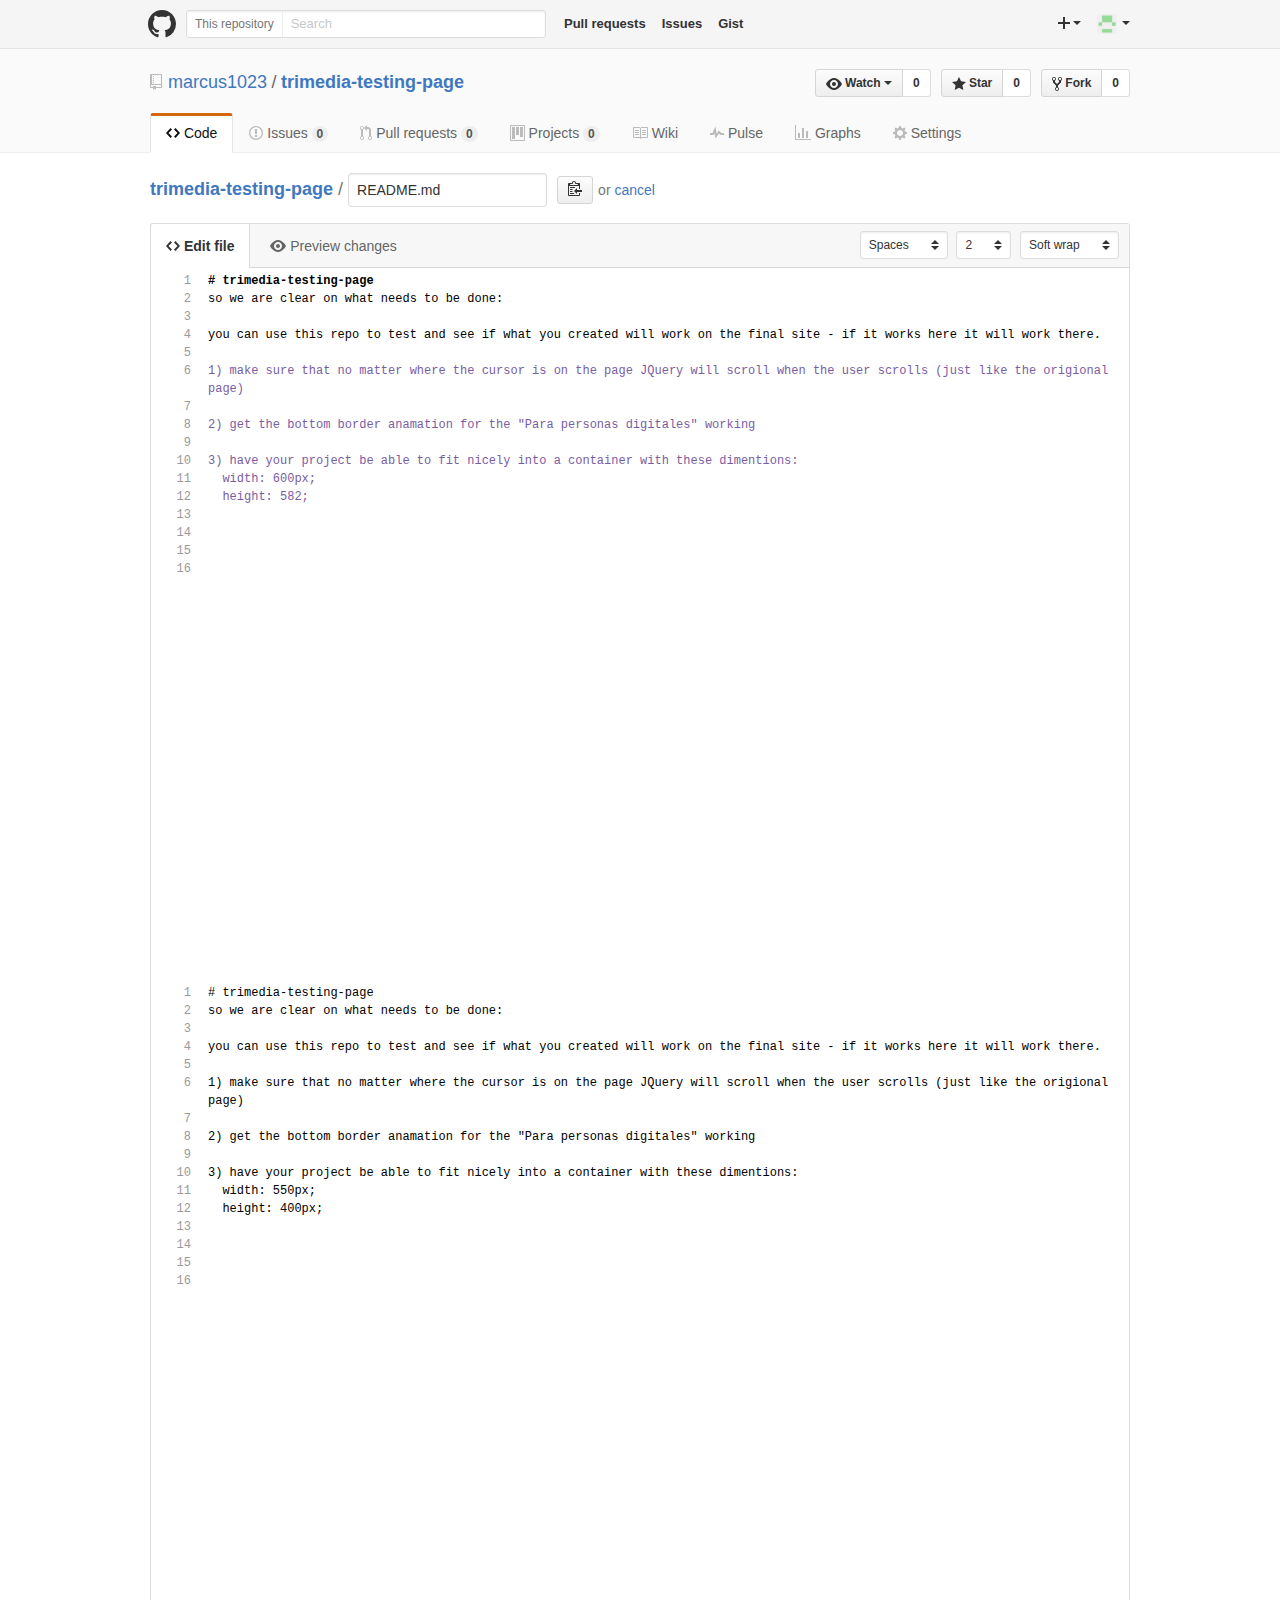
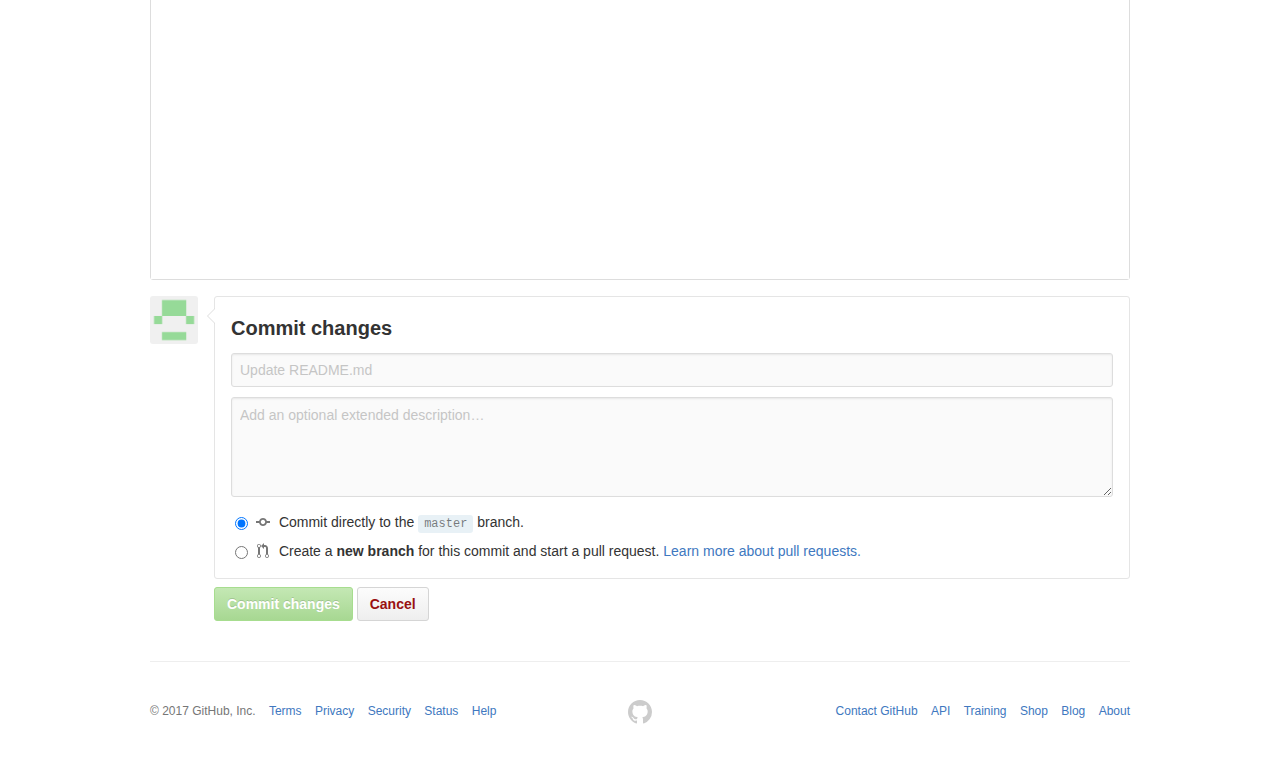
<file: old img/Editing trimedia-testing-page_README.md at master · marcus1023_trimedia-testing-page.htm>
<!DOCTYPE html>
<!-- saved from url=(0073)https://github.com/marcus1023/trimedia-testing-page/edit/master/README.md -->
<html lang="en" class=" emoji-size-boost is-u2f-enabled"><head prefix="og: http://ogp.me/ns# fb: http://ogp.me/ns/fb# object: http://ogp.me/ns/object# article: http://ogp.me/ns/article# profile: http://ogp.me/ns/profile#"><meta http-equiv="Content-Type" content="text/html; charset=UTF-8">
    
    

    <link crossorigin="anonymous" href="./Editing trimedia-testing-page_README.md at master · marcus1023_trimedia-testing-page_files/frameworks-c9ae4d373fcb2c40952201451cd449e00d6dbcedc778b79c9dfb2d076d04993b.css" integrity="sha256-ya5NNz/LLECVIgFFHNRJ4A1tvO3HeLecnfstB20EmTs=" media="all" rel="stylesheet">
    <link crossorigin="anonymous" href="./Editing trimedia-testing-page_README.md at master · marcus1023_trimedia-testing-page_files/github-4d14493830801ffc6d6d6363f3fcef8a6e41fd9e74776dce15fa2c18b2a9bb72.css" integrity="sha256-TRRJODCAH/xtbWNj8/zvim5B/Z50d23OFfosGLKpu3I=" media="all" rel="stylesheet">
    
    
    
    

    <meta http-equiv="X-UA-Compatible" content="IE=edge">
    <meta http-equiv="Content-Language" content="en">
    <meta name="viewport" content="width=device-width">
    
    <title>Editing trimedia-testing-page/README.md at master · marcus1023/trimedia-testing-page</title>
    <link rel="search" type="application/opensearchdescription+xml" href="https://github.com/opensearch.xml" title="GitHub">
    <link rel="fluid-icon" href="https://github.com/fluidicon.png" title="GitHub">
    <link rel="apple-touch-icon" href="https://github.com/apple-touch-icon.png">
    <link rel="apple-touch-icon" sizes="57x57" href="https://github.com/apple-touch-icon-57x57.png">
    <link rel="apple-touch-icon" sizes="60x60" href="https://github.com/apple-touch-icon-60x60.png">
    <link rel="apple-touch-icon" sizes="72x72" href="https://github.com/apple-touch-icon-72x72.png">
    <link rel="apple-touch-icon" sizes="76x76" href="https://github.com/apple-touch-icon-76x76.png">
    <link rel="apple-touch-icon" sizes="114x114" href="https://github.com/apple-touch-icon-114x114.png">
    <link rel="apple-touch-icon" sizes="120x120" href="https://github.com/apple-touch-icon-120x120.png">
    <link rel="apple-touch-icon" sizes="144x144" href="https://github.com/apple-touch-icon-144x144.png">
    <link rel="apple-touch-icon" sizes="152x152" href="https://github.com/apple-touch-icon-152x152.png">
    <link rel="apple-touch-icon" sizes="180x180" href="https://github.com/apple-touch-icon-180x180.png">
    <meta property="fb:app_id" content="1401488693436528">

      <meta content="https://avatars0.githubusercontent.com/u/22228727?v=3&amp;s=400" name="twitter:image:src"><meta content="@github" name="twitter:site"><meta content="summary" name="twitter:card"><meta content="marcus1023/trimedia-testing-page" name="twitter:title"><meta content="Contribute to trimedia-testing-page development by creating an account on GitHub." name="twitter:description">
      <meta content="https://avatars0.githubusercontent.com/u/22228727?v=3&amp;s=400" property="og:image"><meta content="GitHub" property="og:site_name"><meta content="object" property="og:type"><meta content="marcus1023/trimedia-testing-page" property="og:title"><meta content="https://github.com/marcus1023/trimedia-testing-page" property="og:url"><meta content="Contribute to trimedia-testing-page development by creating an account on GitHub." property="og:description">
      <meta name="browser-stats-url" content="https://api.github.com/_private/browser/stats">
    <meta name="browser-errors-url" content="https://api.github.com/_private/browser/errors">
    <link rel="assets" href="https://assets-cdn.github.com/">
    <link rel="web-socket" href="wss://live.github.com/_sockets/VjI6MTQwNTQyMTk0Ojc5OTc5YjI2MGFmYzQ0MTdiMjFiMjJhZDk3NTkxYWRmYTViMWRmOTJlYTU3Njc0MmEyYWFiMDllMzIzYTQ1YmU=--9886f0edbcb4ac7d7775464afb40c9fd26b6308a">
    <meta name="pjax-timeout" content="1000">
    <link rel="sudo-modal" href="https://github.com/sessions/sudo_modal">
    <meta name="request-id" content="D815A3EB:16121:1311608E:5878187B" data-pjax-transient="">

    <meta name="msapplication-TileImage" content="/windows-tile.png">
    <meta name="msapplication-TileColor" content="#ffffff">
    <meta name="selected-link" value="repo_source" data-pjax-transient="">

    <meta name="google-site-verification" content="KT5gs8h0wvaagLKAVWq8bbeNwnZZK1r1XQysX3xurLU">
<meta name="google-site-verification" content="ZzhVyEFwb7w3e0-uOTltm8Jsck2F5StVihD0exw2fsA">
    <meta name="google-analytics" content="UA-3769691-2">

<meta content="collector.githubapp.com" name="octolytics-host"><meta content="github" name="octolytics-app-id"><meta content="D815A3EB:16121:1311608E:5878187B" name="octolytics-dimension-request_id"><meta content="22228727" name="octolytics-actor-id"><meta content="marcus1023" name="octolytics-actor-login"><meta content="902dca23005209657d2a6cc3118685f703d6418d526ae80c0626dfca6aa30315" name="octolytics-actor-hash">
<meta content="/&lt;user-name&gt;/&lt;repo-name&gt;/blob/edit" data-pjax-transient="true" name="analytics-location">



  <meta class="js-ga-set" name="dimension1" content="Logged In">



        <meta name="hostname" content="github.com">
    <meta name="user-login" content="marcus1023">

        <meta name="expected-hostname" content="github.com">
      <meta name="js-proxy-site-detection-payload" content="[base64]">


      <link rel="mask-icon" href="https://assets-cdn.github.com/pinned-octocat.svg" color="#000000">
      <link rel="icon" type="image/x-icon" href="https://assets-cdn.github.com/favicon.ico">

    <meta name="html-safe-nonce" content="79ca58f9537fc1b9e2a21e88eb61353cde826265">

    <meta http-equiv="x-pjax-version" content="f36bd54ef0fdb145d68369e21555ea6f">
    

      
  <meta name="description" content="Contribute to trimedia-testing-page development by creating an account on GitHub.">
  <meta name="go-import" content="github.com/marcus1023/trimedia-testing-page git https://github.com/marcus1023/trimedia-testing-page.git">

  <meta content="22228727" name="octolytics-dimension-user_id"><meta content="marcus1023" name="octolytics-dimension-user_login"><meta content="78797471" name="octolytics-dimension-repository_id"><meta content="marcus1023/trimedia-testing-page" name="octolytics-dimension-repository_nwo"><meta content="true" name="octolytics-dimension-repository_public"><meta content="false" name="octolytics-dimension-repository_is_fork"><meta content="78797471" name="octolytics-dimension-repository_network_root_id"><meta content="marcus1023/trimedia-testing-page" name="octolytics-dimension-repository_network_root_nwo">
  <link href="https://github.com/marcus1023/trimedia-testing-page/commits/master.atom" rel="alternate" title="Recent Commits to trimedia-testing-page:master" type="application/atom+xml">


  </head>


  <body class="logged-in  env-production macintosh vis-public page-edit-blob" cz-shortcut-listen="true">
    <div id="js-pjax-loader-bar" class="pjax-loader-bar"><div class="progress"></div></div>
    <a href="https://github.com/marcus1023/trimedia-testing-page/edit/master/README.md#start-of-content" tabindex="1" class="accessibility-aid js-skip-to-content">Skip to content</a>

    
    
    



        <div class="header header-logged-in true" role="banner">
  <div class="container clearfix">

    <a class="header-logo-invertocat" href="https://github.com/" data-hotkey="g d" aria-label="Homepage" data-ga-click="Header, go to dashboard, icon:logo">
  <svg aria-hidden="true" class="octicon octicon-mark-github" height="28" version="1.1" viewBox="0 0 16 16" width="28"><path fill-rule="evenodd" d="M8 0C3.58 0 0 3.58 0 8c0 3.54 2.29 6.53 5.47 7.59.4.07.55-.17.55-.38 0-.19-.01-.82-.01-1.49-2.01.37-2.53-.49-2.69-.94-.09-.23-.48-.94-.82-1.13-.28-.15-.68-.52-.01-.53.63-.01 1.08.58 1.23.82.72 1.21 1.87.87 2.33.66.07-.52.28-.87.51-1.07-1.78-.2-3.64-.89-3.64-3.95 0-.87.31-1.59.82-2.15-.08-.2-.36-1.02.08-2.12 0 0 .67-.21 2.2.82.64-.18 1.32-.27 2-.27.68 0 1.36.09 2 .27 1.53-1.04 2.2-.82 2.2-.82.44 1.1.16 1.92.08 2.12.51.56.82 1.27.82 2.15 0 3.07-1.87 3.75-3.65 3.95.29.25.54.73.54 1.48 0 1.07-.01 1.93-.01 2.2 0 .21.15.46.55.38A8.013 8.013 0 0 0 16 8c0-4.42-3.58-8-8-8z"></path></svg>
</a>


        <div class="header-search scoped-search site-scoped-search js-site-search" role="search">
  <!-- '"` --><!-- </textarea></xmp> --><form accept-charset="UTF-8" action="https://github.com/marcus1023/trimedia-testing-page/search" class="js-site-search-form" data-scoped-search-url="/marcus1023/trimedia-testing-page/search" data-unscoped-search-url="/search" method="get"><div style="margin:0;padding:0;display:inline"><input name="utf8" type="hidden" value="✓"></div>
    <label class="form-control header-search-wrapper js-chromeless-input-container">
      <div class="header-search-scope">This repository</div>
      <input type="text" class="form-control header-search-input js-site-search-focus js-site-search-field is-clearable" data-hotkey="s" name="q" placeholder="Search" aria-label="Search this repository" data-unscoped-placeholder="Search GitHub" data-scoped-placeholder="Search" autocapitalize="off">
    </label>
</form></div>


      <ul class="header-nav float-left" role="navigation">
        <li class="header-nav-item">
          <a href="https://github.com/pulls" aria-label="Pull requests you created" class="js-selected-navigation-item header-nav-link" data-ga-click="Header, click, Nav menu - item:pulls context:user" data-hotkey="g p" data-selected-links="/pulls /pulls/assigned /pulls/mentioned /pulls">
            Pull requests
</a>        </li>
        <li class="header-nav-item">
          <a href="https://github.com/issues" aria-label="Issues you created" class="js-selected-navigation-item header-nav-link" data-ga-click="Header, click, Nav menu - item:issues context:user" data-hotkey="g i" data-selected-links="/issues /issues/assigned /issues/mentioned /issues">
            Issues
</a>        </li>
          <li class="header-nav-item">
            <a class="header-nav-link" href="https://gist.github.com/" data-ga-click="Header, go to gist, text:gist">Gist</a>
          </li>
      </ul>

    
<ul class="header-nav user-nav float-right" id="user-links">
  <li class="header-nav-item">
    

  </li>

  <li class="header-nav-item dropdown js-menu-container">
    <a class="header-nav-link tooltipped tooltipped-s js-menu-target" href="https://github.com/new" aria-label="Create new…" data-ga-click="Header, create new, icon:add">
      <svg aria-hidden="true" class="octicon octicon-plus float-left" height="16" version="1.1" viewBox="0 0 12 16" width="12"><path fill-rule="evenodd" d="M12 9H7v5H5V9H0V7h5V2h2v5h5z"></path></svg>
      <span class="dropdown-caret"></span>
    </a>

    <div class="dropdown-menu-content js-menu-content">
      <ul class="dropdown-menu dropdown-menu-sw">
        
<a class="dropdown-item" href="https://github.com/new" data-ga-click="Header, create new repository">
  New repository
</a>

  <a class="dropdown-item" href="https://github.com/new/import" data-ga-click="Header, import a repository">
    Import repository
  </a>

<a class="dropdown-item" href="https://gist.github.com/" data-ga-click="Header, create new gist">
  New gist
</a>

  <a class="dropdown-item" href="https://github.com/organizations/new" data-ga-click="Header, create new organization">
    New organization
  </a>



  <div class="dropdown-divider"></div>
  <div class="dropdown-header">
    <span title="marcus1023/trimedia-testing-page">This repository</span>
  </div>
    <a class="dropdown-item" href="https://github.com/marcus1023/trimedia-testing-page/issues/new" data-ga-click="Header, create new issue">
      New issue
    </a>
    <a class="dropdown-item" href="https://github.com/marcus1023/trimedia-testing-page/settings/collaboration" data-ga-click="Header, create new collaborator">
      New collaborator
    </a>

      </ul>
    </div>
  </li>

  <li class="header-nav-item dropdown js-menu-container">
    <a class="header-nav-link name tooltipped tooltipped-sw js-menu-target" href="https://github.com/marcus1023" aria-label="View profile and more" data-ga-click="Header, show menu, icon:avatar">
      <img alt="@marcus1023" class="avatar" height="20" src="./Editing trimedia-testing-page_README.md at master · marcus1023_trimedia-testing-page_files/22228727" width="20">
      <span class="dropdown-caret"></span>
    </a>

    <div class="dropdown-menu-content js-menu-content">
      <div class="dropdown-menu dropdown-menu-sw">
        <div class="dropdown-header header-nav-current-user css-truncate">
          Signed in as <strong class="css-truncate-target">marcus1023</strong>
        </div>

        <div class="dropdown-divider"></div>

        <a class="dropdown-item" href="https://github.com/marcus1023" data-ga-click="Header, go to profile, text:your profile">
          Your profile
        </a>
        <a class="dropdown-item" href="https://github.com/marcus1023?tab=stars" data-ga-click="Header, go to starred repos, text:your stars">
          Your stars
        </a>
        <a class="dropdown-item" href="https://github.com/explore" data-ga-click="Header, go to explore, text:explore">
          Explore
        </a>
          <a class="dropdown-item" href="https://github.com/integrations" data-ga-click="Header, go to integrations, text:integrations">
            Integrations
          </a>
        <a class="dropdown-item" href="https://help.github.com/" data-ga-click="Header, go to help, text:help">
          Help
        </a>

        <div class="dropdown-divider"></div>

        <a class="dropdown-item" href="https://github.com/settings/profile" data-ga-click="Header, go to settings, icon:settings">
          Settings
        </a>

        <!-- '"` --><!-- </textarea></xmp> --><form accept-charset="UTF-8" action="https://github.com/logout" class="logout-form" method="post"><div style="margin:0;padding:0;display:inline"><input name="utf8" type="hidden" value="✓"><input name="authenticity_token" type="hidden" value="noGOpTRQJi9VGZiLZwugXdbKltGl0I0lsCrA5r57JK6p6fUxvH6q3lzxIxzUw3UpoTplCobAbiX0RwU8kZZaFA=="></div>
          <button type="submit" class="dropdown-item dropdown-signout" data-ga-click="Header, sign out, icon:logout">
            Sign out
          </button>
</form>      </div>
    </div>
  </li>
</ul>


    
  </div>
</div>


      


    <div id="start-of-content" class="accessibility-aid"></div>

      <div id="js-flash-container">
</div>


    <div role="main">
        <div itemscope="" itemtype="http://schema.org/SoftwareSourceCode">
    <div id="js-repo-pjax-container" data-pjax-container="">
      
<div class="pagehead repohead instapaper_ignore readability-menu experiment-repo-nav">
  <div class="container repohead-details-container">

    

<ul class="pagehead-actions">

  <li>
        <!-- '"` --><!-- </textarea></xmp> --><form accept-charset="UTF-8" action="https://github.com/notifications/subscribe" class="js-social-container" data-autosubmit="true" data-remote="true" method="post"><div style="margin:0;padding:0;display:inline"><input name="utf8" type="hidden" value="✓"><input name="authenticity_token" type="hidden" value="2QoP6+4m15drD/cKYfbMBehNdZHHx+c8aDFumgKd5j1LZHWJuR6KiqpMA2FZVCmf0CoL2LlrxEs8rZ4Oy3HWpQ=="></div>      <input class="form-control" id="repository_id" name="repository_id" type="hidden" value="78797471">

        <div class="select-menu js-menu-container js-select-menu">
          <a href="https://github.com/marcus1023/trimedia-testing-page/subscription" class="btn btn-sm btn-with-count select-menu-button js-menu-target" role="button" tabindex="0" aria-haspopup="true" data-ga-click="Repository, click Watch settings, action:blob#edit">
            <span class="js-select-button">
              <svg aria-hidden="true" class="octicon octicon-eye" height="16" version="1.1" viewBox="0 0 16 16" width="16"><path fill-rule="evenodd" d="M8.06 2C3 2 0 8 0 8s3 6 8.06 6C13 14 16 8 16 8s-3-6-7.94-6zM8 12c-2.2 0-4-1.78-4-4 0-2.2 1.8-4 4-4 2.22 0 4 1.8 4 4 0 2.22-1.78 4-4 4zm2-4c0 1.11-.89 2-2 2-1.11 0-2-.89-2-2 0-1.11.89-2 2-2 1.11 0 2 .89 2 2z"></path></svg>
              Watch
            </span>
          </a>
          <a class="social-count js-social-count" href="https://github.com/marcus1023/trimedia-testing-page/watchers" aria-label="0 users are watching this repository">
            0
          </a>

        <div class="select-menu-modal-holder">
          <div class="select-menu-modal subscription-menu-modal js-menu-content" aria-hidden="true">
            <div class="select-menu-header js-navigation-enable" tabindex="-1">
              <svg aria-label="Close" class="octicon octicon-x js-menu-close" height="16" role="img" version="1.1" viewBox="0 0 12 16" width="12"><path fill-rule="evenodd" d="M7.48 8l3.75 3.75-1.48 1.48L6 9.48l-3.75 3.75-1.48-1.48L4.52 8 .77 4.25l1.48-1.48L6 6.52l3.75-3.75 1.48 1.48z"></path></svg>
              <span class="select-menu-title">Notifications</span>
            </div>

              <div class="select-menu-list js-navigation-container" role="menu">

                <div class="select-menu-item js-navigation-item selected" role="menuitem" tabindex="0">
                  <svg aria-hidden="true" class="octicon octicon-check select-menu-item-icon" height="16" version="1.1" viewBox="0 0 12 16" width="12"><path fill-rule="evenodd" d="M12 5l-8 8-4-4 1.5-1.5L4 10l6.5-6.5z"></path></svg>
                  <div class="select-menu-item-text">
                    <input checked="checked" id="do_included" name="do" type="radio" value="included">
                    <span class="select-menu-item-heading">Not watching</span>
                    <span class="description">Be notified when participating or @mentioned.</span>
                    <span class="js-select-button-text hidden-select-button-text">
                      <svg aria-hidden="true" class="octicon octicon-eye" height="16" version="1.1" viewBox="0 0 16 16" width="16"><path fill-rule="evenodd" d="M8.06 2C3 2 0 8 0 8s3 6 8.06 6C13 14 16 8 16 8s-3-6-7.94-6zM8 12c-2.2 0-4-1.78-4-4 0-2.2 1.8-4 4-4 2.22 0 4 1.8 4 4 0 2.22-1.78 4-4 4zm2-4c0 1.11-.89 2-2 2-1.11 0-2-.89-2-2 0-1.11.89-2 2-2 1.11 0 2 .89 2 2z"></path></svg>
                      Watch
                    </span>
                  </div>
                </div>

                <div class="select-menu-item js-navigation-item " role="menuitem" tabindex="0">
                  <svg aria-hidden="true" class="octicon octicon-check select-menu-item-icon" height="16" version="1.1" viewBox="0 0 12 16" width="12"><path fill-rule="evenodd" d="M12 5l-8 8-4-4 1.5-1.5L4 10l6.5-6.5z"></path></svg>
                  <div class="select-menu-item-text">
                    <input id="do_subscribed" name="do" type="radio" value="subscribed">
                    <span class="select-menu-item-heading">Watching</span>
                    <span class="description">Be notified of all conversations.</span>
                    <span class="js-select-button-text hidden-select-button-text">
                      <svg aria-hidden="true" class="octicon octicon-eye" height="16" version="1.1" viewBox="0 0 16 16" width="16"><path fill-rule="evenodd" d="M8.06 2C3 2 0 8 0 8s3 6 8.06 6C13 14 16 8 16 8s-3-6-7.94-6zM8 12c-2.2 0-4-1.78-4-4 0-2.2 1.8-4 4-4 2.22 0 4 1.8 4 4 0 2.22-1.78 4-4 4zm2-4c0 1.11-.89 2-2 2-1.11 0-2-.89-2-2 0-1.11.89-2 2-2 1.11 0 2 .89 2 2z"></path></svg>
                      Unwatch
                    </span>
                  </div>
                </div>

                <div class="select-menu-item js-navigation-item " role="menuitem" tabindex="0">
                  <svg aria-hidden="true" class="octicon octicon-check select-menu-item-icon" height="16" version="1.1" viewBox="0 0 12 16" width="12"><path fill-rule="evenodd" d="M12 5l-8 8-4-4 1.5-1.5L4 10l6.5-6.5z"></path></svg>
                  <div class="select-menu-item-text">
                    <input id="do_ignore" name="do" type="radio" value="ignore">
                    <span class="select-menu-item-heading">Ignoring</span>
                    <span class="description">Never be notified.</span>
                    <span class="js-select-button-text hidden-select-button-text">
                      <svg aria-hidden="true" class="octicon octicon-mute" height="16" version="1.1" viewBox="0 0 16 16" width="16"><path fill-rule="evenodd" d="M8 2.81v10.38c0 .67-.81 1-1.28.53L3 10H1c-.55 0-1-.45-1-1V7c0-.55.45-1 1-1h2l3.72-3.72C7.19 1.81 8 2.14 8 2.81zm7.53 3.22l-1.06-1.06-1.97 1.97-1.97-1.97-1.06 1.06L11.44 8 9.47 9.97l1.06 1.06 1.97-1.97 1.97 1.97 1.06-1.06L13.56 8l1.97-1.97z"></path></svg>
                      Stop ignoring
                    </span>
                  </div>
                </div>

              </div>

            </div>
          </div>
        </div>
</form>
  </li>

  <li>
      <div class="js-toggler-container js-social-container starring-container ">
    <!-- '"` --><!-- </textarea></xmp> --><form accept-charset="UTF-8" action="https://github.com/marcus1023/trimedia-testing-page/unstar" class="starred" data-remote="true" method="post"><div style="margin:0;padding:0;display:inline"><input name="utf8" type="hidden" value="✓"><input name="authenticity_token" type="hidden" value="ilNhDm+kCXR1ZwHls6DdEKNyQPmy+q/XhsUYKApXgdLfDGOlKHsNAblO6Loj5pLn0iKLX7a1gZQ8vCD0uz7XpA=="></div>
      <button type="submit" class="btn btn-sm btn-with-count js-toggler-target" aria-label="Unstar this repository" title="Unstar marcus1023/trimedia-testing-page" data-ga-click="Repository, click unstar button, action:blob#edit; text:Unstar">
        <svg aria-hidden="true" class="octicon octicon-star" height="16" version="1.1" viewBox="0 0 14 16" width="14"><path fill-rule="evenodd" d="M14 6l-4.9-.64L7 1 4.9 5.36 0 6l3.6 3.26L2.67 14 7 11.67 11.33 14l-.93-4.74z"></path></svg>
        Unstar
      </button>
        <a class="social-count js-social-count" href="https://github.com/marcus1023/trimedia-testing-page/stargazers" aria-label="0 users starred this repository">
          0
        </a>
</form>
    <!-- '"` --><!-- </textarea></xmp> --><form accept-charset="UTF-8" action="https://github.com/marcus1023/trimedia-testing-page/star" class="unstarred" data-remote="true" method="post"><div style="margin:0;padding:0;display:inline"><input name="utf8" type="hidden" value="✓"><input name="authenticity_token" type="hidden" value="5tHCPF+FV3Guq9+ZEbnI4RpbwLgnFG/3bcTmnX/Uo0kU8YdeMORxRLHAhkWWT3gIB3gJ1AkoA1BbbzF8VtCr9g=="></div>
      <button type="submit" class="btn btn-sm btn-with-count js-toggler-target" aria-label="Star this repository" title="Star marcus1023/trimedia-testing-page" data-ga-click="Repository, click star button, action:blob#edit; text:Star">
        <svg aria-hidden="true" class="octicon octicon-star" height="16" version="1.1" viewBox="0 0 14 16" width="14"><path fill-rule="evenodd" d="M14 6l-4.9-.64L7 1 4.9 5.36 0 6l3.6 3.26L2.67 14 7 11.67 11.33 14l-.93-4.74z"></path></svg>
        Star
      </button>
        <a class="social-count js-social-count" href="https://github.com/marcus1023/trimedia-testing-page/stargazers" aria-label="0 users starred this repository">
          0
        </a>
</form>  </div>

  </li>

  <li>
          <!-- '"` --><!-- </textarea></xmp> --><form accept-charset="UTF-8" action="https://github.com/marcus1023/trimedia-testing-page/fork" class="btn-with-count" method="post"><div style="margin:0;padding:0;display:inline"><input name="utf8" type="hidden" value="✓"><input name="authenticity_token" type="hidden" value="7rEQ89xi5TWKUqn85g7KAOA2VPeta4a+X6f/igL91IfjbeUlMEtAd2B/24k/0BHUQmknm2YH0fQhOxsW3jLJiA=="></div>
            <button type="submit" class="btn btn-sm btn-with-count" data-ga-click="Repository, show fork modal, action:blob#edit; text:Fork" title="Fork your own copy of marcus1023/trimedia-testing-page to your account" aria-label="Fork your own copy of marcus1023/trimedia-testing-page to your account">
              <svg aria-hidden="true" class="octicon octicon-repo-forked" height="16" version="1.1" viewBox="0 0 10 16" width="10"><path fill-rule="evenodd" d="M8 1a1.993 1.993 0 0 0-1 3.72V6L5 8 3 6V4.72A1.993 1.993 0 0 0 2 1a1.993 1.993 0 0 0-1 3.72V6.5l3 3v1.78A1.993 1.993 0 0 0 5 15a1.993 1.993 0 0 0 1-3.72V9.5l3-3V4.72A1.993 1.993 0 0 0 8 1zM2 4.2C1.34 4.2.8 3.65.8 3c0-.65.55-1.2 1.2-1.2.65 0 1.2.55 1.2 1.2 0 .65-.55 1.2-1.2 1.2zm3 10c-.66 0-1.2-.55-1.2-1.2 0-.65.55-1.2 1.2-1.2.65 0 1.2.55 1.2 1.2 0 .65-.55 1.2-1.2 1.2zm3-10c-.66 0-1.2-.55-1.2-1.2 0-.65.55-1.2 1.2-1.2.65 0 1.2.55 1.2 1.2 0 .65-.55 1.2-1.2 1.2z"></path></svg>
              Fork
            </button>
</form>
    <a href="https://github.com/marcus1023/trimedia-testing-page/network" class="social-count" aria-label="0 users forked this repository">
      0
    </a>
  </li>
</ul>

    <h1 class="public ">
  <svg aria-hidden="true" class="octicon octicon-repo" height="16" version="1.1" viewBox="0 0 12 16" width="12"><path fill-rule="evenodd" d="M4 9H3V8h1v1zm0-3H3v1h1V6zm0-2H3v1h1V4zm0-2H3v1h1V2zm8-1v12c0 .55-.45 1-1 1H6v2l-1.5-1.5L3 16v-2H1c-.55 0-1-.45-1-1V1c0-.55.45-1 1-1h10c.55 0 1 .45 1 1zm-1 10H1v2h2v-1h3v1h5v-2zm0-10H2v9h9V1z"></path></svg>
  <span class="author" itemprop="author"><a href="https://github.com/marcus1023" class="url fn" rel="author">marcus1023</a></span><!--
--><span class="path-divider">/</span><!--
--><strong itemprop="name"><a href="https://github.com/marcus1023/trimedia-testing-page" data-pjax="#js-repo-pjax-container">trimedia-testing-page</a></strong>

</h1>

  </div>
  <div class="container">
    
<nav class="reponav js-repo-nav js-sidenav-container-pjax" itemscope="" itemtype="http://schema.org/BreadcrumbList" role="navigation" data-pjax="#js-repo-pjax-container">

  <span itemscope="" itemtype="http://schema.org/ListItem" itemprop="itemListElement">
    <a href="https://github.com/marcus1023/trimedia-testing-page" class="js-selected-navigation-item selected reponav-item" data-hotkey="g c" data-selected-links="repo_source repo_downloads repo_commits repo_releases repo_tags repo_branches /marcus1023/trimedia-testing-page" itemprop="url">
      <svg aria-hidden="true" class="octicon octicon-code" height="16" version="1.1" viewBox="0 0 14 16" width="14"><path fill-rule="evenodd" d="M9.5 3L8 4.5 11.5 8 8 11.5 9.5 13 14 8 9.5 3zm-5 0L0 8l4.5 5L6 11.5 2.5 8 6 4.5 4.5 3z"></path></svg>
      <span itemprop="name">Code</span>
      <meta itemprop="position" content="1">
</a>  </span>

    <span itemscope="" itemtype="http://schema.org/ListItem" itemprop="itemListElement">
      <a href="https://github.com/marcus1023/trimedia-testing-page/issues" class="js-selected-navigation-item reponav-item" data-hotkey="g i" data-selected-links="repo_issues repo_labels repo_milestones /marcus1023/trimedia-testing-page/issues" itemprop="url">
        <svg aria-hidden="true" class="octicon octicon-issue-opened" height="16" version="1.1" viewBox="0 0 14 16" width="14"><path fill-rule="evenodd" d="M7 2.3c3.14 0 5.7 2.56 5.7 5.7s-2.56 5.7-5.7 5.7A5.71 5.71 0 0 1 1.3 8c0-3.14 2.56-5.7 5.7-5.7zM7 1C3.14 1 0 4.14 0 8s3.14 7 7 7 7-3.14 7-7-3.14-7-7-7zm1 3H6v5h2V4zm0 6H6v2h2v-2z"></path></svg>
        <span itemprop="name">Issues</span>
        <span class="counter">0</span>
        <meta itemprop="position" content="2">
</a>    </span>

  <span itemscope="" itemtype="http://schema.org/ListItem" itemprop="itemListElement">
    <a href="https://github.com/marcus1023/trimedia-testing-page/pulls" class="js-selected-navigation-item reponav-item" data-hotkey="g p" data-selected-links="repo_pulls /marcus1023/trimedia-testing-page/pulls" itemprop="url">
      <svg aria-hidden="true" class="octicon octicon-git-pull-request" height="16" version="1.1" viewBox="0 0 12 16" width="12"><path fill-rule="evenodd" d="M11 11.28V5c-.03-.78-.34-1.47-.94-2.06C9.46 2.35 8.78 2.03 8 2H7V0L4 3l3 3V4h1c.27.02.48.11.69.31.21.2.3.42.31.69v6.28A1.993 1.993 0 0 0 10 15a1.993 1.993 0 0 0 1-3.72zm-1 2.92c-.66 0-1.2-.55-1.2-1.2 0-.65.55-1.2 1.2-1.2.65 0 1.2.55 1.2 1.2 0 .65-.55 1.2-1.2 1.2zM4 3c0-1.11-.89-2-2-2a1.993 1.993 0 0 0-1 3.72v6.56A1.993 1.993 0 0 0 2 15a1.993 1.993 0 0 0 1-3.72V4.72c.59-.34 1-.98 1-1.72zm-.8 10c0 .66-.55 1.2-1.2 1.2-.65 0-1.2-.55-1.2-1.2 0-.65.55-1.2 1.2-1.2.65 0 1.2.55 1.2 1.2zM2 4.2C1.34 4.2.8 3.65.8 3c0-.65.55-1.2 1.2-1.2.65 0 1.2.55 1.2 1.2 0 .65-.55 1.2-1.2 1.2z"></path></svg>
      <span itemprop="name">Pull requests</span>
      <span class="counter">0</span>
      <meta itemprop="position" content="3">
</a>  </span>

  <a href="https://github.com/marcus1023/trimedia-testing-page/projects" class="js-selected-navigation-item reponav-item" data-selected-links="repo_projects new_repo_project repo_project /marcus1023/trimedia-testing-page/projects">
    <svg aria-hidden="true" class="octicon octicon-project" height="16" version="1.1" viewBox="0 0 15 16" width="15"><path fill-rule="evenodd" d="M10 12h3V2h-3v10zm-4-2h3V2H6v8zm-4 4h3V2H2v12zm-1 1h13V1H1v14zM14 0H1a1 1 0 0 0-1 1v14a1 1 0 0 0 1 1h13a1 1 0 0 0 1-1V1a1 1 0 0 0-1-1z"></path></svg>
    Projects
    <span class="counter">0</span>
</a>
    <a href="https://github.com/marcus1023/trimedia-testing-page/wiki" class="js-selected-navigation-item reponav-item" data-hotkey="g w" data-selected-links="repo_wiki /marcus1023/trimedia-testing-page/wiki">
      <svg aria-hidden="true" class="octicon octicon-book" height="16" version="1.1" viewBox="0 0 16 16" width="16"><path fill-rule="evenodd" d="M3 5h4v1H3V5zm0 3h4V7H3v1zm0 2h4V9H3v1zm11-5h-4v1h4V5zm0 2h-4v1h4V7zm0 2h-4v1h4V9zm2-6v9c0 .55-.45 1-1 1H9.5l-1 1-1-1H2c-.55 0-1-.45-1-1V3c0-.55.45-1 1-1h5.5l1 1 1-1H15c.55 0 1 .45 1 1zm-8 .5L7.5 3H2v9h6V3.5zm7-.5H9.5l-.5.5V12h6V3z"></path></svg>
      Wiki
</a>

  <a href="https://github.com/marcus1023/trimedia-testing-page/pulse" class="js-selected-navigation-item reponav-item" data-selected-links="pulse /marcus1023/trimedia-testing-page/pulse">
    <svg aria-hidden="true" class="octicon octicon-pulse" height="16" version="1.1" viewBox="0 0 14 16" width="14"><path fill-rule="evenodd" d="M11.5 8L8.8 5.4 6.6 8.5 5.5 1.6 2.38 8H0v2h3.6l.9-1.8.9 5.4L9 8.5l1.6 1.5H14V8z"></path></svg>
    Pulse
</a>
  <a href="https://github.com/marcus1023/trimedia-testing-page/graphs" class="js-selected-navigation-item reponav-item" data-selected-links="repo_graphs repo_contributors /marcus1023/trimedia-testing-page/graphs">
    <svg aria-hidden="true" class="octicon octicon-graph" height="16" version="1.1" viewBox="0 0 16 16" width="16"><path fill-rule="evenodd" d="M16 14v1H0V0h1v14h15zM5 13H3V8h2v5zm4 0H7V3h2v10zm4 0h-2V6h2v7z"></path></svg>
    Graphs
</a>
    <a href="https://github.com/marcus1023/trimedia-testing-page/settings" class="js-selected-navigation-item reponav-item" data-selected-links="repo_settings repo_branch_settings hooks integration_installations /marcus1023/trimedia-testing-page/settings">
      <svg aria-hidden="true" class="octicon octicon-gear" height="16" version="1.1" viewBox="0 0 14 16" width="14"><path fill-rule="evenodd" d="M14 8.77v-1.6l-1.94-.64-.45-1.09.88-1.84-1.13-1.13-1.81.91-1.09-.45-.69-1.92h-1.6l-.63 1.94-1.11.45-1.84-.88-1.13 1.13.91 1.81-.45 1.09L0 7.23v1.59l1.94.64.45 1.09-.88 1.84 1.13 1.13 1.81-.91 1.09.45.69 1.92h1.59l.63-1.94 1.11-.45 1.84.88 1.13-1.13-.92-1.81.47-1.09L14 8.75v.02zM7 11c-1.66 0-3-1.34-3-3s1.34-3 3-3 3 1.34 3 3-1.34 3-3 3z"></path></svg>
      Settings
</a>
</nav>

  </div>
</div>

<div class="container new-discussion-timeline experiment-repo-nav">
  <div class="repository-content">

    



<div class="file-box">
  <!-- '"` --><!-- </textarea></xmp> --><form accept-charset="UTF-8" action="https://github.com/marcus1023/trimedia-testing-page/preview/master/README.md" class="d-none js-blob-preview-form" data-remote="true" method="post"><div style="margin:0;padding:0;display:inline"><input name="utf8" type="hidden" value="✓"><input name="authenticity_token" type="hidden" value="KmHDBk+ANC7KYLJfM+1GDfkAyYP/BsxHDLnuJR4whmFg8lZzFLvnLsgEyt1RVgrzOwfQcOAuyvIwO1rUS78sog=="></div>
    <input type="hidden" name="code">
    <input type="hidden" name="commit">
    <input type="hidden" name="blobname">
    <input type="hidden" name="willcreatebranch">
    <input type="hidden" name="checkConflict">
</form>  <!-- '"` --><!-- </textarea></xmp> --><form accept-charset="UTF-8" action="https://github.com/marcus1023/trimedia-testing-page/tree-save/master/README.md" class="js-blob-form" data-github-confirm-unload="Your edits will be lost." id="new_blob" method="post"><div style="margin:0;padding:0;display:inline"><input name="utf8" type="hidden" value="✓"><input name="authenticity_token" type="hidden" value="V3mGyYaMqmB4T4AG0w1ZlUWBZNyf5JTrLsuOFWFrq8B0Y8+3NeyHBPtj5OKLD8bsZCW2hZtla5B+nlxeTg6NEA=="></div>
    

<div class="breadcrumb js-zeroclipboard-container">
    <div class="editor-gitignore-template js-gitignore-template ">
      Want to use a <code>.gitignore</code> template?
      <span class="select-menu js-menu-container js-select-menu">
  <button class="btn btn-sm select-menu-button js-menu-target" aria-haspopup="true" type="button">
    <i>Choose .gitignore:</i>
    <span class="js-select-button">None</span>
  </button>

  <div class="select-menu-modal-holder select-menu-git-ignore js-menu-content js-navigation-container" aria-hidden="true">

    <div class="select-menu-modal">
      <div class="select-menu-header">
        <svg aria-label="Close" class="octicon octicon-x js-menu-close" height="16" role="img" version="1.1" viewBox="0 0 12 16" width="12"><path fill-rule="evenodd" d="M7.48 8l3.75 3.75-1.48 1.48L6 9.48l-3.75 3.75-1.48-1.48L4.52 8 .77 4.25l1.48-1.48L6 6.52l3.75-3.75 1.48 1.48z"></path></svg>
        <span class="select-menu-title">.gitignore</span>
      </div>

      <div class="select-menu-filters">
        <div class="select-menu-text-filter">
          <input type="text" id="context-ignore-filter-field" class="form-control js-filterable-field js-navigation-enable" placeholder="Filter ignores…" aria-label="Choose .gitignore type">
        </div>
      </div>

      <div class="select-menu-list" role="menu">
        <div data-filterable-for="context-ignore-filter-field">
            <div class="select-menu-item js-navigation-item" role="menuitem">
              <input data-template-url="https://github.com/site/gitignore/Actionscript" id="gitignore-actionscript_Actionscript" name="gitignore-actionscript" type="radio" value="Actionscript">
              <svg aria-hidden="true" class="octicon octicon-check select-menu-item-icon" height="16" version="1.1" viewBox="0 0 12 16" width="12"><path fill-rule="evenodd" d="M12 5l-8 8-4-4 1.5-1.5L4 10l6.5-6.5z"></path></svg>
              <div class="select-menu-item-text js-select-button-text">Actionscript</div>
            </div>
            <div class="select-menu-item js-navigation-item" role="menuitem">
              <input data-template-url="https://github.com/site/gitignore/Ada" id="gitignore-ada_Ada" name="gitignore-ada" type="radio" value="Ada">
              <svg aria-hidden="true" class="octicon octicon-check select-menu-item-icon" height="16" version="1.1" viewBox="0 0 12 16" width="12"><path fill-rule="evenodd" d="M12 5l-8 8-4-4 1.5-1.5L4 10l6.5-6.5z"></path></svg>
              <div class="select-menu-item-text js-select-button-text">Ada</div>
            </div>
            <div class="select-menu-item js-navigation-item" role="menuitem">
              <input data-template-url="https://github.com/site/gitignore/Agda" id="gitignore-agda_Agda" name="gitignore-agda" type="radio" value="Agda">
              <svg aria-hidden="true" class="octicon octicon-check select-menu-item-icon" height="16" version="1.1" viewBox="0 0 12 16" width="12"><path fill-rule="evenodd" d="M12 5l-8 8-4-4 1.5-1.5L4 10l6.5-6.5z"></path></svg>
              <div class="select-menu-item-text js-select-button-text">Agda</div>
            </div>
            <div class="select-menu-item js-navigation-item" role="menuitem">
              <input data-template-url="https://github.com/site/gitignore/Android" id="gitignore-android_Android" name="gitignore-android" type="radio" value="Android">
              <svg aria-hidden="true" class="octicon octicon-check select-menu-item-icon" height="16" version="1.1" viewBox="0 0 12 16" width="12"><path fill-rule="evenodd" d="M12 5l-8 8-4-4 1.5-1.5L4 10l6.5-6.5z"></path></svg>
              <div class="select-menu-item-text js-select-button-text">Android</div>
            </div>
            <div class="select-menu-item js-navigation-item" role="menuitem">
              <input data-template-url="https://github.com/site/gitignore/AppEngine" id="gitignore-appengine_AppEngine" name="gitignore-appengine" type="radio" value="AppEngine">
              <svg aria-hidden="true" class="octicon octicon-check select-menu-item-icon" height="16" version="1.1" viewBox="0 0 12 16" width="12"><path fill-rule="evenodd" d="M12 5l-8 8-4-4 1.5-1.5L4 10l6.5-6.5z"></path></svg>
              <div class="select-menu-item-text js-select-button-text">AppEngine</div>
            </div>
            <div class="select-menu-item js-navigation-item" role="menuitem">
              <input data-template-url="https://github.com/site/gitignore/AppceleratorTitanium" id="gitignore-appceleratortitanium_AppceleratorTitanium" name="gitignore-appceleratortitanium" type="radio" value="AppceleratorTitanium">
              <svg aria-hidden="true" class="octicon octicon-check select-menu-item-icon" height="16" version="1.1" viewBox="0 0 12 16" width="12"><path fill-rule="evenodd" d="M12 5l-8 8-4-4 1.5-1.5L4 10l6.5-6.5z"></path></svg>
              <div class="select-menu-item-text js-select-button-text">AppceleratorTitanium</div>
            </div>
            <div class="select-menu-item js-navigation-item" role="menuitem">
              <input data-template-url="https://github.com/site/gitignore/ArchLinuxPackages" id="gitignore-archlinuxpackages_ArchLinuxPackages" name="gitignore-archlinuxpackages" type="radio" value="ArchLinuxPackages">
              <svg aria-hidden="true" class="octicon octicon-check select-menu-item-icon" height="16" version="1.1" viewBox="0 0 12 16" width="12"><path fill-rule="evenodd" d="M12 5l-8 8-4-4 1.5-1.5L4 10l6.5-6.5z"></path></svg>
              <div class="select-menu-item-text js-select-button-text">ArchLinuxPackages</div>
            </div>
            <div class="select-menu-item js-navigation-item" role="menuitem">
              <input data-template-url="https://github.com/site/gitignore/Autotools" id="gitignore-autotools_Autotools" name="gitignore-autotools" type="radio" value="Autotools">
              <svg aria-hidden="true" class="octicon octicon-check select-menu-item-icon" height="16" version="1.1" viewBox="0 0 12 16" width="12"><path fill-rule="evenodd" d="M12 5l-8 8-4-4 1.5-1.5L4 10l6.5-6.5z"></path></svg>
              <div class="select-menu-item-text js-select-button-text">Autotools</div>
            </div>
            <div class="select-menu-item js-navigation-item" role="menuitem">
              <input data-template-url="https://github.com/site/gitignore/C" id="gitignore-c_C" name="gitignore-c" type="radio" value="C">
              <svg aria-hidden="true" class="octicon octicon-check select-menu-item-icon" height="16" version="1.1" viewBox="0 0 12 16" width="12"><path fill-rule="evenodd" d="M12 5l-8 8-4-4 1.5-1.5L4 10l6.5-6.5z"></path></svg>
              <div class="select-menu-item-text js-select-button-text">C</div>
            </div>
            <div class="select-menu-item js-navigation-item" role="menuitem">
              <input data-template-url="https://github.com/site/gitignore/C++" id="gitignore-c___C__" name="gitignore-c++" type="radio" value="C++">
              <svg aria-hidden="true" class="octicon octicon-check select-menu-item-icon" height="16" version="1.1" viewBox="0 0 12 16" width="12"><path fill-rule="evenodd" d="M12 5l-8 8-4-4 1.5-1.5L4 10l6.5-6.5z"></path></svg>
              <div class="select-menu-item-text js-select-button-text">C++</div>
            </div>
            <div class="select-menu-item js-navigation-item" role="menuitem">
              <input data-template-url="https://github.com/site/gitignore/CFWheels" id="gitignore-cfwheels_CFWheels" name="gitignore-cfwheels" type="radio" value="CFWheels">
              <svg aria-hidden="true" class="octicon octicon-check select-menu-item-icon" height="16" version="1.1" viewBox="0 0 12 16" width="12"><path fill-rule="evenodd" d="M12 5l-8 8-4-4 1.5-1.5L4 10l6.5-6.5z"></path></svg>
              <div class="select-menu-item-text js-select-button-text">CFWheels</div>
            </div>
            <div class="select-menu-item js-navigation-item" role="menuitem">
              <input data-template-url="https://github.com/site/gitignore/CMake" id="gitignore-cmake_CMake" name="gitignore-cmake" type="radio" value="CMake">
              <svg aria-hidden="true" class="octicon octicon-check select-menu-item-icon" height="16" version="1.1" viewBox="0 0 12 16" width="12"><path fill-rule="evenodd" d="M12 5l-8 8-4-4 1.5-1.5L4 10l6.5-6.5z"></path></svg>
              <div class="select-menu-item-text js-select-button-text">CMake</div>
            </div>
            <div class="select-menu-item js-navigation-item" role="menuitem">
              <input data-template-url="https://github.com/site/gitignore/CUDA" id="gitignore-cuda_CUDA" name="gitignore-cuda" type="radio" value="CUDA">
              <svg aria-hidden="true" class="octicon octicon-check select-menu-item-icon" height="16" version="1.1" viewBox="0 0 12 16" width="12"><path fill-rule="evenodd" d="M12 5l-8 8-4-4 1.5-1.5L4 10l6.5-6.5z"></path></svg>
              <div class="select-menu-item-text js-select-button-text">CUDA</div>
            </div>
            <div class="select-menu-item js-navigation-item" role="menuitem">
              <input data-template-url="https://github.com/site/gitignore/CakePHP" id="gitignore-cakephp_CakePHP" name="gitignore-cakephp" type="radio" value="CakePHP">
              <svg aria-hidden="true" class="octicon octicon-check select-menu-item-icon" height="16" version="1.1" viewBox="0 0 12 16" width="12"><path fill-rule="evenodd" d="M12 5l-8 8-4-4 1.5-1.5L4 10l6.5-6.5z"></path></svg>
              <div class="select-menu-item-text js-select-button-text">CakePHP</div>
            </div>
            <div class="select-menu-item js-navigation-item" role="menuitem">
              <input data-template-url="https://github.com/site/gitignore/ChefCookbook" id="gitignore-chefcookbook_ChefCookbook" name="gitignore-chefcookbook" type="radio" value="ChefCookbook">
              <svg aria-hidden="true" class="octicon octicon-check select-menu-item-icon" height="16" version="1.1" viewBox="0 0 12 16" width="12"><path fill-rule="evenodd" d="M12 5l-8 8-4-4 1.5-1.5L4 10l6.5-6.5z"></path></svg>
              <div class="select-menu-item-text js-select-button-text">ChefCookbook</div>
            </div>
            <div class="select-menu-item js-navigation-item" role="menuitem">
              <input data-template-url="https://github.com/site/gitignore/Clojure" id="gitignore-clojure_Clojure" name="gitignore-clojure" type="radio" value="Clojure">
              <svg aria-hidden="true" class="octicon octicon-check select-menu-item-icon" height="16" version="1.1" viewBox="0 0 12 16" width="12"><path fill-rule="evenodd" d="M12 5l-8 8-4-4 1.5-1.5L4 10l6.5-6.5z"></path></svg>
              <div class="select-menu-item-text js-select-button-text">Clojure</div>
            </div>
            <div class="select-menu-item js-navigation-item" role="menuitem">
              <input data-template-url="https://github.com/site/gitignore/CodeIgniter" id="gitignore-codeigniter_CodeIgniter" name="gitignore-codeigniter" type="radio" value="CodeIgniter">
              <svg aria-hidden="true" class="octicon octicon-check select-menu-item-icon" height="16" version="1.1" viewBox="0 0 12 16" width="12"><path fill-rule="evenodd" d="M12 5l-8 8-4-4 1.5-1.5L4 10l6.5-6.5z"></path></svg>
              <div class="select-menu-item-text js-select-button-text">CodeIgniter</div>
            </div>
            <div class="select-menu-item js-navigation-item" role="menuitem">
              <input data-template-url="https://github.com/site/gitignore/CommonLisp" id="gitignore-commonlisp_CommonLisp" name="gitignore-commonlisp" type="radio" value="CommonLisp">
              <svg aria-hidden="true" class="octicon octicon-check select-menu-item-icon" height="16" version="1.1" viewBox="0 0 12 16" width="12"><path fill-rule="evenodd" d="M12 5l-8 8-4-4 1.5-1.5L4 10l6.5-6.5z"></path></svg>
              <div class="select-menu-item-text js-select-button-text">CommonLisp</div>
            </div>
            <div class="select-menu-item js-navigation-item" role="menuitem">
              <input data-template-url="https://github.com/site/gitignore/Composer" id="gitignore-composer_Composer" name="gitignore-composer" type="radio" value="Composer">
              <svg aria-hidden="true" class="octicon octicon-check select-menu-item-icon" height="16" version="1.1" viewBox="0 0 12 16" width="12"><path fill-rule="evenodd" d="M12 5l-8 8-4-4 1.5-1.5L4 10l6.5-6.5z"></path></svg>
              <div class="select-menu-item-text js-select-button-text">Composer</div>
            </div>
            <div class="select-menu-item js-navigation-item" role="menuitem">
              <input data-template-url="https://github.com/site/gitignore/Concrete5" id="gitignore-concrete5_Concrete5" name="gitignore-concrete5" type="radio" value="Concrete5">
              <svg aria-hidden="true" class="octicon octicon-check select-menu-item-icon" height="16" version="1.1" viewBox="0 0 12 16" width="12"><path fill-rule="evenodd" d="M12 5l-8 8-4-4 1.5-1.5L4 10l6.5-6.5z"></path></svg>
              <div class="select-menu-item-text js-select-button-text">Concrete5</div>
            </div>
            <div class="select-menu-item js-navigation-item" role="menuitem">
              <input data-template-url="https://github.com/site/gitignore/Coq" id="gitignore-coq_Coq" name="gitignore-coq" type="radio" value="Coq">
              <svg aria-hidden="true" class="octicon octicon-check select-menu-item-icon" height="16" version="1.1" viewBox="0 0 12 16" width="12"><path fill-rule="evenodd" d="M12 5l-8 8-4-4 1.5-1.5L4 10l6.5-6.5z"></path></svg>
              <div class="select-menu-item-text js-select-button-text">Coq</div>
            </div>
            <div class="select-menu-item js-navigation-item" role="menuitem">
              <input data-template-url="https://github.com/site/gitignore/CraftCMS" id="gitignore-craftcms_CraftCMS" name="gitignore-craftcms" type="radio" value="CraftCMS">
              <svg aria-hidden="true" class="octicon octicon-check select-menu-item-icon" height="16" version="1.1" viewBox="0 0 12 16" width="12"><path fill-rule="evenodd" d="M12 5l-8 8-4-4 1.5-1.5L4 10l6.5-6.5z"></path></svg>
              <div class="select-menu-item-text js-select-button-text">CraftCMS</div>
            </div>
            <div class="select-menu-item js-navigation-item" role="menuitem">
              <input data-template-url="https://github.com/site/gitignore/D" id="gitignore-d_D" name="gitignore-d" type="radio" value="D">
              <svg aria-hidden="true" class="octicon octicon-check select-menu-item-icon" height="16" version="1.1" viewBox="0 0 12 16" width="12"><path fill-rule="evenodd" d="M12 5l-8 8-4-4 1.5-1.5L4 10l6.5-6.5z"></path></svg>
              <div class="select-menu-item-text js-select-button-text">D</div>
            </div>
            <div class="select-menu-item js-navigation-item" role="menuitem">
              <input data-template-url="https://github.com/site/gitignore/DM" id="gitignore-dm_DM" name="gitignore-dm" type="radio" value="DM">
              <svg aria-hidden="true" class="octicon octicon-check select-menu-item-icon" height="16" version="1.1" viewBox="0 0 12 16" width="12"><path fill-rule="evenodd" d="M12 5l-8 8-4-4 1.5-1.5L4 10l6.5-6.5z"></path></svg>
              <div class="select-menu-item-text js-select-button-text">DM</div>
            </div>
            <div class="select-menu-item js-navigation-item" role="menuitem">
              <input data-template-url="https://github.com/site/gitignore/Dart" id="gitignore-dart_Dart" name="gitignore-dart" type="radio" value="Dart">
              <svg aria-hidden="true" class="octicon octicon-check select-menu-item-icon" height="16" version="1.1" viewBox="0 0 12 16" width="12"><path fill-rule="evenodd" d="M12 5l-8 8-4-4 1.5-1.5L4 10l6.5-6.5z"></path></svg>
              <div class="select-menu-item-text js-select-button-text">Dart</div>
            </div>
            <div class="select-menu-item js-navigation-item" role="menuitem">
              <input data-template-url="https://github.com/site/gitignore/Delphi" id="gitignore-delphi_Delphi" name="gitignore-delphi" type="radio" value="Delphi">
              <svg aria-hidden="true" class="octicon octicon-check select-menu-item-icon" height="16" version="1.1" viewBox="0 0 12 16" width="12"><path fill-rule="evenodd" d="M12 5l-8 8-4-4 1.5-1.5L4 10l6.5-6.5z"></path></svg>
              <div class="select-menu-item-text js-select-button-text">Delphi</div>
            </div>
            <div class="select-menu-item js-navigation-item" role="menuitem">
              <input data-template-url="https://github.com/site/gitignore/Drupal" id="gitignore-drupal_Drupal" name="gitignore-drupal" type="radio" value="Drupal">
              <svg aria-hidden="true" class="octicon octicon-check select-menu-item-icon" height="16" version="1.1" viewBox="0 0 12 16" width="12"><path fill-rule="evenodd" d="M12 5l-8 8-4-4 1.5-1.5L4 10l6.5-6.5z"></path></svg>
              <div class="select-menu-item-text js-select-button-text">Drupal</div>
            </div>
            <div class="select-menu-item js-navigation-item" role="menuitem">
              <input data-template-url="https://github.com/site/gitignore/EPiServer" id="gitignore-episerver_EPiServer" name="gitignore-episerver" type="radio" value="EPiServer">
              <svg aria-hidden="true" class="octicon octicon-check select-menu-item-icon" height="16" version="1.1" viewBox="0 0 12 16" width="12"><path fill-rule="evenodd" d="M12 5l-8 8-4-4 1.5-1.5L4 10l6.5-6.5z"></path></svg>
              <div class="select-menu-item-text js-select-button-text">EPiServer</div>
            </div>
            <div class="select-menu-item js-navigation-item" role="menuitem">
              <input data-template-url="https://github.com/site/gitignore/Eagle" id="gitignore-eagle_Eagle" name="gitignore-eagle" type="radio" value="Eagle">
              <svg aria-hidden="true" class="octicon octicon-check select-menu-item-icon" height="16" version="1.1" viewBox="0 0 12 16" width="12"><path fill-rule="evenodd" d="M12 5l-8 8-4-4 1.5-1.5L4 10l6.5-6.5z"></path></svg>
              <div class="select-menu-item-text js-select-button-text">Eagle</div>
            </div>
            <div class="select-menu-item js-navigation-item" role="menuitem">
              <input data-template-url="https://github.com/site/gitignore/Elisp" id="gitignore-elisp_Elisp" name="gitignore-elisp" type="radio" value="Elisp">
              <svg aria-hidden="true" class="octicon octicon-check select-menu-item-icon" height="16" version="1.1" viewBox="0 0 12 16" width="12"><path fill-rule="evenodd" d="M12 5l-8 8-4-4 1.5-1.5L4 10l6.5-6.5z"></path></svg>
              <div class="select-menu-item-text js-select-button-text">Elisp</div>
            </div>
            <div class="select-menu-item js-navigation-item" role="menuitem">
              <input data-template-url="https://github.com/site/gitignore/Elixir" id="gitignore-elixir_Elixir" name="gitignore-elixir" type="radio" value="Elixir">
              <svg aria-hidden="true" class="octicon octicon-check select-menu-item-icon" height="16" version="1.1" viewBox="0 0 12 16" width="12"><path fill-rule="evenodd" d="M12 5l-8 8-4-4 1.5-1.5L4 10l6.5-6.5z"></path></svg>
              <div class="select-menu-item-text js-select-button-text">Elixir</div>
            </div>
            <div class="select-menu-item js-navigation-item" role="menuitem">
              <input data-template-url="https://github.com/site/gitignore/Elm" id="gitignore-elm_Elm" name="gitignore-elm" type="radio" value="Elm">
              <svg aria-hidden="true" class="octicon octicon-check select-menu-item-icon" height="16" version="1.1" viewBox="0 0 12 16" width="12"><path fill-rule="evenodd" d="M12 5l-8 8-4-4 1.5-1.5L4 10l6.5-6.5z"></path></svg>
              <div class="select-menu-item-text js-select-button-text">Elm</div>
            </div>
            <div class="select-menu-item js-navigation-item" role="menuitem">
              <input data-template-url="https://github.com/site/gitignore/Erlang" id="gitignore-erlang_Erlang" name="gitignore-erlang" type="radio" value="Erlang">
              <svg aria-hidden="true" class="octicon octicon-check select-menu-item-icon" height="16" version="1.1" viewBox="0 0 12 16" width="12"><path fill-rule="evenodd" d="M12 5l-8 8-4-4 1.5-1.5L4 10l6.5-6.5z"></path></svg>
              <div class="select-menu-item-text js-select-button-text">Erlang</div>
            </div>
            <div class="select-menu-item js-navigation-item" role="menuitem">
              <input data-template-url="https://github.com/site/gitignore/ExpressionEngine" id="gitignore-expressionengine_ExpressionEngine" name="gitignore-expressionengine" type="radio" value="ExpressionEngine">
              <svg aria-hidden="true" class="octicon octicon-check select-menu-item-icon" height="16" version="1.1" viewBox="0 0 12 16" width="12"><path fill-rule="evenodd" d="M12 5l-8 8-4-4 1.5-1.5L4 10l6.5-6.5z"></path></svg>
              <div class="select-menu-item-text js-select-button-text">ExpressionEngine</div>
            </div>
            <div class="select-menu-item js-navigation-item" role="menuitem">
              <input data-template-url="https://github.com/site/gitignore/ExtJs" id="gitignore-extjs_ExtJs" name="gitignore-extjs" type="radio" value="ExtJs">
              <svg aria-hidden="true" class="octicon octicon-check select-menu-item-icon" height="16" version="1.1" viewBox="0 0 12 16" width="12"><path fill-rule="evenodd" d="M12 5l-8 8-4-4 1.5-1.5L4 10l6.5-6.5z"></path></svg>
              <div class="select-menu-item-text js-select-button-text">ExtJs</div>
            </div>
            <div class="select-menu-item js-navigation-item" role="menuitem">
              <input data-template-url="https://github.com/site/gitignore/Fancy" id="gitignore-fancy_Fancy" name="gitignore-fancy" type="radio" value="Fancy">
              <svg aria-hidden="true" class="octicon octicon-check select-menu-item-icon" height="16" version="1.1" viewBox="0 0 12 16" width="12"><path fill-rule="evenodd" d="M12 5l-8 8-4-4 1.5-1.5L4 10l6.5-6.5z"></path></svg>
              <div class="select-menu-item-text js-select-button-text">Fancy</div>
            </div>
            <div class="select-menu-item js-navigation-item" role="menuitem">
              <input data-template-url="https://github.com/site/gitignore/Finale" id="gitignore-finale_Finale" name="gitignore-finale" type="radio" value="Finale">
              <svg aria-hidden="true" class="octicon octicon-check select-menu-item-icon" height="16" version="1.1" viewBox="0 0 12 16" width="12"><path fill-rule="evenodd" d="M12 5l-8 8-4-4 1.5-1.5L4 10l6.5-6.5z"></path></svg>
              <div class="select-menu-item-text js-select-button-text">Finale</div>
            </div>
            <div class="select-menu-item js-navigation-item" role="menuitem">
              <input data-template-url="https://github.com/site/gitignore/ForceDotCom" id="gitignore-forcedotcom_ForceDotCom" name="gitignore-forcedotcom" type="radio" value="ForceDotCom">
              <svg aria-hidden="true" class="octicon octicon-check select-menu-item-icon" height="16" version="1.1" viewBox="0 0 12 16" width="12"><path fill-rule="evenodd" d="M12 5l-8 8-4-4 1.5-1.5L4 10l6.5-6.5z"></path></svg>
              <div class="select-menu-item-text js-select-button-text">ForceDotCom</div>
            </div>
            <div class="select-menu-item js-navigation-item" role="menuitem">
              <input data-template-url="https://github.com/site/gitignore/Fortran" id="gitignore-fortran_Fortran" name="gitignore-fortran" type="radio" value="Fortran">
              <svg aria-hidden="true" class="octicon octicon-check select-menu-item-icon" height="16" version="1.1" viewBox="0 0 12 16" width="12"><path fill-rule="evenodd" d="M12 5l-8 8-4-4 1.5-1.5L4 10l6.5-6.5z"></path></svg>
              <div class="select-menu-item-text js-select-button-text">Fortran</div>
            </div>
            <div class="select-menu-item js-navigation-item" role="menuitem">
              <input data-template-url="https://github.com/site/gitignore/FuelPHP" id="gitignore-fuelphp_FuelPHP" name="gitignore-fuelphp" type="radio" value="FuelPHP">
              <svg aria-hidden="true" class="octicon octicon-check select-menu-item-icon" height="16" version="1.1" viewBox="0 0 12 16" width="12"><path fill-rule="evenodd" d="M12 5l-8 8-4-4 1.5-1.5L4 10l6.5-6.5z"></path></svg>
              <div class="select-menu-item-text js-select-button-text">FuelPHP</div>
            </div>
            <div class="select-menu-item js-navigation-item" role="menuitem">
              <input data-template-url="https://github.com/site/gitignore/GWT" id="gitignore-gwt_GWT" name="gitignore-gwt" type="radio" value="GWT">
              <svg aria-hidden="true" class="octicon octicon-check select-menu-item-icon" height="16" version="1.1" viewBox="0 0 12 16" width="12"><path fill-rule="evenodd" d="M12 5l-8 8-4-4 1.5-1.5L4 10l6.5-6.5z"></path></svg>
              <div class="select-menu-item-text js-select-button-text">GWT</div>
            </div>
            <div class="select-menu-item js-navigation-item" role="menuitem">
              <input data-template-url="https://github.com/site/gitignore/GitBook" id="gitignore-gitbook_GitBook" name="gitignore-gitbook" type="radio" value="GitBook">
              <svg aria-hidden="true" class="octicon octicon-check select-menu-item-icon" height="16" version="1.1" viewBox="0 0 12 16" width="12"><path fill-rule="evenodd" d="M12 5l-8 8-4-4 1.5-1.5L4 10l6.5-6.5z"></path></svg>
              <div class="select-menu-item-text js-select-button-text">GitBook</div>
            </div>
            <div class="select-menu-item js-navigation-item" role="menuitem">
              <input data-template-url="https://github.com/site/gitignore/Go" id="gitignore-go_Go" name="gitignore-go" type="radio" value="Go">
              <svg aria-hidden="true" class="octicon octicon-check select-menu-item-icon" height="16" version="1.1" viewBox="0 0 12 16" width="12"><path fill-rule="evenodd" d="M12 5l-8 8-4-4 1.5-1.5L4 10l6.5-6.5z"></path></svg>
              <div class="select-menu-item-text js-select-button-text">Go</div>
            </div>
            <div class="select-menu-item js-navigation-item" role="menuitem">
              <input data-template-url="https://github.com/site/gitignore/Gradle" id="gitignore-gradle_Gradle" name="gitignore-gradle" type="radio" value="Gradle">
              <svg aria-hidden="true" class="octicon octicon-check select-menu-item-icon" height="16" version="1.1" viewBox="0 0 12 16" width="12"><path fill-rule="evenodd" d="M12 5l-8 8-4-4 1.5-1.5L4 10l6.5-6.5z"></path></svg>
              <div class="select-menu-item-text js-select-button-text">Gradle</div>
            </div>
            <div class="select-menu-item js-navigation-item" role="menuitem">
              <input data-template-url="https://github.com/site/gitignore/Grails" id="gitignore-grails_Grails" name="gitignore-grails" type="radio" value="Grails">
              <svg aria-hidden="true" class="octicon octicon-check select-menu-item-icon" height="16" version="1.1" viewBox="0 0 12 16" width="12"><path fill-rule="evenodd" d="M12 5l-8 8-4-4 1.5-1.5L4 10l6.5-6.5z"></path></svg>
              <div class="select-menu-item-text js-select-button-text">Grails</div>
            </div>
            <div class="select-menu-item js-navigation-item" role="menuitem">
              <input data-template-url="https://github.com/site/gitignore/Haskell" id="gitignore-haskell_Haskell" name="gitignore-haskell" type="radio" value="Haskell">
              <svg aria-hidden="true" class="octicon octicon-check select-menu-item-icon" height="16" version="1.1" viewBox="0 0 12 16" width="12"><path fill-rule="evenodd" d="M12 5l-8 8-4-4 1.5-1.5L4 10l6.5-6.5z"></path></svg>
              <div class="select-menu-item-text js-select-button-text">Haskell</div>
            </div>
            <div class="select-menu-item js-navigation-item" role="menuitem">
              <input data-template-url="https://github.com/site/gitignore/IGORPro" id="gitignore-igorpro_IGORPro" name="gitignore-igorpro" type="radio" value="IGORPro">
              <svg aria-hidden="true" class="octicon octicon-check select-menu-item-icon" height="16" version="1.1" viewBox="0 0 12 16" width="12"><path fill-rule="evenodd" d="M12 5l-8 8-4-4 1.5-1.5L4 10l6.5-6.5z"></path></svg>
              <div class="select-menu-item-text js-select-button-text">IGORPro</div>
            </div>
            <div class="select-menu-item js-navigation-item" role="menuitem">
              <input data-template-url="https://github.com/site/gitignore/Idris" id="gitignore-idris_Idris" name="gitignore-idris" type="radio" value="Idris">
              <svg aria-hidden="true" class="octicon octicon-check select-menu-item-icon" height="16" version="1.1" viewBox="0 0 12 16" width="12"><path fill-rule="evenodd" d="M12 5l-8 8-4-4 1.5-1.5L4 10l6.5-6.5z"></path></svg>
              <div class="select-menu-item-text js-select-button-text">Idris</div>
            </div>
            <div class="select-menu-item js-navigation-item" role="menuitem">
              <input data-template-url="https://github.com/site/gitignore/Java" id="gitignore-java_Java" name="gitignore-java" type="radio" value="Java">
              <svg aria-hidden="true" class="octicon octicon-check select-menu-item-icon" height="16" version="1.1" viewBox="0 0 12 16" width="12"><path fill-rule="evenodd" d="M12 5l-8 8-4-4 1.5-1.5L4 10l6.5-6.5z"></path></svg>
              <div class="select-menu-item-text js-select-button-text">Java</div>
            </div>
            <div class="select-menu-item js-navigation-item" role="menuitem">
              <input data-template-url="https://github.com/site/gitignore/Jboss" id="gitignore-jboss_Jboss" name="gitignore-jboss" type="radio" value="Jboss">
              <svg aria-hidden="true" class="octicon octicon-check select-menu-item-icon" height="16" version="1.1" viewBox="0 0 12 16" width="12"><path fill-rule="evenodd" d="M12 5l-8 8-4-4 1.5-1.5L4 10l6.5-6.5z"></path></svg>
              <div class="select-menu-item-text js-select-button-text">Jboss</div>
            </div>
            <div class="select-menu-item js-navigation-item" role="menuitem">
              <input data-template-url="https://github.com/site/gitignore/Jekyll" id="gitignore-jekyll_Jekyll" name="gitignore-jekyll" type="radio" value="Jekyll">
              <svg aria-hidden="true" class="octicon octicon-check select-menu-item-icon" height="16" version="1.1" viewBox="0 0 12 16" width="12"><path fill-rule="evenodd" d="M12 5l-8 8-4-4 1.5-1.5L4 10l6.5-6.5z"></path></svg>
              <div class="select-menu-item-text js-select-button-text">Jekyll</div>
            </div>
            <div class="select-menu-item js-navigation-item" role="menuitem">
              <input data-template-url="https://github.com/site/gitignore/Joomla" id="gitignore-joomla_Joomla" name="gitignore-joomla" type="radio" value="Joomla">
              <svg aria-hidden="true" class="octicon octicon-check select-menu-item-icon" height="16" version="1.1" viewBox="0 0 12 16" width="12"><path fill-rule="evenodd" d="M12 5l-8 8-4-4 1.5-1.5L4 10l6.5-6.5z"></path></svg>
              <div class="select-menu-item-text js-select-button-text">Joomla</div>
            </div>
            <div class="select-menu-item js-navigation-item" role="menuitem">
              <input data-template-url="https://github.com/site/gitignore/Julia" id="gitignore-julia_Julia" name="gitignore-julia" type="radio" value="Julia">
              <svg aria-hidden="true" class="octicon octicon-check select-menu-item-icon" height="16" version="1.1" viewBox="0 0 12 16" width="12"><path fill-rule="evenodd" d="M12 5l-8 8-4-4 1.5-1.5L4 10l6.5-6.5z"></path></svg>
              <div class="select-menu-item-text js-select-button-text">Julia</div>
            </div>
            <div class="select-menu-item js-navigation-item" role="menuitem">
              <input data-template-url="https://github.com/site/gitignore/KiCAD" id="gitignore-kicad_KiCAD" name="gitignore-kicad" type="radio" value="KiCAD">
              <svg aria-hidden="true" class="octicon octicon-check select-menu-item-icon" height="16" version="1.1" viewBox="0 0 12 16" width="12"><path fill-rule="evenodd" d="M12 5l-8 8-4-4 1.5-1.5L4 10l6.5-6.5z"></path></svg>
              <div class="select-menu-item-text js-select-button-text">KiCAD</div>
            </div>
            <div class="select-menu-item js-navigation-item" role="menuitem">
              <input data-template-url="https://github.com/site/gitignore/Kohana" id="gitignore-kohana_Kohana" name="gitignore-kohana" type="radio" value="Kohana">
              <svg aria-hidden="true" class="octicon octicon-check select-menu-item-icon" height="16" version="1.1" viewBox="0 0 12 16" width="12"><path fill-rule="evenodd" d="M12 5l-8 8-4-4 1.5-1.5L4 10l6.5-6.5z"></path></svg>
              <div class="select-menu-item-text js-select-button-text">Kohana</div>
            </div>
            <div class="select-menu-item js-navigation-item" role="menuitem">
              <input data-template-url="https://github.com/site/gitignore/LabVIEW" id="gitignore-labview_LabVIEW" name="gitignore-labview" type="radio" value="LabVIEW">
              <svg aria-hidden="true" class="octicon octicon-check select-menu-item-icon" height="16" version="1.1" viewBox="0 0 12 16" width="12"><path fill-rule="evenodd" d="M12 5l-8 8-4-4 1.5-1.5L4 10l6.5-6.5z"></path></svg>
              <div class="select-menu-item-text js-select-button-text">LabVIEW</div>
            </div>
            <div class="select-menu-item js-navigation-item" role="menuitem">
              <input data-template-url="https://github.com/site/gitignore/Laravel" id="gitignore-laravel_Laravel" name="gitignore-laravel" type="radio" value="Laravel">
              <svg aria-hidden="true" class="octicon octicon-check select-menu-item-icon" height="16" version="1.1" viewBox="0 0 12 16" width="12"><path fill-rule="evenodd" d="M12 5l-8 8-4-4 1.5-1.5L4 10l6.5-6.5z"></path></svg>
              <div class="select-menu-item-text js-select-button-text">Laravel</div>
            </div>
            <div class="select-menu-item js-navigation-item" role="menuitem">
              <input data-template-url="https://github.com/site/gitignore/Leiningen" id="gitignore-leiningen_Leiningen" name="gitignore-leiningen" type="radio" value="Leiningen">
              <svg aria-hidden="true" class="octicon octicon-check select-menu-item-icon" height="16" version="1.1" viewBox="0 0 12 16" width="12"><path fill-rule="evenodd" d="M12 5l-8 8-4-4 1.5-1.5L4 10l6.5-6.5z"></path></svg>
              <div class="select-menu-item-text js-select-button-text">Leiningen</div>
            </div>
            <div class="select-menu-item js-navigation-item" role="menuitem">
              <input data-template-url="https://github.com/site/gitignore/LemonStand" id="gitignore-lemonstand_LemonStand" name="gitignore-lemonstand" type="radio" value="LemonStand">
              <svg aria-hidden="true" class="octicon octicon-check select-menu-item-icon" height="16" version="1.1" viewBox="0 0 12 16" width="12"><path fill-rule="evenodd" d="M12 5l-8 8-4-4 1.5-1.5L4 10l6.5-6.5z"></path></svg>
              <div class="select-menu-item-text js-select-button-text">LemonStand</div>
            </div>
            <div class="select-menu-item js-navigation-item" role="menuitem">
              <input data-template-url="https://github.com/site/gitignore/Lilypond" id="gitignore-lilypond_Lilypond" name="gitignore-lilypond" type="radio" value="Lilypond">
              <svg aria-hidden="true" class="octicon octicon-check select-menu-item-icon" height="16" version="1.1" viewBox="0 0 12 16" width="12"><path fill-rule="evenodd" d="M12 5l-8 8-4-4 1.5-1.5L4 10l6.5-6.5z"></path></svg>
              <div class="select-menu-item-text js-select-button-text">Lilypond</div>
            </div>
            <div class="select-menu-item js-navigation-item" role="menuitem">
              <input data-template-url="https://github.com/site/gitignore/Lithium" id="gitignore-lithium_Lithium" name="gitignore-lithium" type="radio" value="Lithium">
              <svg aria-hidden="true" class="octicon octicon-check select-menu-item-icon" height="16" version="1.1" viewBox="0 0 12 16" width="12"><path fill-rule="evenodd" d="M12 5l-8 8-4-4 1.5-1.5L4 10l6.5-6.5z"></path></svg>
              <div class="select-menu-item-text js-select-button-text">Lithium</div>
            </div>
            <div class="select-menu-item js-navigation-item" role="menuitem">
              <input data-template-url="https://github.com/site/gitignore/Lua" id="gitignore-lua_Lua" name="gitignore-lua" type="radio" value="Lua">
              <svg aria-hidden="true" class="octicon octicon-check select-menu-item-icon" height="16" version="1.1" viewBox="0 0 12 16" width="12"><path fill-rule="evenodd" d="M12 5l-8 8-4-4 1.5-1.5L4 10l6.5-6.5z"></path></svg>
              <div class="select-menu-item-text js-select-button-text">Lua</div>
            </div>
            <div class="select-menu-item js-navigation-item" role="menuitem">
              <input data-template-url="https://github.com/site/gitignore/Magento" id="gitignore-magento_Magento" name="gitignore-magento" type="radio" value="Magento">
              <svg aria-hidden="true" class="octicon octicon-check select-menu-item-icon" height="16" version="1.1" viewBox="0 0 12 16" width="12"><path fill-rule="evenodd" d="M12 5l-8 8-4-4 1.5-1.5L4 10l6.5-6.5z"></path></svg>
              <div class="select-menu-item-text js-select-button-text">Magento</div>
            </div>
            <div class="select-menu-item js-navigation-item" role="menuitem">
              <input data-template-url="https://github.com/site/gitignore/Maven" id="gitignore-maven_Maven" name="gitignore-maven" type="radio" value="Maven">
              <svg aria-hidden="true" class="octicon octicon-check select-menu-item-icon" height="16" version="1.1" viewBox="0 0 12 16" width="12"><path fill-rule="evenodd" d="M12 5l-8 8-4-4 1.5-1.5L4 10l6.5-6.5z"></path></svg>
              <div class="select-menu-item-text js-select-button-text">Maven</div>
            </div>
            <div class="select-menu-item js-navigation-item" role="menuitem">
              <input data-template-url="https://github.com/site/gitignore/Mercury" id="gitignore-mercury_Mercury" name="gitignore-mercury" type="radio" value="Mercury">
              <svg aria-hidden="true" class="octicon octicon-check select-menu-item-icon" height="16" version="1.1" viewBox="0 0 12 16" width="12"><path fill-rule="evenodd" d="M12 5l-8 8-4-4 1.5-1.5L4 10l6.5-6.5z"></path></svg>
              <div class="select-menu-item-text js-select-button-text">Mercury</div>
            </div>
            <div class="select-menu-item js-navigation-item" role="menuitem">
              <input data-template-url="https://github.com/site/gitignore/MetaProgrammingSystem" id="gitignore-metaprogrammingsystem_MetaProgrammingSystem" name="gitignore-metaprogrammingsystem" type="radio" value="MetaProgrammingSystem">
              <svg aria-hidden="true" class="octicon octicon-check select-menu-item-icon" height="16" version="1.1" viewBox="0 0 12 16" width="12"><path fill-rule="evenodd" d="M12 5l-8 8-4-4 1.5-1.5L4 10l6.5-6.5z"></path></svg>
              <div class="select-menu-item-text js-select-button-text">MetaProgrammingSystem</div>
            </div>
            <div class="select-menu-item js-navigation-item" role="menuitem">
              <input data-template-url="https://github.com/site/gitignore/Nim" id="gitignore-nim_Nim" name="gitignore-nim" type="radio" value="Nim">
              <svg aria-hidden="true" class="octicon octicon-check select-menu-item-icon" height="16" version="1.1" viewBox="0 0 12 16" width="12"><path fill-rule="evenodd" d="M12 5l-8 8-4-4 1.5-1.5L4 10l6.5-6.5z"></path></svg>
              <div class="select-menu-item-text js-select-button-text">Nim</div>
            </div>
            <div class="select-menu-item js-navigation-item" role="menuitem">
              <input data-template-url="https://github.com/site/gitignore/Node" id="gitignore-node_Node" name="gitignore-node" type="radio" value="Node">
              <svg aria-hidden="true" class="octicon octicon-check select-menu-item-icon" height="16" version="1.1" viewBox="0 0 12 16" width="12"><path fill-rule="evenodd" d="M12 5l-8 8-4-4 1.5-1.5L4 10l6.5-6.5z"></path></svg>
              <div class="select-menu-item-text js-select-button-text">Node</div>
            </div>
            <div class="select-menu-item js-navigation-item" role="menuitem">
              <input data-template-url="https://github.com/site/gitignore/OCaml" id="gitignore-ocaml_OCaml" name="gitignore-ocaml" type="radio" value="OCaml">
              <svg aria-hidden="true" class="octicon octicon-check select-menu-item-icon" height="16" version="1.1" viewBox="0 0 12 16" width="12"><path fill-rule="evenodd" d="M12 5l-8 8-4-4 1.5-1.5L4 10l6.5-6.5z"></path></svg>
              <div class="select-menu-item-text js-select-button-text">OCaml</div>
            </div>
            <div class="select-menu-item js-navigation-item" role="menuitem">
              <input data-template-url="https://github.com/site/gitignore/Objective-C" id="gitignore-objective-c_Objective-C" name="gitignore-objective-c" type="radio" value="Objective-C">
              <svg aria-hidden="true" class="octicon octicon-check select-menu-item-icon" height="16" version="1.1" viewBox="0 0 12 16" width="12"><path fill-rule="evenodd" d="M12 5l-8 8-4-4 1.5-1.5L4 10l6.5-6.5z"></path></svg>
              <div class="select-menu-item-text js-select-button-text">Objective-C</div>
            </div>
            <div class="select-menu-item js-navigation-item" role="menuitem">
              <input data-template-url="https://github.com/site/gitignore/Opa" id="gitignore-opa_Opa" name="gitignore-opa" type="radio" value="Opa">
              <svg aria-hidden="true" class="octicon octicon-check select-menu-item-icon" height="16" version="1.1" viewBox="0 0 12 16" width="12"><path fill-rule="evenodd" d="M12 5l-8 8-4-4 1.5-1.5L4 10l6.5-6.5z"></path></svg>
              <div class="select-menu-item-text js-select-button-text">Opa</div>
            </div>
            <div class="select-menu-item js-navigation-item" role="menuitem">
              <input data-template-url="https://github.com/site/gitignore/OracleForms" id="gitignore-oracleforms_OracleForms" name="gitignore-oracleforms" type="radio" value="OracleForms">
              <svg aria-hidden="true" class="octicon octicon-check select-menu-item-icon" height="16" version="1.1" viewBox="0 0 12 16" width="12"><path fill-rule="evenodd" d="M12 5l-8 8-4-4 1.5-1.5L4 10l6.5-6.5z"></path></svg>
              <div class="select-menu-item-text js-select-button-text">OracleForms</div>
            </div>
            <div class="select-menu-item js-navigation-item" role="menuitem">
              <input data-template-url="https://github.com/site/gitignore/Packer" id="gitignore-packer_Packer" name="gitignore-packer" type="radio" value="Packer">
              <svg aria-hidden="true" class="octicon octicon-check select-menu-item-icon" height="16" version="1.1" viewBox="0 0 12 16" width="12"><path fill-rule="evenodd" d="M12 5l-8 8-4-4 1.5-1.5L4 10l6.5-6.5z"></path></svg>
              <div class="select-menu-item-text js-select-button-text">Packer</div>
            </div>
            <div class="select-menu-item js-navigation-item" role="menuitem">
              <input data-template-url="https://github.com/site/gitignore/Perl" id="gitignore-perl_Perl" name="gitignore-perl" type="radio" value="Perl">
              <svg aria-hidden="true" class="octicon octicon-check select-menu-item-icon" height="16" version="1.1" viewBox="0 0 12 16" width="12"><path fill-rule="evenodd" d="M12 5l-8 8-4-4 1.5-1.5L4 10l6.5-6.5z"></path></svg>
              <div class="select-menu-item-text js-select-button-text">Perl</div>
            </div>
            <div class="select-menu-item js-navigation-item" role="menuitem">
              <input data-template-url="https://github.com/site/gitignore/Phalcon" id="gitignore-phalcon_Phalcon" name="gitignore-phalcon" type="radio" value="Phalcon">
              <svg aria-hidden="true" class="octicon octicon-check select-menu-item-icon" height="16" version="1.1" viewBox="0 0 12 16" width="12"><path fill-rule="evenodd" d="M12 5l-8 8-4-4 1.5-1.5L4 10l6.5-6.5z"></path></svg>
              <div class="select-menu-item-text js-select-button-text">Phalcon</div>
            </div>
            <div class="select-menu-item js-navigation-item" role="menuitem">
              <input data-template-url="https://github.com/site/gitignore/PlayFramework" id="gitignore-playframework_PlayFramework" name="gitignore-playframework" type="radio" value="PlayFramework">
              <svg aria-hidden="true" class="octicon octicon-check select-menu-item-icon" height="16" version="1.1" viewBox="0 0 12 16" width="12"><path fill-rule="evenodd" d="M12 5l-8 8-4-4 1.5-1.5L4 10l6.5-6.5z"></path></svg>
              <div class="select-menu-item-text js-select-button-text">PlayFramework</div>
            </div>
            <div class="select-menu-item js-navigation-item" role="menuitem">
              <input data-template-url="https://github.com/site/gitignore/Plone" id="gitignore-plone_Plone" name="gitignore-plone" type="radio" value="Plone">
              <svg aria-hidden="true" class="octicon octicon-check select-menu-item-icon" height="16" version="1.1" viewBox="0 0 12 16" width="12"><path fill-rule="evenodd" d="M12 5l-8 8-4-4 1.5-1.5L4 10l6.5-6.5z"></path></svg>
              <div class="select-menu-item-text js-select-button-text">Plone</div>
            </div>
            <div class="select-menu-item js-navigation-item" role="menuitem">
              <input data-template-url="https://github.com/site/gitignore/Prestashop" id="gitignore-prestashop_Prestashop" name="gitignore-prestashop" type="radio" value="Prestashop">
              <svg aria-hidden="true" class="octicon octicon-check select-menu-item-icon" height="16" version="1.1" viewBox="0 0 12 16" width="12"><path fill-rule="evenodd" d="M12 5l-8 8-4-4 1.5-1.5L4 10l6.5-6.5z"></path></svg>
              <div class="select-menu-item-text js-select-button-text">Prestashop</div>
            </div>
            <div class="select-menu-item js-navigation-item" role="menuitem">
              <input data-template-url="https://github.com/site/gitignore/Processing" id="gitignore-processing_Processing" name="gitignore-processing" type="radio" value="Processing">
              <svg aria-hidden="true" class="octicon octicon-check select-menu-item-icon" height="16" version="1.1" viewBox="0 0 12 16" width="12"><path fill-rule="evenodd" d="M12 5l-8 8-4-4 1.5-1.5L4 10l6.5-6.5z"></path></svg>
              <div class="select-menu-item-text js-select-button-text">Processing</div>
            </div>
            <div class="select-menu-item js-navigation-item" role="menuitem">
              <input data-template-url="https://github.com/site/gitignore/Python" id="gitignore-python_Python" name="gitignore-python" type="radio" value="Python">
              <svg aria-hidden="true" class="octicon octicon-check select-menu-item-icon" height="16" version="1.1" viewBox="0 0 12 16" width="12"><path fill-rule="evenodd" d="M12 5l-8 8-4-4 1.5-1.5L4 10l6.5-6.5z"></path></svg>
              <div class="select-menu-item-text js-select-button-text">Python</div>
            </div>
            <div class="select-menu-item js-navigation-item" role="menuitem">
              <input data-template-url="https://github.com/site/gitignore/Qooxdoo" id="gitignore-qooxdoo_Qooxdoo" name="gitignore-qooxdoo" type="radio" value="Qooxdoo">
              <svg aria-hidden="true" class="octicon octicon-check select-menu-item-icon" height="16" version="1.1" viewBox="0 0 12 16" width="12"><path fill-rule="evenodd" d="M12 5l-8 8-4-4 1.5-1.5L4 10l6.5-6.5z"></path></svg>
              <div class="select-menu-item-text js-select-button-text">Qooxdoo</div>
            </div>
            <div class="select-menu-item js-navigation-item" role="menuitem">
              <input data-template-url="https://github.com/site/gitignore/Qt" id="gitignore-qt_Qt" name="gitignore-qt" type="radio" value="Qt">
              <svg aria-hidden="true" class="octicon octicon-check select-menu-item-icon" height="16" version="1.1" viewBox="0 0 12 16" width="12"><path fill-rule="evenodd" d="M12 5l-8 8-4-4 1.5-1.5L4 10l6.5-6.5z"></path></svg>
              <div class="select-menu-item-text js-select-button-text">Qt</div>
            </div>
            <div class="select-menu-item js-navigation-item" role="menuitem">
              <input data-template-url="https://github.com/site/gitignore/R" id="gitignore-r_R" name="gitignore-r" type="radio" value="R">
              <svg aria-hidden="true" class="octicon octicon-check select-menu-item-icon" height="16" version="1.1" viewBox="0 0 12 16" width="12"><path fill-rule="evenodd" d="M12 5l-8 8-4-4 1.5-1.5L4 10l6.5-6.5z"></path></svg>
              <div class="select-menu-item-text js-select-button-text">R</div>
            </div>
            <div class="select-menu-item js-navigation-item" role="menuitem">
              <input data-template-url="https://github.com/site/gitignore/ROS" id="gitignore-ros_ROS" name="gitignore-ros" type="radio" value="ROS">
              <svg aria-hidden="true" class="octicon octicon-check select-menu-item-icon" height="16" version="1.1" viewBox="0 0 12 16" width="12"><path fill-rule="evenodd" d="M12 5l-8 8-4-4 1.5-1.5L4 10l6.5-6.5z"></path></svg>
              <div class="select-menu-item-text js-select-button-text">ROS</div>
            </div>
            <div class="select-menu-item js-navigation-item" role="menuitem">
              <input data-template-url="https://github.com/site/gitignore/Rails" id="gitignore-rails_Rails" name="gitignore-rails" type="radio" value="Rails">
              <svg aria-hidden="true" class="octicon octicon-check select-menu-item-icon" height="16" version="1.1" viewBox="0 0 12 16" width="12"><path fill-rule="evenodd" d="M12 5l-8 8-4-4 1.5-1.5L4 10l6.5-6.5z"></path></svg>
              <div class="select-menu-item-text js-select-button-text">Rails</div>
            </div>
            <div class="select-menu-item js-navigation-item" role="menuitem">
              <input data-template-url="https://github.com/site/gitignore/RhodesRhomobile" id="gitignore-rhodesrhomobile_RhodesRhomobile" name="gitignore-rhodesrhomobile" type="radio" value="RhodesRhomobile">
              <svg aria-hidden="true" class="octicon octicon-check select-menu-item-icon" height="16" version="1.1" viewBox="0 0 12 16" width="12"><path fill-rule="evenodd" d="M12 5l-8 8-4-4 1.5-1.5L4 10l6.5-6.5z"></path></svg>
              <div class="select-menu-item-text js-select-button-text">RhodesRhomobile</div>
            </div>
            <div class="select-menu-item js-navigation-item" role="menuitem">
              <input data-template-url="https://github.com/site/gitignore/Ruby" id="gitignore-ruby_Ruby" name="gitignore-ruby" type="radio" value="Ruby">
              <svg aria-hidden="true" class="octicon octicon-check select-menu-item-icon" height="16" version="1.1" viewBox="0 0 12 16" width="12"><path fill-rule="evenodd" d="M12 5l-8 8-4-4 1.5-1.5L4 10l6.5-6.5z"></path></svg>
              <div class="select-menu-item-text js-select-button-text">Ruby</div>
            </div>
            <div class="select-menu-item js-navigation-item" role="menuitem">
              <input data-template-url="https://github.com/site/gitignore/Rust" id="gitignore-rust_Rust" name="gitignore-rust" type="radio" value="Rust">
              <svg aria-hidden="true" class="octicon octicon-check select-menu-item-icon" height="16" version="1.1" viewBox="0 0 12 16" width="12"><path fill-rule="evenodd" d="M12 5l-8 8-4-4 1.5-1.5L4 10l6.5-6.5z"></path></svg>
              <div class="select-menu-item-text js-select-button-text">Rust</div>
            </div>
            <div class="select-menu-item js-navigation-item" role="menuitem">
              <input data-template-url="https://github.com/site/gitignore/SCons" id="gitignore-scons_SCons" name="gitignore-scons" type="radio" value="SCons">
              <svg aria-hidden="true" class="octicon octicon-check select-menu-item-icon" height="16" version="1.1" viewBox="0 0 12 16" width="12"><path fill-rule="evenodd" d="M12 5l-8 8-4-4 1.5-1.5L4 10l6.5-6.5z"></path></svg>
              <div class="select-menu-item-text js-select-button-text">SCons</div>
            </div>
            <div class="select-menu-item js-navigation-item" role="menuitem">
              <input data-template-url="https://github.com/site/gitignore/Sass" id="gitignore-sass_Sass" name="gitignore-sass" type="radio" value="Sass">
              <svg aria-hidden="true" class="octicon octicon-check select-menu-item-icon" height="16" version="1.1" viewBox="0 0 12 16" width="12"><path fill-rule="evenodd" d="M12 5l-8 8-4-4 1.5-1.5L4 10l6.5-6.5z"></path></svg>
              <div class="select-menu-item-text js-select-button-text">Sass</div>
            </div>
            <div class="select-menu-item js-navigation-item" role="menuitem">
              <input data-template-url="https://github.com/site/gitignore/Scala" id="gitignore-scala_Scala" name="gitignore-scala" type="radio" value="Scala">
              <svg aria-hidden="true" class="octicon octicon-check select-menu-item-icon" height="16" version="1.1" viewBox="0 0 12 16" width="12"><path fill-rule="evenodd" d="M12 5l-8 8-4-4 1.5-1.5L4 10l6.5-6.5z"></path></svg>
              <div class="select-menu-item-text js-select-button-text">Scala</div>
            </div>
            <div class="select-menu-item js-navigation-item" role="menuitem">
              <input data-template-url="https://github.com/site/gitignore/Scheme" id="gitignore-scheme_Scheme" name="gitignore-scheme" type="radio" value="Scheme">
              <svg aria-hidden="true" class="octicon octicon-check select-menu-item-icon" height="16" version="1.1" viewBox="0 0 12 16" width="12"><path fill-rule="evenodd" d="M12 5l-8 8-4-4 1.5-1.5L4 10l6.5-6.5z"></path></svg>
              <div class="select-menu-item-text js-select-button-text">Scheme</div>
            </div>
            <div class="select-menu-item js-navigation-item" role="menuitem">
              <input data-template-url="https://github.com/site/gitignore/Scrivener" id="gitignore-scrivener_Scrivener" name="gitignore-scrivener" type="radio" value="Scrivener">
              <svg aria-hidden="true" class="octicon octicon-check select-menu-item-icon" height="16" version="1.1" viewBox="0 0 12 16" width="12"><path fill-rule="evenodd" d="M12 5l-8 8-4-4 1.5-1.5L4 10l6.5-6.5z"></path></svg>
              <div class="select-menu-item-text js-select-button-text">Scrivener</div>
            </div>
            <div class="select-menu-item js-navigation-item" role="menuitem">
              <input data-template-url="https://github.com/site/gitignore/Sdcc" id="gitignore-sdcc_Sdcc" name="gitignore-sdcc" type="radio" value="Sdcc">
              <svg aria-hidden="true" class="octicon octicon-check select-menu-item-icon" height="16" version="1.1" viewBox="0 0 12 16" width="12"><path fill-rule="evenodd" d="M12 5l-8 8-4-4 1.5-1.5L4 10l6.5-6.5z"></path></svg>
              <div class="select-menu-item-text js-select-button-text">Sdcc</div>
            </div>
            <div class="select-menu-item js-navigation-item" role="menuitem">
              <input data-template-url="https://github.com/site/gitignore/SeamGen" id="gitignore-seamgen_SeamGen" name="gitignore-seamgen" type="radio" value="SeamGen">
              <svg aria-hidden="true" class="octicon octicon-check select-menu-item-icon" height="16" version="1.1" viewBox="0 0 12 16" width="12"><path fill-rule="evenodd" d="M12 5l-8 8-4-4 1.5-1.5L4 10l6.5-6.5z"></path></svg>
              <div class="select-menu-item-text js-select-button-text">SeamGen</div>
            </div>
            <div class="select-menu-item js-navigation-item" role="menuitem">
              <input data-template-url="https://github.com/site/gitignore/SketchUp" id="gitignore-sketchup_SketchUp" name="gitignore-sketchup" type="radio" value="SketchUp">
              <svg aria-hidden="true" class="octicon octicon-check select-menu-item-icon" height="16" version="1.1" viewBox="0 0 12 16" width="12"><path fill-rule="evenodd" d="M12 5l-8 8-4-4 1.5-1.5L4 10l6.5-6.5z"></path></svg>
              <div class="select-menu-item-text js-select-button-text">SketchUp</div>
            </div>
            <div class="select-menu-item js-navigation-item" role="menuitem">
              <input data-template-url="https://github.com/site/gitignore/Smalltalk" id="gitignore-smalltalk_Smalltalk" name="gitignore-smalltalk" type="radio" value="Smalltalk">
              <svg aria-hidden="true" class="octicon octicon-check select-menu-item-icon" height="16" version="1.1" viewBox="0 0 12 16" width="12"><path fill-rule="evenodd" d="M12 5l-8 8-4-4 1.5-1.5L4 10l6.5-6.5z"></path></svg>
              <div class="select-menu-item-text js-select-button-text">Smalltalk</div>
            </div>
            <div class="select-menu-item js-navigation-item" role="menuitem">
              <input data-template-url="https://github.com/site/gitignore/SugarCRM" id="gitignore-sugarcrm_SugarCRM" name="gitignore-sugarcrm" type="radio" value="SugarCRM">
              <svg aria-hidden="true" class="octicon octicon-check select-menu-item-icon" height="16" version="1.1" viewBox="0 0 12 16" width="12"><path fill-rule="evenodd" d="M12 5l-8 8-4-4 1.5-1.5L4 10l6.5-6.5z"></path></svg>
              <div class="select-menu-item-text js-select-button-text">SugarCRM</div>
            </div>
            <div class="select-menu-item js-navigation-item" role="menuitem">
              <input data-template-url="https://github.com/site/gitignore/Swift" id="gitignore-swift_Swift" name="gitignore-swift" type="radio" value="Swift">
              <svg aria-hidden="true" class="octicon octicon-check select-menu-item-icon" height="16" version="1.1" viewBox="0 0 12 16" width="12"><path fill-rule="evenodd" d="M12 5l-8 8-4-4 1.5-1.5L4 10l6.5-6.5z"></path></svg>
              <div class="select-menu-item-text js-select-button-text">Swift</div>
            </div>
            <div class="select-menu-item js-navigation-item" role="menuitem">
              <input data-template-url="https://github.com/site/gitignore/Symfony" id="gitignore-symfony_Symfony" name="gitignore-symfony" type="radio" value="Symfony">
              <svg aria-hidden="true" class="octicon octicon-check select-menu-item-icon" height="16" version="1.1" viewBox="0 0 12 16" width="12"><path fill-rule="evenodd" d="M12 5l-8 8-4-4 1.5-1.5L4 10l6.5-6.5z"></path></svg>
              <div class="select-menu-item-text js-select-button-text">Symfony</div>
            </div>
            <div class="select-menu-item js-navigation-item" role="menuitem">
              <input data-template-url="https://github.com/site/gitignore/SymphonyCMS" id="gitignore-symphonycms_SymphonyCMS" name="gitignore-symphonycms" type="radio" value="SymphonyCMS">
              <svg aria-hidden="true" class="octicon octicon-check select-menu-item-icon" height="16" version="1.1" viewBox="0 0 12 16" width="12"><path fill-rule="evenodd" d="M12 5l-8 8-4-4 1.5-1.5L4 10l6.5-6.5z"></path></svg>
              <div class="select-menu-item-text js-select-button-text">SymphonyCMS</div>
            </div>
            <div class="select-menu-item js-navigation-item" role="menuitem">
              <input data-template-url="https://github.com/site/gitignore/TeX" id="gitignore-tex_TeX" name="gitignore-tex" type="radio" value="TeX">
              <svg aria-hidden="true" class="octicon octicon-check select-menu-item-icon" height="16" version="1.1" viewBox="0 0 12 16" width="12"><path fill-rule="evenodd" d="M12 5l-8 8-4-4 1.5-1.5L4 10l6.5-6.5z"></path></svg>
              <div class="select-menu-item-text js-select-button-text">TeX</div>
            </div>
            <div class="select-menu-item js-navigation-item" role="menuitem">
              <input data-template-url="https://github.com/site/gitignore/Terraform" id="gitignore-terraform_Terraform" name="gitignore-terraform" type="radio" value="Terraform">
              <svg aria-hidden="true" class="octicon octicon-check select-menu-item-icon" height="16" version="1.1" viewBox="0 0 12 16" width="12"><path fill-rule="evenodd" d="M12 5l-8 8-4-4 1.5-1.5L4 10l6.5-6.5z"></path></svg>
              <div class="select-menu-item-text js-select-button-text">Terraform</div>
            </div>
            <div class="select-menu-item js-navigation-item" role="menuitem">
              <input data-template-url="https://github.com/site/gitignore/Textpattern" id="gitignore-textpattern_Textpattern" name="gitignore-textpattern" type="radio" value="Textpattern">
              <svg aria-hidden="true" class="octicon octicon-check select-menu-item-icon" height="16" version="1.1" viewBox="0 0 12 16" width="12"><path fill-rule="evenodd" d="M12 5l-8 8-4-4 1.5-1.5L4 10l6.5-6.5z"></path></svg>
              <div class="select-menu-item-text js-select-button-text">Textpattern</div>
            </div>
            <div class="select-menu-item js-navigation-item" role="menuitem">
              <input data-template-url="https://github.com/site/gitignore/TurboGears2" id="gitignore-turbogears2_TurboGears2" name="gitignore-turbogears2" type="radio" value="TurboGears2">
              <svg aria-hidden="true" class="octicon octicon-check select-menu-item-icon" height="16" version="1.1" viewBox="0 0 12 16" width="12"><path fill-rule="evenodd" d="M12 5l-8 8-4-4 1.5-1.5L4 10l6.5-6.5z"></path></svg>
              <div class="select-menu-item-text js-select-button-text">TurboGears2</div>
            </div>
            <div class="select-menu-item js-navigation-item" role="menuitem">
              <input data-template-url="https://github.com/site/gitignore/Typo3" id="gitignore-typo3_Typo3" name="gitignore-typo3" type="radio" value="Typo3">
              <svg aria-hidden="true" class="octicon octicon-check select-menu-item-icon" height="16" version="1.1" viewBox="0 0 12 16" width="12"><path fill-rule="evenodd" d="M12 5l-8 8-4-4 1.5-1.5L4 10l6.5-6.5z"></path></svg>
              <div class="select-menu-item-text js-select-button-text">Typo3</div>
            </div>
            <div class="select-menu-item js-navigation-item" role="menuitem">
              <input data-template-url="https://github.com/site/gitignore/Umbraco" id="gitignore-umbraco_Umbraco" name="gitignore-umbraco" type="radio" value="Umbraco">
              <svg aria-hidden="true" class="octicon octicon-check select-menu-item-icon" height="16" version="1.1" viewBox="0 0 12 16" width="12"><path fill-rule="evenodd" d="M12 5l-8 8-4-4 1.5-1.5L4 10l6.5-6.5z"></path></svg>
              <div class="select-menu-item-text js-select-button-text">Umbraco</div>
            </div>
            <div class="select-menu-item js-navigation-item" role="menuitem">
              <input data-template-url="https://github.com/site/gitignore/Unity" id="gitignore-unity_Unity" name="gitignore-unity" type="radio" value="Unity">
              <svg aria-hidden="true" class="octicon octicon-check select-menu-item-icon" height="16" version="1.1" viewBox="0 0 12 16" width="12"><path fill-rule="evenodd" d="M12 5l-8 8-4-4 1.5-1.5L4 10l6.5-6.5z"></path></svg>
              <div class="select-menu-item-text js-select-button-text">Unity</div>
            </div>
            <div class="select-menu-item js-navigation-item" role="menuitem">
              <input data-template-url="https://github.com/site/gitignore/UnrealEngine" id="gitignore-unrealengine_UnrealEngine" name="gitignore-unrealengine" type="radio" value="UnrealEngine">
              <svg aria-hidden="true" class="octicon octicon-check select-menu-item-icon" height="16" version="1.1" viewBox="0 0 12 16" width="12"><path fill-rule="evenodd" d="M12 5l-8 8-4-4 1.5-1.5L4 10l6.5-6.5z"></path></svg>
              <div class="select-menu-item-text js-select-button-text">UnrealEngine</div>
            </div>
            <div class="select-menu-item js-navigation-item" role="menuitem">
              <input data-template-url="https://github.com/site/gitignore/VVVV" id="gitignore-vvvv_VVVV" name="gitignore-vvvv" type="radio" value="VVVV">
              <svg aria-hidden="true" class="octicon octicon-check select-menu-item-icon" height="16" version="1.1" viewBox="0 0 12 16" width="12"><path fill-rule="evenodd" d="M12 5l-8 8-4-4 1.5-1.5L4 10l6.5-6.5z"></path></svg>
              <div class="select-menu-item-text js-select-button-text">VVVV</div>
            </div>
            <div class="select-menu-item js-navigation-item" role="menuitem">
              <input data-template-url="https://github.com/site/gitignore/VisualStudio" id="gitignore-visualstudio_VisualStudio" name="gitignore-visualstudio" type="radio" value="VisualStudio">
              <svg aria-hidden="true" class="octicon octicon-check select-menu-item-icon" height="16" version="1.1" viewBox="0 0 12 16" width="12"><path fill-rule="evenodd" d="M12 5l-8 8-4-4 1.5-1.5L4 10l6.5-6.5z"></path></svg>
              <div class="select-menu-item-text js-select-button-text">VisualStudio</div>
            </div>
            <div class="select-menu-item js-navigation-item" role="menuitem">
              <input data-template-url="https://github.com/site/gitignore/Waf" id="gitignore-waf_Waf" name="gitignore-waf" type="radio" value="Waf">
              <svg aria-hidden="true" class="octicon octicon-check select-menu-item-icon" height="16" version="1.1" viewBox="0 0 12 16" width="12"><path fill-rule="evenodd" d="M12 5l-8 8-4-4 1.5-1.5L4 10l6.5-6.5z"></path></svg>
              <div class="select-menu-item-text js-select-button-text">Waf</div>
            </div>
            <div class="select-menu-item js-navigation-item" role="menuitem">
              <input data-template-url="https://github.com/site/gitignore/WordPress" id="gitignore-wordpress_WordPress" name="gitignore-wordpress" type="radio" value="WordPress">
              <svg aria-hidden="true" class="octicon octicon-check select-menu-item-icon" height="16" version="1.1" viewBox="0 0 12 16" width="12"><path fill-rule="evenodd" d="M12 5l-8 8-4-4 1.5-1.5L4 10l6.5-6.5z"></path></svg>
              <div class="select-menu-item-text js-select-button-text">WordPress</div>
            </div>
            <div class="select-menu-item js-navigation-item" role="menuitem">
              <input data-template-url="https://github.com/site/gitignore/Xojo" id="gitignore-xojo_Xojo" name="gitignore-xojo" type="radio" value="Xojo">
              <svg aria-hidden="true" class="octicon octicon-check select-menu-item-icon" height="16" version="1.1" viewBox="0 0 12 16" width="12"><path fill-rule="evenodd" d="M12 5l-8 8-4-4 1.5-1.5L4 10l6.5-6.5z"></path></svg>
              <div class="select-menu-item-text js-select-button-text">Xojo</div>
            </div>
            <div class="select-menu-item js-navigation-item" role="menuitem">
              <input data-template-url="https://github.com/site/gitignore/Yeoman" id="gitignore-yeoman_Yeoman" name="gitignore-yeoman" type="radio" value="Yeoman">
              <svg aria-hidden="true" class="octicon octicon-check select-menu-item-icon" height="16" version="1.1" viewBox="0 0 12 16" width="12"><path fill-rule="evenodd" d="M12 5l-8 8-4-4 1.5-1.5L4 10l6.5-6.5z"></path></svg>
              <div class="select-menu-item-text js-select-button-text">Yeoman</div>
            </div>
            <div class="select-menu-item js-navigation-item" role="menuitem">
              <input data-template-url="https://github.com/site/gitignore/Yii" id="gitignore-yii_Yii" name="gitignore-yii" type="radio" value="Yii">
              <svg aria-hidden="true" class="octicon octicon-check select-menu-item-icon" height="16" version="1.1" viewBox="0 0 12 16" width="12"><path fill-rule="evenodd" d="M12 5l-8 8-4-4 1.5-1.5L4 10l6.5-6.5z"></path></svg>
              <div class="select-menu-item-text js-select-button-text">Yii</div>
            </div>
            <div class="select-menu-item js-navigation-item" role="menuitem">
              <input data-template-url="https://github.com/site/gitignore/ZendFramework" id="gitignore-zendframework_ZendFramework" name="gitignore-zendframework" type="radio" value="ZendFramework">
              <svg aria-hidden="true" class="octicon octicon-check select-menu-item-icon" height="16" version="1.1" viewBox="0 0 12 16" width="12"><path fill-rule="evenodd" d="M12 5l-8 8-4-4 1.5-1.5L4 10l6.5-6.5z"></path></svg>
              <div class="select-menu-item-text js-select-button-text">ZendFramework</div>
            </div>
            <div class="select-menu-item js-navigation-item" role="menuitem">
              <input data-template-url="https://github.com/site/gitignore/Zephir" id="gitignore-zephir_Zephir" name="gitignore-zephir" type="radio" value="Zephir">
              <svg aria-hidden="true" class="octicon octicon-check select-menu-item-icon" height="16" version="1.1" viewBox="0 0 12 16" width="12"><path fill-rule="evenodd" d="M12 5l-8 8-4-4 1.5-1.5L4 10l6.5-6.5z"></path></svg>
              <div class="select-menu-item-text js-select-button-text">Zephir</div>
            </div>
            <div class="select-menu-item js-navigation-item" role="menuitem">
              <input data-template-url="https://github.com/site/gitignore/gcov" id="gitignore-gcov_gcov" name="gitignore-gcov" type="radio" value="gcov">
              <svg aria-hidden="true" class="octicon octicon-check select-menu-item-icon" height="16" version="1.1" viewBox="0 0 12 16" width="12"><path fill-rule="evenodd" d="M12 5l-8 8-4-4 1.5-1.5L4 10l6.5-6.5z"></path></svg>
              <div class="select-menu-item-text js-select-button-text">gcov</div>
            </div>
            <div class="select-menu-item js-navigation-item" role="menuitem">
              <input data-template-url="https://github.com/site/gitignore/nanoc" id="gitignore-nanoc_nanoc" name="gitignore-nanoc" type="radio" value="nanoc">
              <svg aria-hidden="true" class="octicon octicon-check select-menu-item-icon" height="16" version="1.1" viewBox="0 0 12 16" width="12"><path fill-rule="evenodd" d="M12 5l-8 8-4-4 1.5-1.5L4 10l6.5-6.5z"></path></svg>
              <div class="select-menu-item-text js-select-button-text">nanoc</div>
            </div>
            <div class="select-menu-item js-navigation-item" role="menuitem">
              <input data-template-url="https://github.com/site/gitignore/opencart" id="gitignore-opencart_opencart" name="gitignore-opencart" type="radio" value="opencart">
              <svg aria-hidden="true" class="octicon octicon-check select-menu-item-icon" height="16" version="1.1" viewBox="0 0 12 16" width="12"><path fill-rule="evenodd" d="M12 5l-8 8-4-4 1.5-1.5L4 10l6.5-6.5z"></path></svg>
              <div class="select-menu-item-text js-select-button-text">opencart</div>
            </div>
            <div class="select-menu-item js-navigation-item" role="menuitem">
              <input data-template-url="https://github.com/site/gitignore/stella" id="gitignore-stella_stella" name="gitignore-stella" type="radio" value="stella">
              <svg aria-hidden="true" class="octicon octicon-check select-menu-item-icon" height="16" version="1.1" viewBox="0 0 12 16" width="12"><path fill-rule="evenodd" d="M12 5l-8 8-4-4 1.5-1.5L4 10l6.5-6.5z"></path></svg>
              <div class="select-menu-item-text js-select-button-text">stella</div>
            </div>
        </div>

        <div class="select-menu-no-results">Nothing to show</div>
      </div>

    </div>
  </div>
</span>

    </div>
      <div class="editor-license-template js-license-template ">
        Want to use a template?
        <span class="select-menu js-menu-container js-select-menu js-license-container">
  <button class="btn btn-sm select-menu-button js-menu-target" aria-haspopup="true" type="button">
    <i>Choose a license:</i>
    <span class="js-select-button">None</span>
  </button>

  <div class="select-menu-modal-holder select-menu-license-picker js-menu-content js-navigation-container" aria-hidden="true">

    <div class="select-menu-modal">
      <div class="select-menu-header">
        <svg aria-label="Close" class="octicon octicon-x js-menu-close" height="16" role="img" version="1.1" viewBox="0 0 12 16" width="12"><path fill-rule="evenodd" d="M7.48 8l3.75 3.75-1.48 1.48L6 9.48l-3.75 3.75-1.48-1.48L4.52 8 .77 4.25l1.48-1.48L6 6.52l3.75-3.75 1.48 1.48z"></path></svg>
        <span class="select-menu-title">License</span>
      </div>

      <div class="select-menu-filters">
        <div class="select-menu-text-filter">
          <input type="text" id="context-license-filter-field" class="form-control js-filterable-field js-navigation-enable" placeholder="Filter licenses…" aria-label="Choose a license">
        </div>
      </div>

      <div class="select-menu-list" role="menu">
        <div data-filterable-for="context-license-filter-field" data-filterable-type="fuzzy">
          <div class="select-menu-item js-navigation-item" role="menuitem">
            <input data-template-contents="                                 Apache License
                           Version 2.0, January 2004
                        http://www.apache.org/licenses/

   TERMS AND CONDITIONS FOR USE, REPRODUCTION, AND DISTRIBUTION

   1. Definitions.

      &quot;License&quot; shall mean the terms and conditions for use, reproduction,
      and distribution as defined by Sections 1 through 9 of this document.

      &quot;Licensor&quot; shall mean the copyright owner or entity authorized by
      the copyright owner that is granting the License.

      &quot;Legal Entity&quot; shall mean the union of the acting entity and all
      other entities that control, are controlled by, or are under common
      control with that entity. For the purposes of this definition,
      &quot;control&quot; means (i) the power, direct or indirect, to cause the
      direction or management of such entity, whether by contract or
      otherwise, or (ii) ownership of fifty percent (50%) or more of the
      outstanding shares, or (iii) beneficial ownership of such entity.

      &quot;You&quot; (or &quot;Your&quot;) shall mean an individual or Legal Entity
      exercising permissions granted by this License.

      &quot;Source&quot; form shall mean the preferred form for making modifications,
      including but not limited to software source code, documentation
      source, and configuration files.

      &quot;Object&quot; form shall mean any form resulting from mechanical
      transformation or translation of a Source form, including but
      not limited to compiled object code, generated documentation,
      and conversions to other media types.

      &quot;Work&quot; shall mean the work of authorship, whether in Source or
      Object form, made available under the License, as indicated by a
      copyright notice that is included in or attached to the work
      (an example is provided in the Appendix below).

      &quot;Derivative Works&quot; shall mean any work, whether in Source or Object
      form, that is based on (or derived from) the Work and for which the
      editorial revisions, annotations, elaborations, or other modifications
      represent, as a whole, an original work of authorship. For the purposes
      of this License, Derivative Works shall not include works that remain
      separable from, or merely link (or bind by name) to the interfaces of,
      the Work and Derivative Works thereof.

      &quot;Contribution&quot; shall mean any work of authorship, including
      the original version of the Work and any modifications or additions
      to that Work or Derivative Works thereof, that is intentionally
      submitted to Licensor for inclusion in the Work by the copyright owner
      or by an individual or Legal Entity authorized to submit on behalf of
      the copyright owner. For the purposes of this definition, &quot;submitted&quot;
      means any form of electronic, verbal, or written communication sent
      to the Licensor or its representatives, including but not limited to
      communication on electronic mailing lists, source code control systems,
      and issue tracking systems that are managed by, or on behalf of, the
      Licensor for the purpose of discussing and improving the Work, but
      excluding communication that is conspicuously marked or otherwise
      designated in writing by the copyright owner as &quot;Not a Contribution.&quot;

      &quot;Contributor&quot; shall mean Licensor and any individual or Legal Entity
      on behalf of whom a Contribution has been received by Licensor and
      subsequently incorporated within the Work.

   2. Grant of Copyright License. Subject to the terms and conditions of
      this License, each Contributor hereby grants to You a perpetual,
      worldwide, non-exclusive, no-charge, royalty-free, irrevocable
      copyright license to reproduce, prepare Derivative Works of,
      publicly display, publicly perform, sublicense, and distribute the
      Work and such Derivative Works in Source or Object form.

   3. Grant of Patent License. Subject to the terms and conditions of
      this License, each Contributor hereby grants to You a perpetual,
      worldwide, non-exclusive, no-charge, royalty-free, irrevocable
      (except as stated in this section) patent license to make, have made,
      use, offer to sell, sell, import, and otherwise transfer the Work,
      where such license applies only to those patent claims licensable
      by such Contributor that are necessarily infringed by their
      Contribution(s) alone or by combination of their Contribution(s)
      with the Work to which such Contribution(s) was submitted. If You
      institute patent litigation against any entity (including a
      cross-claim or counterclaim in a lawsuit) alleging that the Work
      or a Contribution incorporated within the Work constitutes direct
      or contributory patent infringement, then any patent licenses
      granted to You under this License for that Work shall terminate
      as of the date such litigation is filed.

   4. Redistribution. You may reproduce and distribute copies of the
      Work or Derivative Works thereof in any medium, with or without
      modifications, and in Source or Object form, provided that You
      meet the following conditions:

      (a) You must give any other recipients of the Work or
          Derivative Works a copy of this License; and

      (b) You must cause any modified files to carry prominent notices
          stating that You changed the files; and

      (c) You must retain, in the Source form of any Derivative Works
          that You distribute, all copyright, patent, trademark, and
          attribution notices from the Source form of the Work,
          excluding those notices that do not pertain to any part of
          the Derivative Works; and

      (d) If the Work includes a &quot;NOTICE&quot; text file as part of its
          distribution, then any Derivative Works that You distribute must
          include a readable copy of the attribution notices contained
          within such NOTICE file, excluding those notices that do not
          pertain to any part of the Derivative Works, in at least one
          of the following places: within a NOTICE text file distributed
          as part of the Derivative Works; within the Source form or
          documentation, if provided along with the Derivative Works; or,
          within a display generated by the Derivative Works, if and
          wherever such third-party notices normally appear. The contents
          of the NOTICE file are for informational purposes only and
          do not modify the License. You may add Your own attribution
          notices within Derivative Works that You distribute, alongside
          or as an addendum to the NOTICE text from the Work, provided
          that such additional attribution notices cannot be construed
          as modifying the License.

      You may add Your own copyright statement to Your modifications and
      may provide additional or different license terms and conditions
      for use, reproduction, or distribution of Your modifications, or
      for any such Derivative Works as a whole, provided Your use,
      reproduction, and distribution of the Work otherwise complies with
      the conditions stated in this License.

   5. Submission of Contributions. Unless You explicitly state otherwise,
      any Contribution intentionally submitted for inclusion in the Work
      by You to the Licensor shall be under the terms and conditions of
      this License, without any additional terms or conditions.
      Notwithstanding the above, nothing herein shall supersede or modify
      the terms of any separate license agreement you may have executed
      with Licensor regarding such Contributions.

   6. Trademarks. This License does not grant permission to use the trade
      names, trademarks, service marks, or product names of the Licensor,
      except as required for reasonable and customary use in describing the
      origin of the Work and reproducing the content of the NOTICE file.

   7. Disclaimer of Warranty. Unless required by applicable law or
      agreed to in writing, Licensor provides the Work (and each
      Contributor provides its Contributions) on an &quot;AS IS&quot; BASIS,
      WITHOUT WARRANTIES OR CONDITIONS OF ANY KIND, either express or
      implied, including, without limitation, any warranties or conditions
      of TITLE, NON-INFRINGEMENT, MERCHANTABILITY, or FITNESS FOR A
      PARTICULAR PURPOSE. You are solely responsible for determining the
      appropriateness of using or redistributing the Work and assume any
      risks associated with Your exercise of permissions under this License.

   8. Limitation of Liability. In no event and under no legal theory,
      whether in tort (including negligence), contract, or otherwise,
      unless required by applicable law (such as deliberate and grossly
      negligent acts) or agreed to in writing, shall any Contributor be
      liable to You for damages, including any direct, indirect, special,
      incidental, or consequential damages of any character arising as a
      result of this License or out of the use or inability to use the
      Work (including but not limited to damages for loss of goodwill,
      work stoppage, computer failure or malfunction, or any and all
      other commercial damages or losses), even if such Contributor
      has been advised of the possibility of such damages.

   9. Accepting Warranty or Additional Liability. While redistributing
      the Work or Derivative Works thereof, You may choose to offer,
      and charge a fee for, acceptance of support, warranty, indemnity,
      or other liability obligations and/or rights consistent with this
      License. However, in accepting such obligations, You may act only
      on Your own behalf and on Your sole responsibility, not on behalf
      of any other Contributor, and only if You agree to indemnify,
      defend, and hold each Contributor harmless for any liability
      incurred by, or claims asserted against, such Contributor by reason
      of your accepting any such warranty or additional liability.

   END OF TERMS AND CONDITIONS

   APPENDIX: How to apply the Apache License to your work.

      To apply the Apache License to your work, attach the following
      boilerplate notice, with the fields enclosed by brackets &quot;{}&quot;
      replaced with your own identifying information. (Don&#39;t include
      the brackets!)  The text should be enclosed in the appropriate
      comment syntax for the file format. We also recommend that a
      file or class name and description of purpose be included on the
      same &quot;printed page&quot; as the copyright notice for easier
      identification within third-party archives.

   Copyright {yyyy} {name of copyright owner}

   Licensed under the Apache License, Version 2.0 (the &quot;License&quot;);
   you may not use this file except in compliance with the License.
   You may obtain a copy of the License at

       http://www.apache.org/licenses/LICENSE-2.0

   Unless required by applicable law or agreed to in writing, software
   distributed under the License is distributed on an &quot;AS IS&quot; BASIS,
   WITHOUT WARRANTIES OR CONDITIONS OF ANY KIND, either express or implied.
   See the License for the specific language governing permissions and
   limitations under the License.
" id="license-apache-2.0_apache-2.0" name="license-apache-2.0" type="radio" value="apache-2.0">
            <svg aria-hidden="true" class="octicon octicon-check select-menu-item-icon" height="16" version="1.1" viewBox="0 0 12 16" width="12"><path fill-rule="evenodd" d="M12 5l-8 8-4-4 1.5-1.5L4 10l6.5-6.5z"></path></svg>
            <div class="select-menu-item-text js-select-button-text featured-license">Apache License 2.0</div>
          </div>
          <div class="select-menu-item js-navigation-item" role="menuitem">
            <input data-template-contents="                    GNU GENERAL PUBLIC LICENSE
                       Version 3, 29 June 2007

 Copyright (C) 2007 Free Software Foundation, Inc. &lt;http://fsf.org/&gt;
 Everyone is permitted to copy and distribute verbatim copies
 of this license document, but changing it is not allowed.

                            Preamble

  The GNU General Public License is a free, copyleft license for
software and other kinds of works.

  The licenses for most software and other practical works are designed
to take away your freedom to share and change the works.  By contrast,
the GNU General Public License is intended to guarantee your freedom to
share and change all versions of a program--to make sure it remains free
software for all its users.  We, the Free Software Foundation, use the
GNU General Public License for most of our software; it applies also to
any other work released this way by its authors.  You can apply it to
your programs, too.

  When we speak of free software, we are referring to freedom, not
price.  Our General Public Licenses are designed to make sure that you
have the freedom to distribute copies of free software (and charge for
them if you wish), that you receive source code or can get it if you
want it, that you can change the software or use pieces of it in new
free programs, and that you know you can do these things.

  To protect your rights, we need to prevent others from denying you
these rights or asking you to surrender the rights.  Therefore, you have
certain responsibilities if you distribute copies of the software, or if
you modify it: responsibilities to respect the freedom of others.

  For example, if you distribute copies of such a program, whether
gratis or for a fee, you must pass on to the recipients the same
freedoms that you received.  You must make sure that they, too, receive
or can get the source code.  And you must show them these terms so they
know their rights.

  Developers that use the GNU GPL protect your rights with two steps:
(1) assert copyright on the software, and (2) offer you this License
giving you legal permission to copy, distribute and/or modify it.

  For the developers&#39; and authors&#39; protection, the GPL clearly explains
that there is no warranty for this free software.  For both users&#39; and
authors&#39; sake, the GPL requires that modified versions be marked as
changed, so that their problems will not be attributed erroneously to
authors of previous versions.

  Some devices are designed to deny users access to install or run
modified versions of the software inside them, although the manufacturer
can do so.  This is fundamentally incompatible with the aim of
protecting users&#39; freedom to change the software.  The systematic
pattern of such abuse occurs in the area of products for individuals to
use, which is precisely where it is most unacceptable.  Therefore, we
have designed this version of the GPL to prohibit the practice for those
products.  If such problems arise substantially in other domains, we
stand ready to extend this provision to those domains in future versions
of the GPL, as needed to protect the freedom of users.

  Finally, every program is threatened constantly by software patents.
States should not allow patents to restrict development and use of
software on general-purpose computers, but in those that do, we wish to
avoid the special danger that patents applied to a free program could
make it effectively proprietary.  To prevent this, the GPL assures that
patents cannot be used to render the program non-free.

  The precise terms and conditions for copying, distribution and
modification follow.

                       TERMS AND CONDITIONS

  0. Definitions.

  &quot;This License&quot; refers to version 3 of the GNU General Public License.

  &quot;Copyright&quot; also means copyright-like laws that apply to other kinds of
works, such as semiconductor masks.

  &quot;The Program&quot; refers to any copyrightable work licensed under this
License.  Each licensee is addressed as &quot;you&quot;.  &quot;Licensees&quot; and
&quot;recipients&quot; may be individuals or organizations.

  To &quot;modify&quot; a work means to copy from or adapt all or part of the work
in a fashion requiring copyright permission, other than the making of an
exact copy.  The resulting work is called a &quot;modified version&quot; of the
earlier work or a work &quot;based on&quot; the earlier work.

  A &quot;covered work&quot; means either the unmodified Program or a work based
on the Program.

  To &quot;propagate&quot; a work means to do anything with it that, without
permission, would make you directly or secondarily liable for
infringement under applicable copyright law, except executing it on a
computer or modifying a private copy.  Propagation includes copying,
distribution (with or without modification), making available to the
public, and in some countries other activities as well.

  To &quot;convey&quot; a work means any kind of propagation that enables other
parties to make or receive copies.  Mere interaction with a user through
a computer network, with no transfer of a copy, is not conveying.

  An interactive user interface displays &quot;Appropriate Legal Notices&quot;
to the extent that it includes a convenient and prominently visible
feature that (1) displays an appropriate copyright notice, and (2)
tells the user that there is no warranty for the work (except to the
extent that warranties are provided), that licensees may convey the
work under this License, and how to view a copy of this License.  If
the interface presents a list of user commands or options, such as a
menu, a prominent item in the list meets this criterion.

  1. Source Code.

  The &quot;source code&quot; for a work means the preferred form of the work
for making modifications to it.  &quot;Object code&quot; means any non-source
form of a work.

  A &quot;Standard Interface&quot; means an interface that either is an official
standard defined by a recognized standards body, or, in the case of
interfaces specified for a particular programming language, one that
is widely used among developers working in that language.

  The &quot;System Libraries&quot; of an executable work include anything, other
than the work as a whole, that (a) is included in the normal form of
packaging a Major Component, but which is not part of that Major
Component, and (b) serves only to enable use of the work with that
Major Component, or to implement a Standard Interface for which an
implementation is available to the public in source code form.  A
&quot;Major Component&quot;, in this context, means a major essential component
(kernel, window system, and so on) of the specific operating system
(if any) on which the executable work runs, or a compiler used to
produce the work, or an object code interpreter used to run it.

  The &quot;Corresponding Source&quot; for a work in object code form means all
the source code needed to generate, install, and (for an executable
work) run the object code and to modify the work, including scripts to
control those activities.  However, it does not include the work&#39;s
System Libraries, or general-purpose tools or generally available free
programs which are used unmodified in performing those activities but
which are not part of the work.  For example, Corresponding Source
includes interface definition files associated with source files for
the work, and the source code for shared libraries and dynamically
linked subprograms that the work is specifically designed to require,
such as by intimate data communication or control flow between those
subprograms and other parts of the work.

  The Corresponding Source need not include anything that users
can regenerate automatically from other parts of the Corresponding
Source.

  The Corresponding Source for a work in source code form is that
same work.

  2. Basic Permissions.

  All rights granted under this License are granted for the term of
copyright on the Program, and are irrevocable provided the stated
conditions are met.  This License explicitly affirms your unlimited
permission to run the unmodified Program.  The output from running a
covered work is covered by this License only if the output, given its
content, constitutes a covered work.  This License acknowledges your
rights of fair use or other equivalent, as provided by copyright law.

  You may make, run and propagate covered works that you do not
convey, without conditions so long as your license otherwise remains
in force.  You may convey covered works to others for the sole purpose
of having them make modifications exclusively for you, or provide you
with facilities for running those works, provided that you comply with
the terms of this License in conveying all material for which you do
not control copyright.  Those thus making or running the covered works
for you must do so exclusively on your behalf, under your direction
and control, on terms that prohibit them from making any copies of
your copyrighted material outside their relationship with you.

  Conveying under any other circumstances is permitted solely under
the conditions stated below.  Sublicensing is not allowed; section 10
makes it unnecessary.

  3. Protecting Users&#39; Legal Rights From Anti-Circumvention Law.

  No covered work shall be deemed part of an effective technological
measure under any applicable law fulfilling obligations under article
11 of the WIPO copyright treaty adopted on 20 December 1996, or
similar laws prohibiting or restricting circumvention of such
measures.

  When you convey a covered work, you waive any legal power to forbid
circumvention of technological measures to the extent such circumvention
is effected by exercising rights under this License with respect to
the covered work, and you disclaim any intention to limit operation or
modification of the work as a means of enforcing, against the work&#39;s
users, your or third parties&#39; legal rights to forbid circumvention of
technological measures.

  4. Conveying Verbatim Copies.

  You may convey verbatim copies of the Program&#39;s source code as you
receive it, in any medium, provided that you conspicuously and
appropriately publish on each copy an appropriate copyright notice;
keep intact all notices stating that this License and any
non-permissive terms added in accord with section 7 apply to the code;
keep intact all notices of the absence of any warranty; and give all
recipients a copy of this License along with the Program.

  You may charge any price or no price for each copy that you convey,
and you may offer support or warranty protection for a fee.

  5. Conveying Modified Source Versions.

  You may convey a work based on the Program, or the modifications to
produce it from the Program, in the form of source code under the
terms of section 4, provided that you also meet all of these conditions:

    a) The work must carry prominent notices stating that you modified
    it, and giving a relevant date.

    b) The work must carry prominent notices stating that it is
    released under this License and any conditions added under section
    7.  This requirement modifies the requirement in section 4 to
    &quot;keep intact all notices&quot;.

    c) You must license the entire work, as a whole, under this
    License to anyone who comes into possession of a copy.  This
    License will therefore apply, along with any applicable section 7
    additional terms, to the whole of the work, and all its parts,
    regardless of how they are packaged.  This License gives no
    permission to license the work in any other way, but it does not
    invalidate such permission if you have separately received it.

    d) If the work has interactive user interfaces, each must display
    Appropriate Legal Notices; however, if the Program has interactive
    interfaces that do not display Appropriate Legal Notices, your
    work need not make them do so.

  A compilation of a covered work with other separate and independent
works, which are not by their nature extensions of the covered work,
and which are not combined with it such as to form a larger program,
in or on a volume of a storage or distribution medium, is called an
&quot;aggregate&quot; if the compilation and its resulting copyright are not
used to limit the access or legal rights of the compilation&#39;s users
beyond what the individual works permit.  Inclusion of a covered work
in an aggregate does not cause this License to apply to the other
parts of the aggregate.

  6. Conveying Non-Source Forms.

  You may convey a covered work in object code form under the terms
of sections 4 and 5, provided that you also convey the
machine-readable Corresponding Source under the terms of this License,
in one of these ways:

    a) Convey the object code in, or embodied in, a physical product
    (including a physical distribution medium), accompanied by the
    Corresponding Source fixed on a durable physical medium
    customarily used for software interchange.

    b) Convey the object code in, or embodied in, a physical product
    (including a physical distribution medium), accompanied by a
    written offer, valid for at least three years and valid for as
    long as you offer spare parts or customer support for that product
    model, to give anyone who possesses the object code either (1) a
    copy of the Corresponding Source for all the software in the
    product that is covered by this License, on a durable physical
    medium customarily used for software interchange, for a price no
    more than your reasonable cost of physically performing this
    conveying of source, or (2) access to copy the
    Corresponding Source from a network server at no charge.

    c) Convey individual copies of the object code with a copy of the
    written offer to provide the Corresponding Source.  This
    alternative is allowed only occasionally and noncommercially, and
    only if you received the object code with such an offer, in accord
    with subsection 6b.

    d) Convey the object code by offering access from a designated
    place (gratis or for a charge), and offer equivalent access to the
    Corresponding Source in the same way through the same place at no
    further charge.  You need not require recipients to copy the
    Corresponding Source along with the object code.  If the place to
    copy the object code is a network server, the Corresponding Source
    may be on a different server (operated by you or a third party)
    that supports equivalent copying facilities, provided you maintain
    clear directions next to the object code saying where to find the
    Corresponding Source.  Regardless of what server hosts the
    Corresponding Source, you remain obligated to ensure that it is
    available for as long as needed to satisfy these requirements.

    e) Convey the object code using peer-to-peer transmission, provided
    you inform other peers where the object code and Corresponding
    Source of the work are being offered to the general public at no
    charge under subsection 6d.

  A separable portion of the object code, whose source code is excluded
from the Corresponding Source as a System Library, need not be
included in conveying the object code work.

  A &quot;User Product&quot; is either (1) a &quot;consumer product&quot;, which means any
tangible personal property which is normally used for personal, family,
or household purposes, or (2) anything designed or sold for incorporation
into a dwelling.  In determining whether a product is a consumer product,
doubtful cases shall be resolved in favor of coverage.  For a particular
product received by a particular user, &quot;normally used&quot; refers to a
typical or common use of that class of product, regardless of the status
of the particular user or of the way in which the particular user
actually uses, or expects or is expected to use, the product.  A product
is a consumer product regardless of whether the product has substantial
commercial, industrial or non-consumer uses, unless such uses represent
the only significant mode of use of the product.

  &quot;Installation Information&quot; for a User Product means any methods,
procedures, authorization keys, or other information required to install
and execute modified versions of a covered work in that User Product from
a modified version of its Corresponding Source.  The information must
suffice to ensure that the continued functioning of the modified object
code is in no case prevented or interfered with solely because
modification has been made.

  If you convey an object code work under this section in, or with, or
specifically for use in, a User Product, and the conveying occurs as
part of a transaction in which the right of possession and use of the
User Product is transferred to the recipient in perpetuity or for a
fixed term (regardless of how the transaction is characterized), the
Corresponding Source conveyed under this section must be accompanied
by the Installation Information.  But this requirement does not apply
if neither you nor any third party retains the ability to install
modified object code on the User Product (for example, the work has
been installed in ROM).

  The requirement to provide Installation Information does not include a
requirement to continue to provide support service, warranty, or updates
for a work that has been modified or installed by the recipient, or for
the User Product in which it has been modified or installed.  Access to a
network may be denied when the modification itself materially and
adversely affects the operation of the network or violates the rules and
protocols for communication across the network.

  Corresponding Source conveyed, and Installation Information provided,
in accord with this section must be in a format that is publicly
documented (and with an implementation available to the public in
source code form), and must require no special password or key for
unpacking, reading or copying.

  7. Additional Terms.

  &quot;Additional permissions&quot; are terms that supplement the terms of this
License by making exceptions from one or more of its conditions.
Additional permissions that are applicable to the entire Program shall
be treated as though they were included in this License, to the extent
that they are valid under applicable law.  If additional permissions
apply only to part of the Program, that part may be used separately
under those permissions, but the entire Program remains governed by
this License without regard to the additional permissions.

  When you convey a copy of a covered work, you may at your option
remove any additional permissions from that copy, or from any part of
it.  (Additional permissions may be written to require their own
removal in certain cases when you modify the work.)  You may place
additional permissions on material, added by you to a covered work,
for which you have or can give appropriate copyright permission.

  Notwithstanding any other provision of this License, for material you
add to a covered work, you may (if authorized by the copyright holders of
that material) supplement the terms of this License with terms:

    a) Disclaiming warranty or limiting liability differently from the
    terms of sections 15 and 16 of this License; or

    b) Requiring preservation of specified reasonable legal notices or
    author attributions in that material or in the Appropriate Legal
    Notices displayed by works containing it; or

    c) Prohibiting misrepresentation of the origin of that material, or
    requiring that modified versions of such material be marked in
    reasonable ways as different from the original version; or

    d) Limiting the use for publicity purposes of names of licensors or
    authors of the material; or

    e) Declining to grant rights under trademark law for use of some
    trade names, trademarks, or service marks; or

    f) Requiring indemnification of licensors and authors of that
    material by anyone who conveys the material (or modified versions of
    it) with contractual assumptions of liability to the recipient, for
    any liability that these contractual assumptions directly impose on
    those licensors and authors.

  All other non-permissive additional terms are considered &quot;further
restrictions&quot; within the meaning of section 10.  If the Program as you
received it, or any part of it, contains a notice stating that it is
governed by this License along with a term that is a further
restriction, you may remove that term.  If a license document contains
a further restriction but permits relicensing or conveying under this
License, you may add to a covered work material governed by the terms
of that license document, provided that the further restriction does
not survive such relicensing or conveying.

  If you add terms to a covered work in accord with this section, you
must place, in the relevant source files, a statement of the
additional terms that apply to those files, or a notice indicating
where to find the applicable terms.

  Additional terms, permissive or non-permissive, may be stated in the
form of a separately written license, or stated as exceptions;
the above requirements apply either way.

  8. Termination.

  You may not propagate or modify a covered work except as expressly
provided under this License.  Any attempt otherwise to propagate or
modify it is void, and will automatically terminate your rights under
this License (including any patent licenses granted under the third
paragraph of section 11).

  However, if you cease all violation of this License, then your
license from a particular copyright holder is reinstated (a)
provisionally, unless and until the copyright holder explicitly and
finally terminates your license, and (b) permanently, if the copyright
holder fails to notify you of the violation by some reasonable means
prior to 60 days after the cessation.

  Moreover, your license from a particular copyright holder is
reinstated permanently if the copyright holder notifies you of the
violation by some reasonable means, this is the first time you have
received notice of violation of this License (for any work) from that
copyright holder, and you cure the violation prior to 30 days after
your receipt of the notice.

  Termination of your rights under this section does not terminate the
licenses of parties who have received copies or rights from you under
this License.  If your rights have been terminated and not permanently
reinstated, you do not qualify to receive new licenses for the same
material under section 10.

  9. Acceptance Not Required for Having Copies.

  You are not required to accept this License in order to receive or
run a copy of the Program.  Ancillary propagation of a covered work
occurring solely as a consequence of using peer-to-peer transmission
to receive a copy likewise does not require acceptance.  However,
nothing other than this License grants you permission to propagate or
modify any covered work.  These actions infringe copyright if you do
not accept this License.  Therefore, by modifying or propagating a
covered work, you indicate your acceptance of this License to do so.

  10. Automatic Licensing of Downstream Recipients.

  Each time you convey a covered work, the recipient automatically
receives a license from the original licensors, to run, modify and
propagate that work, subject to this License.  You are not responsible
for enforcing compliance by third parties with this License.

  An &quot;entity transaction&quot; is a transaction transferring control of an
organization, or substantially all assets of one, or subdividing an
organization, or merging organizations.  If propagation of a covered
work results from an entity transaction, each party to that
transaction who receives a copy of the work also receives whatever
licenses to the work the party&#39;s predecessor in interest had or could
give under the previous paragraph, plus a right to possession of the
Corresponding Source of the work from the predecessor in interest, if
the predecessor has it or can get it with reasonable efforts.

  You may not impose any further restrictions on the exercise of the
rights granted or affirmed under this License.  For example, you may
not impose a license fee, royalty, or other charge for exercise of
rights granted under this License, and you may not initiate litigation
(including a cross-claim or counterclaim in a lawsuit) alleging that
any patent claim is infringed by making, using, selling, offering for
sale, or importing the Program or any portion of it.

  11. Patents.

  A &quot;contributor&quot; is a copyright holder who authorizes use under this
License of the Program or a work on which the Program is based.  The
work thus licensed is called the contributor&#39;s &quot;contributor version&quot;.

  A contributor&#39;s &quot;essential patent claims&quot; are all patent claims
owned or controlled by the contributor, whether already acquired or
hereafter acquired, that would be infringed by some manner, permitted
by this License, of making, using, or selling its contributor version,
but do not include claims that would be infringed only as a
consequence of further modification of the contributor version.  For
purposes of this definition, &quot;control&quot; includes the right to grant
patent sublicenses in a manner consistent with the requirements of
this License.

  Each contributor grants you a non-exclusive, worldwide, royalty-free
patent license under the contributor&#39;s essential patent claims, to
make, use, sell, offer for sale, import and otherwise run, modify and
propagate the contents of its contributor version.

  In the following three paragraphs, a &quot;patent license&quot; is any express
agreement or commitment, however denominated, not to enforce a patent
(such as an express permission to practice a patent or covenant not to
sue for patent infringement).  To &quot;grant&quot; such a patent license to a
party means to make such an agreement or commitment not to enforce a
patent against the party.

  If you convey a covered work, knowingly relying on a patent license,
and the Corresponding Source of the work is not available for anyone
to copy, free of charge and under the terms of this License, through a
publicly available network server or other readily accessible means,
then you must either (1) cause the Corresponding Source to be so
available, or (2) arrange to deprive yourself of the benefit of the
patent license for this particular work, or (3) arrange, in a manner
consistent with the requirements of this License, to extend the patent
license to downstream recipients.  &quot;Knowingly relying&quot; means you have
actual knowledge that, but for the patent license, your conveying the
covered work in a country, or your recipient&#39;s use of the covered work
in a country, would infringe one or more identifiable patents in that
country that you have reason to believe are valid.

  If, pursuant to or in connection with a single transaction or
arrangement, you convey, or propagate by procuring conveyance of, a
covered work, and grant a patent license to some of the parties
receiving the covered work authorizing them to use, propagate, modify
or convey a specific copy of the covered work, then the patent license
you grant is automatically extended to all recipients of the covered
work and works based on it.

  A patent license is &quot;discriminatory&quot; if it does not include within
the scope of its coverage, prohibits the exercise of, or is
conditioned on the non-exercise of one or more of the rights that are
specifically granted under this License.  You may not convey a covered
work if you are a party to an arrangement with a third party that is
in the business of distributing software, under which you make payment
to the third party based on the extent of your activity of conveying
the work, and under which the third party grants, to any of the
parties who would receive the covered work from you, a discriminatory
patent license (a) in connection with copies of the covered work
conveyed by you (or copies made from those copies), or (b) primarily
for and in connection with specific products or compilations that
contain the covered work, unless you entered into that arrangement,
or that patent license was granted, prior to 28 March 2007.

  Nothing in this License shall be construed as excluding or limiting
any implied license or other defenses to infringement that may
otherwise be available to you under applicable patent law.

  12. No Surrender of Others&#39; Freedom.

  If conditions are imposed on you (whether by court order, agreement or
otherwise) that contradict the conditions of this License, they do not
excuse you from the conditions of this License.  If you cannot convey a
covered work so as to satisfy simultaneously your obligations under this
License and any other pertinent obligations, then as a consequence you may
not convey it at all.  For example, if you agree to terms that obligate you
to collect a royalty for further conveying from those to whom you convey
the Program, the only way you could satisfy both those terms and this
License would be to refrain entirely from conveying the Program.

  13. Use with the GNU Affero General Public License.

  Notwithstanding any other provision of this License, you have
permission to link or combine any covered work with a work licensed
under version 3 of the GNU Affero General Public License into a single
combined work, and to convey the resulting work.  The terms of this
License will continue to apply to the part which is the covered work,
but the special requirements of the GNU Affero General Public License,
section 13, concerning interaction through a network will apply to the
combination as such.

  14. Revised Versions of this License.

  The Free Software Foundation may publish revised and/or new versions of
the GNU General Public License from time to time.  Such new versions will
be similar in spirit to the present version, but may differ in detail to
address new problems or concerns.

  Each version is given a distinguishing version number.  If the
Program specifies that a certain numbered version of the GNU General
Public License &quot;or any later version&quot; applies to it, you have the
option of following the terms and conditions either of that numbered
version or of any later version published by the Free Software
Foundation.  If the Program does not specify a version number of the
GNU General Public License, you may choose any version ever published
by the Free Software Foundation.

  If the Program specifies that a proxy can decide which future
versions of the GNU General Public License can be used, that proxy&#39;s
public statement of acceptance of a version permanently authorizes you
to choose that version for the Program.

  Later license versions may give you additional or different
permissions.  However, no additional obligations are imposed on any
author or copyright holder as a result of your choosing to follow a
later version.

  15. Disclaimer of Warranty.

  THERE IS NO WARRANTY FOR THE PROGRAM, TO THE EXTENT PERMITTED BY
APPLICABLE LAW.  EXCEPT WHEN OTHERWISE STATED IN WRITING THE COPYRIGHT
HOLDERS AND/OR OTHER PARTIES PROVIDE THE PROGRAM &quot;AS IS&quot; WITHOUT WARRANTY
OF ANY KIND, EITHER EXPRESSED OR IMPLIED, INCLUDING, BUT NOT LIMITED TO,
THE IMPLIED WARRANTIES OF MERCHANTABILITY AND FITNESS FOR A PARTICULAR
PURPOSE.  THE ENTIRE RISK AS TO THE QUALITY AND PERFORMANCE OF THE PROGRAM
IS WITH YOU.  SHOULD THE PROGRAM PROVE DEFECTIVE, YOU ASSUME THE COST OF
ALL NECESSARY SERVICING, REPAIR OR CORRECTION.

  16. Limitation of Liability.

  IN NO EVENT UNLESS REQUIRED BY APPLICABLE LAW OR AGREED TO IN WRITING
WILL ANY COPYRIGHT HOLDER, OR ANY OTHER PARTY WHO MODIFIES AND/OR CONVEYS
THE PROGRAM AS PERMITTED ABOVE, BE LIABLE TO YOU FOR DAMAGES, INCLUDING ANY
GENERAL, SPECIAL, INCIDENTAL OR CONSEQUENTIAL DAMAGES ARISING OUT OF THE
USE OR INABILITY TO USE THE PROGRAM (INCLUDING BUT NOT LIMITED TO LOSS OF
DATA OR DATA BEING RENDERED INACCURATE OR LOSSES SUSTAINED BY YOU OR THIRD
PARTIES OR A FAILURE OF THE PROGRAM TO OPERATE WITH ANY OTHER PROGRAMS),
EVEN IF SUCH HOLDER OR OTHER PARTY HAS BEEN ADVISED OF THE POSSIBILITY OF
SUCH DAMAGES.

  17. Interpretation of Sections 15 and 16.

  If the disclaimer of warranty and limitation of liability provided
above cannot be given local legal effect according to their terms,
reviewing courts shall apply local law that most closely approximates
an absolute waiver of all civil liability in connection with the
Program, unless a warranty or assumption of liability accompanies a
copy of the Program in return for a fee.

                     END OF TERMS AND CONDITIONS

            How to Apply These Terms to Your New Programs

  If you develop a new program, and you want it to be of the greatest
possible use to the public, the best way to achieve this is to make it
free software which everyone can redistribute and change under these terms.

  To do so, attach the following notices to the program.  It is safest
to attach them to the start of each source file to most effectively
state the exclusion of warranty; and each file should have at least
the &quot;copyright&quot; line and a pointer to where the full notice is found.

    {one line to give the program&#39;s name and a brief idea of what it does.}
    Copyright (C) {year}  {name of author}

    This program is free software: you can redistribute it and/or modify
    it under the terms of the GNU General Public License as published by
    the Free Software Foundation, either version 3 of the License, or
    (at your option) any later version.

    This program is distributed in the hope that it will be useful,
    but WITHOUT ANY WARRANTY; without even the implied warranty of
    MERCHANTABILITY or FITNESS FOR A PARTICULAR PURPOSE.  See the
    GNU General Public License for more details.

    You should have received a copy of the GNU General Public License
    along with this program.  If not, see &lt;http://www.gnu.org/licenses/&gt;.

Also add information on how to contact you by electronic and paper mail.

  If the program does terminal interaction, make it output a short
notice like this when it starts in an interactive mode:

    {project}  Copyright (C) {year}  {fullname}
    This program comes with ABSOLUTELY NO WARRANTY; for details type `show w&#39;.
    This is free software, and you are welcome to redistribute it
    under certain conditions; type `show c&#39; for details.

The hypothetical commands `show w&#39; and `show c&#39; should show the appropriate
parts of the General Public License.  Of course, your program&#39;s commands
might be different; for a GUI interface, you would use an &quot;about box&quot;.

  You should also get your employer (if you work as a programmer) or school,
if any, to sign a &quot;copyright disclaimer&quot; for the program, if necessary.
For more information on this, and how to apply and follow the GNU GPL, see
&lt;http://www.gnu.org/licenses/&gt;.

  The GNU General Public License does not permit incorporating your program
into proprietary programs.  If your program is a subroutine library, you
may consider it more useful to permit linking proprietary applications with
the library.  If this is what you want to do, use the GNU Lesser General
Public License instead of this License.  But first, please read
&lt;http://www.gnu.org/philosophy/why-not-lgpl.html&gt;.
" id="license-gpl-3.0_gpl-3.0" name="license-gpl-3.0" type="radio" value="gpl-3.0">
            <svg aria-hidden="true" class="octicon octicon-check select-menu-item-icon" height="16" version="1.1" viewBox="0 0 12 16" width="12"><path fill-rule="evenodd" d="M12 5l-8 8-4-4 1.5-1.5L4 10l6.5-6.5z"></path></svg>
            <div class="select-menu-item-text js-select-button-text featured-license">GNU General Public License v3.0</div>
          </div>
          <div class="select-menu-item js-navigation-item" role="menuitem">
            <input data-template-contents="MIT License

Copyright (c) 2017 marcus1023

Permission is hereby granted, free of charge, to any person obtaining a copy
of this software and associated documentation files (the &quot;Software&quot;), to deal
in the Software without restriction, including without limitation the rights
to use, copy, modify, merge, publish, distribute, sublicense, and/or sell
copies of the Software, and to permit persons to whom the Software is
furnished to do so, subject to the following conditions:

The above copyright notice and this permission notice shall be included in all
copies or substantial portions of the Software.

THE SOFTWARE IS PROVIDED &quot;AS IS&quot;, WITHOUT WARRANTY OF ANY KIND, EXPRESS OR
IMPLIED, INCLUDING BUT NOT LIMITED TO THE WARRANTIES OF MERCHANTABILITY,
FITNESS FOR A PARTICULAR PURPOSE AND NONINFRINGEMENT. IN NO EVENT SHALL THE
AUTHORS OR COPYRIGHT HOLDERS BE LIABLE FOR ANY CLAIM, DAMAGES OR OTHER
LIABILITY, WHETHER IN AN ACTION OF CONTRACT, TORT OR OTHERWISE, ARISING FROM,
OUT OF OR IN CONNECTION WITH THE SOFTWARE OR THE USE OR OTHER DEALINGS IN THE
SOFTWARE.
" id="license-mit_mit" name="license-mit" type="radio" value="mit">
            <svg aria-hidden="true" class="octicon octicon-check select-menu-item-icon" height="16" version="1.1" viewBox="0 0 12 16" width="12"><path fill-rule="evenodd" d="M12 5l-8 8-4-4 1.5-1.5L4 10l6.5-6.5z"></path></svg>
            <div class="select-menu-item-text js-select-button-text featured-license">MIT License</div>
          </div>
          <div class="select-menu-item js-navigation-item" role="menuitem">
            <input data-template-contents="BSD 2-Clause License

Copyright (c) 2017, marcus1023
All rights reserved.

Redistribution and use in source and binary forms, with or without
modification, are permitted provided that the following conditions are met:

* Redistributions of source code must retain the above copyright notice, this
  list of conditions and the following disclaimer.

* Redistributions in binary form must reproduce the above copyright notice,
  this list of conditions and the following disclaimer in the documentation
  and/or other materials provided with the distribution.

THIS SOFTWARE IS PROVIDED BY THE COPYRIGHT HOLDERS AND CONTRIBUTORS &quot;AS IS&quot;
AND ANY EXPRESS OR IMPLIED WARRANTIES, INCLUDING, BUT NOT LIMITED TO, THE
IMPLIED WARRANTIES OF MERCHANTABILITY AND FITNESS FOR A PARTICULAR PURPOSE ARE
DISCLAIMED. IN NO EVENT SHALL THE COPYRIGHT HOLDER OR CONTRIBUTORS BE LIABLE
FOR ANY DIRECT, INDIRECT, INCIDENTAL, SPECIAL, EXEMPLARY, OR CONSEQUENTIAL
DAMAGES (INCLUDING, BUT NOT LIMITED TO, PROCUREMENT OF SUBSTITUTE GOODS OR
SERVICES; LOSS OF USE, DATA, OR PROFITS; OR BUSINESS INTERRUPTION) HOWEVER
CAUSED AND ON ANY THEORY OF LIABILITY, WHETHER IN CONTRACT, STRICT LIABILITY,
OR TORT (INCLUDING NEGLIGENCE OR OTHERWISE) ARISING IN ANY WAY OUT OF THE USE
OF THIS SOFTWARE, EVEN IF ADVISED OF THE POSSIBILITY OF SUCH DAMAGE.
" id="license-bsd-2-clause_bsd-2-clause" name="license-bsd-2-clause" type="radio" value="bsd-2-clause">
            <svg aria-hidden="true" class="octicon octicon-check select-menu-item-icon" height="16" version="1.1" viewBox="0 0 12 16" width="12"><path fill-rule="evenodd" d="M12 5l-8 8-4-4 1.5-1.5L4 10l6.5-6.5z"></path></svg>
            <div class="select-menu-item-text js-select-button-text ">BSD 2-clause "Simplified" License</div>
          </div>
          <div class="select-menu-item js-navigation-item" role="menuitem">
            <input data-template-contents="BSD 3-Clause License

Copyright (c) 2017, marcus1023
All rights reserved.

Redistribution and use in source and binary forms, with or without
modification, are permitted provided that the following conditions are met:

* Redistributions of source code must retain the above copyright notice, this
  list of conditions and the following disclaimer.

* Redistributions in binary form must reproduce the above copyright notice,
  this list of conditions and the following disclaimer in the documentation
  and/or other materials provided with the distribution.

* Neither the name of the copyright holder nor the names of its
  contributors may be used to endorse or promote products derived from
  this software without specific prior written permission.

THIS SOFTWARE IS PROVIDED BY THE COPYRIGHT HOLDERS AND CONTRIBUTORS &quot;AS IS&quot;
AND ANY EXPRESS OR IMPLIED WARRANTIES, INCLUDING, BUT NOT LIMITED TO, THE
IMPLIED WARRANTIES OF MERCHANTABILITY AND FITNESS FOR A PARTICULAR PURPOSE ARE
DISCLAIMED. IN NO EVENT SHALL THE COPYRIGHT HOLDER OR CONTRIBUTORS BE LIABLE
FOR ANY DIRECT, INDIRECT, INCIDENTAL, SPECIAL, EXEMPLARY, OR CONSEQUENTIAL
DAMAGES (INCLUDING, BUT NOT LIMITED TO, PROCUREMENT OF SUBSTITUTE GOODS OR
SERVICES; LOSS OF USE, DATA, OR PROFITS; OR BUSINESS INTERRUPTION) HOWEVER
CAUSED AND ON ANY THEORY OF LIABILITY, WHETHER IN CONTRACT, STRICT LIABILITY,
OR TORT (INCLUDING NEGLIGENCE OR OTHERWISE) ARISING IN ANY WAY OUT OF THE USE
OF THIS SOFTWARE, EVEN IF ADVISED OF THE POSSIBILITY OF SUCH DAMAGE.
" id="license-bsd-3-clause_bsd-3-clause" name="license-bsd-3-clause" type="radio" value="bsd-3-clause">
            <svg aria-hidden="true" class="octicon octicon-check select-menu-item-icon" height="16" version="1.1" viewBox="0 0 12 16" width="12"><path fill-rule="evenodd" d="M12 5l-8 8-4-4 1.5-1.5L4 10l6.5-6.5z"></path></svg>
            <div class="select-menu-item-text js-select-button-text ">BSD 3-clause "New" or "Revised" License</div>
          </div>
          <div class="select-menu-item js-navigation-item" role="menuitem">
            <input data-template-contents="Eclipse Public License - v 1.0

THE ACCOMPANYING PROGRAM IS PROVIDED UNDER THE TERMS OF THIS ECLIPSE PUBLIC
LICENSE (&quot;AGREEMENT&quot;). ANY USE, REPRODUCTION OR DISTRIBUTION OF THE PROGRAM
CONSTITUTES RECIPIENT&#39;S ACCEPTANCE OF THIS AGREEMENT.

1. DEFINITIONS

&quot;Contribution&quot; means:

a) in the case of the initial Contributor, the initial code and documentation
   distributed under this Agreement, and
b) in the case of each subsequent Contributor:
    i) changes to the Program, and
   ii) additions to the Program;

   where such changes and/or additions to the Program originate from and are
   distributed by that particular Contributor. A Contribution &#39;originates&#39;
   from a Contributor if it was added to the Program by such Contributor
   itself or anyone acting on such Contributor&#39;s behalf. Contributions do not
   include additions to the Program which: (i) are separate modules of
   software distributed in conjunction with the Program under their own
   license agreement, and (ii) are not derivative works of the Program.

&quot;Contributor&quot; means any person or entity that distributes the Program.

&quot;Licensed Patents&quot; mean patent claims licensable by a Contributor which are
necessarily infringed by the use or sale of its Contribution alone or when
combined with the Program.

&quot;Program&quot; means the Contributions distributed in accordance with this
Agreement.

&quot;Recipient&quot; means anyone who receives the Program under this Agreement,
including all Contributors.

2. GRANT OF RIGHTS
  a) Subject to the terms of this Agreement, each Contributor hereby grants
     Recipient a non-exclusive, worldwide, royalty-free copyright license to
     reproduce, prepare derivative works of, publicly display, publicly
     perform, distribute and sublicense the Contribution of such Contributor,
     if any, and such derivative works, in source code and object code form.
  b) Subject to the terms of this Agreement, each Contributor hereby grants
     Recipient a non-exclusive, worldwide, royalty-free patent license under
     Licensed Patents to make, use, sell, offer to sell, import and otherwise
     transfer the Contribution of such Contributor, if any, in source code and
     object code form. This patent license shall apply to the combination of
     the Contribution and the Program if, at the time the Contribution is
     added by the Contributor, such addition of the Contribution causes such
     combination to be covered by the Licensed Patents. The patent license
     shall not apply to any other combinations which include the Contribution.
     No hardware per se is licensed hereunder.
  c) Recipient understands that although each Contributor grants the licenses
     to its Contributions set forth herein, no assurances are provided by any
     Contributor that the Program does not infringe the patent or other
     intellectual property rights of any other entity. Each Contributor
     disclaims any liability to Recipient for claims brought by any other
     entity based on infringement of intellectual property rights or
     otherwise. As a condition to exercising the rights and licenses granted
     hereunder, each Recipient hereby assumes sole responsibility to secure
     any other intellectual property rights needed, if any. For example, if a
     third party patent license is required to allow Recipient to distribute
     the Program, it is Recipient&#39;s responsibility to acquire that license
     before distributing the Program.
  d) Each Contributor represents that to its knowledge it has sufficient
     copyright rights in its Contribution, if any, to grant the copyright
     license set forth in this Agreement.

3. REQUIREMENTS

A Contributor may choose to distribute the Program in object code form under
its own license agreement, provided that:

  a) it complies with the terms and conditions of this Agreement; and
  b) its license agreement:
      i) effectively disclaims on behalf of all Contributors all warranties
         and conditions, express and implied, including warranties or
         conditions of title and non-infringement, and implied warranties or
         conditions of merchantability and fitness for a particular purpose;
     ii) effectively excludes on behalf of all Contributors all liability for
         damages, including direct, indirect, special, incidental and
         consequential damages, such as lost profits;
    iii) states that any provisions which differ from this Agreement are
         offered by that Contributor alone and not by any other party; and
     iv) states that source code for the Program is available from such
         Contributor, and informs licensees how to obtain it in a reasonable
         manner on or through a medium customarily used for software exchange.

When the Program is made available in source code form:

  a) it must be made available under this Agreement; and
  b) a copy of this Agreement must be included with each copy of the Program.
     Contributors may not remove or alter any copyright notices contained
     within the Program.

Each Contributor must identify itself as the originator of its Contribution,
if
any, in a manner that reasonably allows subsequent Recipients to identify the
originator of the Contribution.

4. COMMERCIAL DISTRIBUTION

Commercial distributors of software may accept certain responsibilities with
respect to end users, business partners and the like. While this license is
intended to facilitate the commercial use of the Program, the Contributor who
includes the Program in a commercial product offering should do so in a manner
which does not create potential liability for other Contributors. Therefore,
if a Contributor includes the Program in a commercial product offering, such
Contributor (&quot;Commercial Contributor&quot;) hereby agrees to defend and indemnify
every other Contributor (&quot;Indemnified Contributor&quot;) against any losses,
damages and costs (collectively &quot;Losses&quot;) arising from claims, lawsuits and
other legal actions brought by a third party against the Indemnified
Contributor to the extent caused by the acts or omissions of such Commercial
Contributor in connection with its distribution of the Program in a commercial
product offering. The obligations in this section do not apply to any claims
or Losses relating to any actual or alleged intellectual property
infringement. In order to qualify, an Indemnified Contributor must:
a) promptly notify the Commercial Contributor in writing of such claim, and
b) allow the Commercial Contributor to control, and cooperate with the
Commercial Contributor in, the defense and any related settlement
negotiations. The Indemnified Contributor may participate in any such claim at
its own expense.

For example, a Contributor might include the Program in a commercial product
offering, Product X. That Contributor is then a Commercial Contributor. If
that Commercial Contributor then makes performance claims, or offers
warranties related to Product X, those performance claims and warranties are
such Commercial Contributor&#39;s responsibility alone. Under this section, the
Commercial Contributor would have to defend claims against the other
Contributors related to those performance claims and warranties, and if a
court requires any other Contributor to pay any damages as a result, the
Commercial Contributor must pay those damages.

5. NO WARRANTY

EXCEPT AS EXPRESSLY SET FORTH IN THIS AGREEMENT, THE PROGRAM IS PROVIDED ON AN
&quot;AS IS&quot; BASIS, WITHOUT WARRANTIES OR CONDITIONS OF ANY KIND, EITHER EXPRESS OR
IMPLIED INCLUDING, WITHOUT LIMITATION, ANY WARRANTIES OR CONDITIONS OF TITLE,
NON-INFRINGEMENT, MERCHANTABILITY OR FITNESS FOR A PARTICULAR PURPOSE. Each
Recipient is solely responsible for determining the appropriateness of using
and distributing the Program and assumes all risks associated with its
exercise of rights under this Agreement , including but not limited to the
risks and costs of program errors, compliance with applicable laws, damage to
or loss of data, programs or equipment, and unavailability or interruption of
operations.

6. DISCLAIMER OF LIABILITY

EXCEPT AS EXPRESSLY SET FORTH IN THIS AGREEMENT, NEITHER RECIPIENT NOR ANY
CONTRIBUTORS SHALL HAVE ANY LIABILITY FOR ANY DIRECT, INDIRECT, INCIDENTAL,
SPECIAL, EXEMPLARY, OR CONSEQUENTIAL DAMAGES (INCLUDING WITHOUT LIMITATION
LOST PROFITS), HOWEVER CAUSED AND ON ANY THEORY OF LIABILITY, WHETHER IN
CONTRACT, STRICT LIABILITY, OR TORT (INCLUDING NEGLIGENCE OR OTHERWISE)
ARISING IN ANY WAY OUT OF THE USE OR DISTRIBUTION OF THE PROGRAM OR THE
EXERCISE OF ANY RIGHTS GRANTED HEREUNDER, EVEN IF ADVISED OF THE POSSIBILITY
OF SUCH DAMAGES.

7. GENERAL

If any provision of this Agreement is invalid or unenforceable under
applicable law, it shall not affect the validity or enforceability of the
remainder of the terms of this Agreement, and without further action by the
parties hereto, such provision shall be reformed to the minimum extent
necessary to make such provision valid and enforceable.

If Recipient institutes patent litigation against any entity (including a
cross-claim or counterclaim in a lawsuit) alleging that the Program itself
(excluding combinations of the Program with other software or hardware)
infringes such Recipient&#39;s patent(s), then such Recipient&#39;s rights granted
under Section 2(b) shall terminate as of the date such litigation is filed.

All Recipient&#39;s rights under this Agreement shall terminate if it fails to
comply with any of the material terms or conditions of this Agreement and does
not cure such failure in a reasonable period of time after becoming aware of
such noncompliance. If all Recipient&#39;s rights under this Agreement terminate,
Recipient agrees to cease use and distribution of the Program as soon as
reasonably practicable. However, Recipient&#39;s obligations under this Agreement
and any licenses granted by Recipient relating to the Program shall continue
and survive.

Everyone is permitted to copy and distribute copies of this Agreement, but in
order to avoid inconsistency the Agreement is copyrighted and may only be
modified in the following manner. The Agreement Steward reserves the right to
publish new versions (including revisions) of this Agreement from time to
time. No one other than the Agreement Steward has the right to modify this
Agreement. The Eclipse Foundation is the initial Agreement Steward. The
Eclipse Foundation may assign the responsibility to serve as the Agreement
Steward to a suitable separate entity. Each new version of the Agreement will
be given a distinguishing version number. The Program (including
Contributions) may always be distributed subject to the version of the
Agreement under which it was received. In addition, after a new version of the
Agreement is published, Contributor may elect to distribute the Program
(including its Contributions) under the new version. Except as expressly
stated in Sections 2(a) and 2(b) above, Recipient receives no rights or
licenses to the intellectual property of any Contributor under this Agreement,
whether expressly, by implication, estoppel or otherwise. All rights in the
Program not expressly granted under this Agreement are reserved.

This Agreement is governed by the laws of the State of New York and the
intellectual property laws of the United States of America. No party to this
Agreement will bring a legal action under this Agreement more than one year
after the cause of action arose. Each party waives its rights to a jury trial in
any resulting litigation.
" id="license-epl-1.0_epl-1.0" name="license-epl-1.0" type="radio" value="epl-1.0">
            <svg aria-hidden="true" class="octicon octicon-check select-menu-item-icon" height="16" version="1.1" viewBox="0 0 12 16" width="12"><path fill-rule="evenodd" d="M12 5l-8 8-4-4 1.5-1.5L4 10l6.5-6.5z"></path></svg>
            <div class="select-menu-item-text js-select-button-text ">Eclipse Public License 1.0</div>
          </div>
          <div class="select-menu-item js-navigation-item" role="menuitem">
            <input data-template-contents="                    GNU AFFERO GENERAL PUBLIC LICENSE
                       Version 3, 19 November 2007

 Copyright (C) 2007 Free Software Foundation, Inc. &lt;http://fsf.org/&gt;
 Everyone is permitted to copy and distribute verbatim copies
 of this license document, but changing it is not allowed.

                            Preamble

  The GNU Affero General Public License is a free, copyleft license for
software and other kinds of works, specifically designed to ensure
cooperation with the community in the case of network server software.

  The licenses for most software and other practical works are designed
to take away your freedom to share and change the works.  By contrast,
our General Public Licenses are intended to guarantee your freedom to
share and change all versions of a program--to make sure it remains free
software for all its users.

  When we speak of free software, we are referring to freedom, not
price.  Our General Public Licenses are designed to make sure that you
have the freedom to distribute copies of free software (and charge for
them if you wish), that you receive source code or can get it if you
want it, that you can change the software or use pieces of it in new
free programs, and that you know you can do these things.

  Developers that use our General Public Licenses protect your rights
with two steps: (1) assert copyright on the software, and (2) offer
you this License which gives you legal permission to copy, distribute
and/or modify the software.

  A secondary benefit of defending all users&#39; freedom is that
improvements made in alternate versions of the program, if they
receive widespread use, become available for other developers to
incorporate.  Many developers of free software are heartened and
encouraged by the resulting cooperation.  However, in the case of
software used on network servers, this result may fail to come about.
The GNU General Public License permits making a modified version and
letting the public access it on a server without ever releasing its
source code to the public.

  The GNU Affero General Public License is designed specifically to
ensure that, in such cases, the modified source code becomes available
to the community.  It requires the operator of a network server to
provide the source code of the modified version running there to the
users of that server.  Therefore, public use of a modified version, on
a publicly accessible server, gives the public access to the source
code of the modified version.

  An older license, called the Affero General Public License and
published by Affero, was designed to accomplish similar goals.  This is
a different license, not a version of the Affero GPL, but Affero has
released a new version of the Affero GPL which permits relicensing under
this license.

  The precise terms and conditions for copying, distribution and
modification follow.

                       TERMS AND CONDITIONS

  0. Definitions.

  &quot;This License&quot; refers to version 3 of the GNU Affero General Public License.

  &quot;Copyright&quot; also means copyright-like laws that apply to other kinds of
works, such as semiconductor masks.

  &quot;The Program&quot; refers to any copyrightable work licensed under this
License.  Each licensee is addressed as &quot;you&quot;.  &quot;Licensees&quot; and
&quot;recipients&quot; may be individuals or organizations.

  To &quot;modify&quot; a work means to copy from or adapt all or part of the work
in a fashion requiring copyright permission, other than the making of an
exact copy.  The resulting work is called a &quot;modified version&quot; of the
earlier work or a work &quot;based on&quot; the earlier work.

  A &quot;covered work&quot; means either the unmodified Program or a work based
on the Program.

  To &quot;propagate&quot; a work means to do anything with it that, without
permission, would make you directly or secondarily liable for
infringement under applicable copyright law, except executing it on a
computer or modifying a private copy.  Propagation includes copying,
distribution (with or without modification), making available to the
public, and in some countries other activities as well.

  To &quot;convey&quot; a work means any kind of propagation that enables other
parties to make or receive copies.  Mere interaction with a user through
a computer network, with no transfer of a copy, is not conveying.

  An interactive user interface displays &quot;Appropriate Legal Notices&quot;
to the extent that it includes a convenient and prominently visible
feature that (1) displays an appropriate copyright notice, and (2)
tells the user that there is no warranty for the work (except to the
extent that warranties are provided), that licensees may convey the
work under this License, and how to view a copy of this License.  If
the interface presents a list of user commands or options, such as a
menu, a prominent item in the list meets this criterion.

  1. Source Code.

  The &quot;source code&quot; for a work means the preferred form of the work
for making modifications to it.  &quot;Object code&quot; means any non-source
form of a work.

  A &quot;Standard Interface&quot; means an interface that either is an official
standard defined by a recognized standards body, or, in the case of
interfaces specified for a particular programming language, one that
is widely used among developers working in that language.

  The &quot;System Libraries&quot; of an executable work include anything, other
than the work as a whole, that (a) is included in the normal form of
packaging a Major Component, but which is not part of that Major
Component, and (b) serves only to enable use of the work with that
Major Component, or to implement a Standard Interface for which an
implementation is available to the public in source code form.  A
&quot;Major Component&quot;, in this context, means a major essential component
(kernel, window system, and so on) of the specific operating system
(if any) on which the executable work runs, or a compiler used to
produce the work, or an object code interpreter used to run it.

  The &quot;Corresponding Source&quot; for a work in object code form means all
the source code needed to generate, install, and (for an executable
work) run the object code and to modify the work, including scripts to
control those activities.  However, it does not include the work&#39;s
System Libraries, or general-purpose tools or generally available free
programs which are used unmodified in performing those activities but
which are not part of the work.  For example, Corresponding Source
includes interface definition files associated with source files for
the work, and the source code for shared libraries and dynamically
linked subprograms that the work is specifically designed to require,
such as by intimate data communication or control flow between those
subprograms and other parts of the work.

  The Corresponding Source need not include anything that users
can regenerate automatically from other parts of the Corresponding
Source.

  The Corresponding Source for a work in source code form is that
same work.

  2. Basic Permissions.

  All rights granted under this License are granted for the term of
copyright on the Program, and are irrevocable provided the stated
conditions are met.  This License explicitly affirms your unlimited
permission to run the unmodified Program.  The output from running a
covered work is covered by this License only if the output, given its
content, constitutes a covered work.  This License acknowledges your
rights of fair use or other equivalent, as provided by copyright law.

  You may make, run and propagate covered works that you do not
convey, without conditions so long as your license otherwise remains
in force.  You may convey covered works to others for the sole purpose
of having them make modifications exclusively for you, or provide you
with facilities for running those works, provided that you comply with
the terms of this License in conveying all material for which you do
not control copyright.  Those thus making or running the covered works
for you must do so exclusively on your behalf, under your direction
and control, on terms that prohibit them from making any copies of
your copyrighted material outside their relationship with you.

  Conveying under any other circumstances is permitted solely under
the conditions stated below.  Sublicensing is not allowed; section 10
makes it unnecessary.

  3. Protecting Users&#39; Legal Rights From Anti-Circumvention Law.

  No covered work shall be deemed part of an effective technological
measure under any applicable law fulfilling obligations under article
11 of the WIPO copyright treaty adopted on 20 December 1996, or
similar laws prohibiting or restricting circumvention of such
measures.

  When you convey a covered work, you waive any legal power to forbid
circumvention of technological measures to the extent such circumvention
is effected by exercising rights under this License with respect to
the covered work, and you disclaim any intention to limit operation or
modification of the work as a means of enforcing, against the work&#39;s
users, your or third parties&#39; legal rights to forbid circumvention of
technological measures.

  4. Conveying Verbatim Copies.

  You may convey verbatim copies of the Program&#39;s source code as you
receive it, in any medium, provided that you conspicuously and
appropriately publish on each copy an appropriate copyright notice;
keep intact all notices stating that this License and any
non-permissive terms added in accord with section 7 apply to the code;
keep intact all notices of the absence of any warranty; and give all
recipients a copy of this License along with the Program.

  You may charge any price or no price for each copy that you convey,
and you may offer support or warranty protection for a fee.

  5. Conveying Modified Source Versions.

  You may convey a work based on the Program, or the modifications to
produce it from the Program, in the form of source code under the
terms of section 4, provided that you also meet all of these conditions:

    a) The work must carry prominent notices stating that you modified
    it, and giving a relevant date.

    b) The work must carry prominent notices stating that it is
    released under this License and any conditions added under section
    7.  This requirement modifies the requirement in section 4 to
    &quot;keep intact all notices&quot;.

    c) You must license the entire work, as a whole, under this
    License to anyone who comes into possession of a copy.  This
    License will therefore apply, along with any applicable section 7
    additional terms, to the whole of the work, and all its parts,
    regardless of how they are packaged.  This License gives no
    permission to license the work in any other way, but it does not
    invalidate such permission if you have separately received it.

    d) If the work has interactive user interfaces, each must display
    Appropriate Legal Notices; however, if the Program has interactive
    interfaces that do not display Appropriate Legal Notices, your
    work need not make them do so.

  A compilation of a covered work with other separate and independent
works, which are not by their nature extensions of the covered work,
and which are not combined with it such as to form a larger program,
in or on a volume of a storage or distribution medium, is called an
&quot;aggregate&quot; if the compilation and its resulting copyright are not
used to limit the access or legal rights of the compilation&#39;s users
beyond what the individual works permit.  Inclusion of a covered work
in an aggregate does not cause this License to apply to the other
parts of the aggregate.

  6. Conveying Non-Source Forms.

  You may convey a covered work in object code form under the terms
of sections 4 and 5, provided that you also convey the
machine-readable Corresponding Source under the terms of this License,
in one of these ways:

    a) Convey the object code in, or embodied in, a physical product
    (including a physical distribution medium), accompanied by the
    Corresponding Source fixed on a durable physical medium
    customarily used for software interchange.

    b) Convey the object code in, or embodied in, a physical product
    (including a physical distribution medium), accompanied by a
    written offer, valid for at least three years and valid for as
    long as you offer spare parts or customer support for that product
    model, to give anyone who possesses the object code either (1) a
    copy of the Corresponding Source for all the software in the
    product that is covered by this License, on a durable physical
    medium customarily used for software interchange, for a price no
    more than your reasonable cost of physically performing this
    conveying of source, or (2) access to copy the
    Corresponding Source from a network server at no charge.

    c) Convey individual copies of the object code with a copy of the
    written offer to provide the Corresponding Source.  This
    alternative is allowed only occasionally and noncommercially, and
    only if you received the object code with such an offer, in accord
    with subsection 6b.

    d) Convey the object code by offering access from a designated
    place (gratis or for a charge), and offer equivalent access to the
    Corresponding Source in the same way through the same place at no
    further charge.  You need not require recipients to copy the
    Corresponding Source along with the object code.  If the place to
    copy the object code is a network server, the Corresponding Source
    may be on a different server (operated by you or a third party)
    that supports equivalent copying facilities, provided you maintain
    clear directions next to the object code saying where to find the
    Corresponding Source.  Regardless of what server hosts the
    Corresponding Source, you remain obligated to ensure that it is
    available for as long as needed to satisfy these requirements.

    e) Convey the object code using peer-to-peer transmission, provided
    you inform other peers where the object code and Corresponding
    Source of the work are being offered to the general public at no
    charge under subsection 6d.

  A separable portion of the object code, whose source code is excluded
from the Corresponding Source as a System Library, need not be
included in conveying the object code work.

  A &quot;User Product&quot; is either (1) a &quot;consumer product&quot;, which means any
tangible personal property which is normally used for personal, family,
or household purposes, or (2) anything designed or sold for incorporation
into a dwelling.  In determining whether a product is a consumer product,
doubtful cases shall be resolved in favor of coverage.  For a particular
product received by a particular user, &quot;normally used&quot; refers to a
typical or common use of that class of product, regardless of the status
of the particular user or of the way in which the particular user
actually uses, or expects or is expected to use, the product.  A product
is a consumer product regardless of whether the product has substantial
commercial, industrial or non-consumer uses, unless such uses represent
the only significant mode of use of the product.

  &quot;Installation Information&quot; for a User Product means any methods,
procedures, authorization keys, or other information required to install
and execute modified versions of a covered work in that User Product from
a modified version of its Corresponding Source.  The information must
suffice to ensure that the continued functioning of the modified object
code is in no case prevented or interfered with solely because
modification has been made.

  If you convey an object code work under this section in, or with, or
specifically for use in, a User Product, and the conveying occurs as
part of a transaction in which the right of possession and use of the
User Product is transferred to the recipient in perpetuity or for a
fixed term (regardless of how the transaction is characterized), the
Corresponding Source conveyed under this section must be accompanied
by the Installation Information.  But this requirement does not apply
if neither you nor any third party retains the ability to install
modified object code on the User Product (for example, the work has
been installed in ROM).

  The requirement to provide Installation Information does not include a
requirement to continue to provide support service, warranty, or updates
for a work that has been modified or installed by the recipient, or for
the User Product in which it has been modified or installed.  Access to a
network may be denied when the modification itself materially and
adversely affects the operation of the network or violates the rules and
protocols for communication across the network.

  Corresponding Source conveyed, and Installation Information provided,
in accord with this section must be in a format that is publicly
documented (and with an implementation available to the public in
source code form), and must require no special password or key for
unpacking, reading or copying.

  7. Additional Terms.

  &quot;Additional permissions&quot; are terms that supplement the terms of this
License by making exceptions from one or more of its conditions.
Additional permissions that are applicable to the entire Program shall
be treated as though they were included in this License, to the extent
that they are valid under applicable law.  If additional permissions
apply only to part of the Program, that part may be used separately
under those permissions, but the entire Program remains governed by
this License without regard to the additional permissions.

  When you convey a copy of a covered work, you may at your option
remove any additional permissions from that copy, or from any part of
it.  (Additional permissions may be written to require their own
removal in certain cases when you modify the work.)  You may place
additional permissions on material, added by you to a covered work,
for which you have or can give appropriate copyright permission.

  Notwithstanding any other provision of this License, for material you
add to a covered work, you may (if authorized by the copyright holders of
that material) supplement the terms of this License with terms:

    a) Disclaiming warranty or limiting liability differently from the
    terms of sections 15 and 16 of this License; or

    b) Requiring preservation of specified reasonable legal notices or
    author attributions in that material or in the Appropriate Legal
    Notices displayed by works containing it; or

    c) Prohibiting misrepresentation of the origin of that material, or
    requiring that modified versions of such material be marked in
    reasonable ways as different from the original version; or

    d) Limiting the use for publicity purposes of names of licensors or
    authors of the material; or

    e) Declining to grant rights under trademark law for use of some
    trade names, trademarks, or service marks; or

    f) Requiring indemnification of licensors and authors of that
    material by anyone who conveys the material (or modified versions of
    it) with contractual assumptions of liability to the recipient, for
    any liability that these contractual assumptions directly impose on
    those licensors and authors.

  All other non-permissive additional terms are considered &quot;further
restrictions&quot; within the meaning of section 10.  If the Program as you
received it, or any part of it, contains a notice stating that it is
governed by this License along with a term that is a further
restriction, you may remove that term.  If a license document contains
a further restriction but permits relicensing or conveying under this
License, you may add to a covered work material governed by the terms
of that license document, provided that the further restriction does
not survive such relicensing or conveying.

  If you add terms to a covered work in accord with this section, you
must place, in the relevant source files, a statement of the
additional terms that apply to those files, or a notice indicating
where to find the applicable terms.

  Additional terms, permissive or non-permissive, may be stated in the
form of a separately written license, or stated as exceptions;
the above requirements apply either way.

  8. Termination.

  You may not propagate or modify a covered work except as expressly
provided under this License.  Any attempt otherwise to propagate or
modify it is void, and will automatically terminate your rights under
this License (including any patent licenses granted under the third
paragraph of section 11).

  However, if you cease all violation of this License, then your
license from a particular copyright holder is reinstated (a)
provisionally, unless and until the copyright holder explicitly and
finally terminates your license, and (b) permanently, if the copyright
holder fails to notify you of the violation by some reasonable means
prior to 60 days after the cessation.

  Moreover, your license from a particular copyright holder is
reinstated permanently if the copyright holder notifies you of the
violation by some reasonable means, this is the first time you have
received notice of violation of this License (for any work) from that
copyright holder, and you cure the violation prior to 30 days after
your receipt of the notice.

  Termination of your rights under this section does not terminate the
licenses of parties who have received copies or rights from you under
this License.  If your rights have been terminated and not permanently
reinstated, you do not qualify to receive new licenses for the same
material under section 10.

  9. Acceptance Not Required for Having Copies.

  You are not required to accept this License in order to receive or
run a copy of the Program.  Ancillary propagation of a covered work
occurring solely as a consequence of using peer-to-peer transmission
to receive a copy likewise does not require acceptance.  However,
nothing other than this License grants you permission to propagate or
modify any covered work.  These actions infringe copyright if you do
not accept this License.  Therefore, by modifying or propagating a
covered work, you indicate your acceptance of this License to do so.

  10. Automatic Licensing of Downstream Recipients.

  Each time you convey a covered work, the recipient automatically
receives a license from the original licensors, to run, modify and
propagate that work, subject to this License.  You are not responsible
for enforcing compliance by third parties with this License.

  An &quot;entity transaction&quot; is a transaction transferring control of an
organization, or substantially all assets of one, or subdividing an
organization, or merging organizations.  If propagation of a covered
work results from an entity transaction, each party to that
transaction who receives a copy of the work also receives whatever
licenses to the work the party&#39;s predecessor in interest had or could
give under the previous paragraph, plus a right to possession of the
Corresponding Source of the work from the predecessor in interest, if
the predecessor has it or can get it with reasonable efforts.

  You may not impose any further restrictions on the exercise of the
rights granted or affirmed under this License.  For example, you may
not impose a license fee, royalty, or other charge for exercise of
rights granted under this License, and you may not initiate litigation
(including a cross-claim or counterclaim in a lawsuit) alleging that
any patent claim is infringed by making, using, selling, offering for
sale, or importing the Program or any portion of it.

  11. Patents.

  A &quot;contributor&quot; is a copyright holder who authorizes use under this
License of the Program or a work on which the Program is based.  The
work thus licensed is called the contributor&#39;s &quot;contributor version&quot;.

  A contributor&#39;s &quot;essential patent claims&quot; are all patent claims
owned or controlled by the contributor, whether already acquired or
hereafter acquired, that would be infringed by some manner, permitted
by this License, of making, using, or selling its contributor version,
but do not include claims that would be infringed only as a
consequence of further modification of the contributor version.  For
purposes of this definition, &quot;control&quot; includes the right to grant
patent sublicenses in a manner consistent with the requirements of
this License.

  Each contributor grants you a non-exclusive, worldwide, royalty-free
patent license under the contributor&#39;s essential patent claims, to
make, use, sell, offer for sale, import and otherwise run, modify and
propagate the contents of its contributor version.

  In the following three paragraphs, a &quot;patent license&quot; is any express
agreement or commitment, however denominated, not to enforce a patent
(such as an express permission to practice a patent or covenant not to
sue for patent infringement).  To &quot;grant&quot; such a patent license to a
party means to make such an agreement or commitment not to enforce a
patent against the party.

  If you convey a covered work, knowingly relying on a patent license,
and the Corresponding Source of the work is not available for anyone
to copy, free of charge and under the terms of this License, through a
publicly available network server or other readily accessible means,
then you must either (1) cause the Corresponding Source to be so
available, or (2) arrange to deprive yourself of the benefit of the
patent license for this particular work, or (3) arrange, in a manner
consistent with the requirements of this License, to extend the patent
license to downstream recipients.  &quot;Knowingly relying&quot; means you have
actual knowledge that, but for the patent license, your conveying the
covered work in a country, or your recipient&#39;s use of the covered work
in a country, would infringe one or more identifiable patents in that
country that you have reason to believe are valid.

  If, pursuant to or in connection with a single transaction or
arrangement, you convey, or propagate by procuring conveyance of, a
covered work, and grant a patent license to some of the parties
receiving the covered work authorizing them to use, propagate, modify
or convey a specific copy of the covered work, then the patent license
you grant is automatically extended to all recipients of the covered
work and works based on it.

  A patent license is &quot;discriminatory&quot; if it does not include within
the scope of its coverage, prohibits the exercise of, or is
conditioned on the non-exercise of one or more of the rights that are
specifically granted under this License.  You may not convey a covered
work if you are a party to an arrangement with a third party that is
in the business of distributing software, under which you make payment
to the third party based on the extent of your activity of conveying
the work, and under which the third party grants, to any of the
parties who would receive the covered work from you, a discriminatory
patent license (a) in connection with copies of the covered work
conveyed by you (or copies made from those copies), or (b) primarily
for and in connection with specific products or compilations that
contain the covered work, unless you entered into that arrangement,
or that patent license was granted, prior to 28 March 2007.

  Nothing in this License shall be construed as excluding or limiting
any implied license or other defenses to infringement that may
otherwise be available to you under applicable patent law.

  12. No Surrender of Others&#39; Freedom.

  If conditions are imposed on you (whether by court order, agreement or
otherwise) that contradict the conditions of this License, they do not
excuse you from the conditions of this License.  If you cannot convey a
covered work so as to satisfy simultaneously your obligations under this
License and any other pertinent obligations, then as a consequence you may
not convey it at all.  For example, if you agree to terms that obligate you
to collect a royalty for further conveying from those to whom you convey
the Program, the only way you could satisfy both those terms and this
License would be to refrain entirely from conveying the Program.

  13. Remote Network Interaction; Use with the GNU General Public License.

  Notwithstanding any other provision of this License, if you modify the
Program, your modified version must prominently offer all users
interacting with it remotely through a computer network (if your version
supports such interaction) an opportunity to receive the Corresponding
Source of your version by providing access to the Corresponding Source
from a network server at no charge, through some standard or customary
means of facilitating copying of software.  This Corresponding Source
shall include the Corresponding Source for any work covered by version 3
of the GNU General Public License that is incorporated pursuant to the
following paragraph.

  Notwithstanding any other provision of this License, you have
permission to link or combine any covered work with a work licensed
under version 3 of the GNU General Public License into a single
combined work, and to convey the resulting work.  The terms of this
License will continue to apply to the part which is the covered work,
but the work with which it is combined will remain governed by version
3 of the GNU General Public License.

  14. Revised Versions of this License.

  The Free Software Foundation may publish revised and/or new versions of
the GNU Affero General Public License from time to time.  Such new versions
will be similar in spirit to the present version, but may differ in detail to
address new problems or concerns.

  Each version is given a distinguishing version number.  If the
Program specifies that a certain numbered version of the GNU Affero General
Public License &quot;or any later version&quot; applies to it, you have the
option of following the terms and conditions either of that numbered
version or of any later version published by the Free Software
Foundation.  If the Program does not specify a version number of the
GNU Affero General Public License, you may choose any version ever published
by the Free Software Foundation.

  If the Program specifies that a proxy can decide which future
versions of the GNU Affero General Public License can be used, that proxy&#39;s
public statement of acceptance of a version permanently authorizes you
to choose that version for the Program.

  Later license versions may give you additional or different
permissions.  However, no additional obligations are imposed on any
author or copyright holder as a result of your choosing to follow a
later version.

  15. Disclaimer of Warranty.

  THERE IS NO WARRANTY FOR THE PROGRAM, TO THE EXTENT PERMITTED BY
APPLICABLE LAW.  EXCEPT WHEN OTHERWISE STATED IN WRITING THE COPYRIGHT
HOLDERS AND/OR OTHER PARTIES PROVIDE THE PROGRAM &quot;AS IS&quot; WITHOUT WARRANTY
OF ANY KIND, EITHER EXPRESSED OR IMPLIED, INCLUDING, BUT NOT LIMITED TO,
THE IMPLIED WARRANTIES OF MERCHANTABILITY AND FITNESS FOR A PARTICULAR
PURPOSE.  THE ENTIRE RISK AS TO THE QUALITY AND PERFORMANCE OF THE PROGRAM
IS WITH YOU.  SHOULD THE PROGRAM PROVE DEFECTIVE, YOU ASSUME THE COST OF
ALL NECESSARY SERVICING, REPAIR OR CORRECTION.

  16. Limitation of Liability.

  IN NO EVENT UNLESS REQUIRED BY APPLICABLE LAW OR AGREED TO IN WRITING
WILL ANY COPYRIGHT HOLDER, OR ANY OTHER PARTY WHO MODIFIES AND/OR CONVEYS
THE PROGRAM AS PERMITTED ABOVE, BE LIABLE TO YOU FOR DAMAGES, INCLUDING ANY
GENERAL, SPECIAL, INCIDENTAL OR CONSEQUENTIAL DAMAGES ARISING OUT OF THE
USE OR INABILITY TO USE THE PROGRAM (INCLUDING BUT NOT LIMITED TO LOSS OF
DATA OR DATA BEING RENDERED INACCURATE OR LOSSES SUSTAINED BY YOU OR THIRD
PARTIES OR A FAILURE OF THE PROGRAM TO OPERATE WITH ANY OTHER PROGRAMS),
EVEN IF SUCH HOLDER OR OTHER PARTY HAS BEEN ADVISED OF THE POSSIBILITY OF
SUCH DAMAGES.

  17. Interpretation of Sections 15 and 16.

  If the disclaimer of warranty and limitation of liability provided
above cannot be given local legal effect according to their terms,
reviewing courts shall apply local law that most closely approximates
an absolute waiver of all civil liability in connection with the
Program, unless a warranty or assumption of liability accompanies a
copy of the Program in return for a fee.

                     END OF TERMS AND CONDITIONS

            How to Apply These Terms to Your New Programs

  If you develop a new program, and you want it to be of the greatest
possible use to the public, the best way to achieve this is to make it
free software which everyone can redistribute and change under these terms.

  To do so, attach the following notices to the program.  It is safest
to attach them to the start of each source file to most effectively
state the exclusion of warranty; and each file should have at least
the &quot;copyright&quot; line and a pointer to where the full notice is found.

    &lt;one line to give the program&#39;s name and a brief idea of what it does.&gt;
    Copyright (C) &lt;year&gt;  &lt;name of author&gt;

    This program is free software: you can redistribute it and/or modify
    it under the terms of the GNU Affero General Public License as published
    by the Free Software Foundation, either version 3 of the License, or
    (at your option) any later version.

    This program is distributed in the hope that it will be useful,
    but WITHOUT ANY WARRANTY; without even the implied warranty of
    MERCHANTABILITY or FITNESS FOR A PARTICULAR PURPOSE.  See the
    GNU Affero General Public License for more details.

    You should have received a copy of the GNU Affero General Public License
    along with this program.  If not, see &lt;http://www.gnu.org/licenses/&gt;.

Also add information on how to contact you by electronic and paper mail.

  If your software can interact with users remotely through a computer
network, you should also make sure that it provides a way for users to
get its source.  For example, if your program is a web application, its
interface could display a &quot;Source&quot; link that leads users to an archive
of the code.  There are many ways you could offer source, and different
solutions will be better for different programs; see section 13 for the
specific requirements.

  You should also get your employer (if you work as a programmer) or school,
if any, to sign a &quot;copyright disclaimer&quot; for the program, if necessary.
For more information on this, and how to apply and follow the GNU AGPL, see
&lt;http://www.gnu.org/licenses/&gt;.
" id="license-agpl-3.0_agpl-3.0" name="license-agpl-3.0" type="radio" value="agpl-3.0">
            <svg aria-hidden="true" class="octicon octicon-check select-menu-item-icon" height="16" version="1.1" viewBox="0 0 12 16" width="12"><path fill-rule="evenodd" d="M12 5l-8 8-4-4 1.5-1.5L4 10l6.5-6.5z"></path></svg>
            <div class="select-menu-item-text js-select-button-text ">GNU Affero General Public License v3.0</div>
          </div>
          <div class="select-menu-item js-navigation-item" role="menuitem">
            <input data-template-contents="                    GNU GENERAL PUBLIC LICENSE
                       Version 2, June 1991

 Copyright (C) 1989, 1991 Free Software Foundation, Inc., &lt;http://fsf.org/&gt;
 51 Franklin Street, Fifth Floor, Boston, MA 02110-1301 USA
 Everyone is permitted to copy and distribute verbatim copies
 of this license document, but changing it is not allowed.

                            Preamble

  The licenses for most software are designed to take away your
freedom to share and change it.  By contrast, the GNU General Public
License is intended to guarantee your freedom to share and change free
software--to make sure the software is free for all its users.  This
General Public License applies to most of the Free Software
Foundation&#39;s software and to any other program whose authors commit to
using it.  (Some other Free Software Foundation software is covered by
the GNU Lesser General Public License instead.)  You can apply it to
your programs, too.

  When we speak of free software, we are referring to freedom, not
price.  Our General Public Licenses are designed to make sure that you
have the freedom to distribute copies of free software (and charge for
this service if you wish), that you receive source code or can get it
if you want it, that you can change the software or use pieces of it
in new free programs; and that you know you can do these things.

  To protect your rights, we need to make restrictions that forbid
anyone to deny you these rights or to ask you to surrender the rights.
These restrictions translate to certain responsibilities for you if you
distribute copies of the software, or if you modify it.

  For example, if you distribute copies of such a program, whether
gratis or for a fee, you must give the recipients all the rights that
you have.  You must make sure that they, too, receive or can get the
source code.  And you must show them these terms so they know their
rights.

  We protect your rights with two steps: (1) copyright the software, and
(2) offer you this license which gives you legal permission to copy,
distribute and/or modify the software.

  Also, for each author&#39;s protection and ours, we want to make certain
that everyone understands that there is no warranty for this free
software.  If the software is modified by someone else and passed on, we
want its recipients to know that what they have is not the original, so
that any problems introduced by others will not reflect on the original
authors&#39; reputations.

  Finally, any free program is threatened constantly by software
patents.  We wish to avoid the danger that redistributors of a free
program will individually obtain patent licenses, in effect making the
program proprietary.  To prevent this, we have made it clear that any
patent must be licensed for everyone&#39;s free use or not licensed at all.

  The precise terms and conditions for copying, distribution and
modification follow.

                    GNU GENERAL PUBLIC LICENSE
   TERMS AND CONDITIONS FOR COPYING, DISTRIBUTION AND MODIFICATION

  0. This License applies to any program or other work which contains
a notice placed by the copyright holder saying it may be distributed
under the terms of this General Public License.  The &quot;Program&quot;, below,
refers to any such program or work, and a &quot;work based on the Program&quot;
means either the Program or any derivative work under copyright law:
that is to say, a work containing the Program or a portion of it,
either verbatim or with modifications and/or translated into another
language.  (Hereinafter, translation is included without limitation in
the term &quot;modification&quot;.)  Each licensee is addressed as &quot;you&quot;.

Activities other than copying, distribution and modification are not
covered by this License; they are outside its scope.  The act of
running the Program is not restricted, and the output from the Program
is covered only if its contents constitute a work based on the
Program (independent of having been made by running the Program).
Whether that is true depends on what the Program does.

  1. You may copy and distribute verbatim copies of the Program&#39;s
source code as you receive it, in any medium, provided that you
conspicuously and appropriately publish on each copy an appropriate
copyright notice and disclaimer of warranty; keep intact all the
notices that refer to this License and to the absence of any warranty;
and give any other recipients of the Program a copy of this License
along with the Program.

You may charge a fee for the physical act of transferring a copy, and
you may at your option offer warranty protection in exchange for a fee.

  2. You may modify your copy or copies of the Program or any portion
of it, thus forming a work based on the Program, and copy and
distribute such modifications or work under the terms of Section 1
above, provided that you also meet all of these conditions:

    a) You must cause the modified files to carry prominent notices
    stating that you changed the files and the date of any change.

    b) You must cause any work that you distribute or publish, that in
    whole or in part contains or is derived from the Program or any
    part thereof, to be licensed as a whole at no charge to all third
    parties under the terms of this License.

    c) If the modified program normally reads commands interactively
    when run, you must cause it, when started running for such
    interactive use in the most ordinary way, to print or display an
    announcement including an appropriate copyright notice and a
    notice that there is no warranty (or else, saying that you provide
    a warranty) and that users may redistribute the program under
    these conditions, and telling the user how to view a copy of this
    License.  (Exception: if the Program itself is interactive but
    does not normally print such an announcement, your work based on
    the Program is not required to print an announcement.)

These requirements apply to the modified work as a whole.  If
identifiable sections of that work are not derived from the Program,
and can be reasonably considered independent and separate works in
themselves, then this License, and its terms, do not apply to those
sections when you distribute them as separate works.  But when you
distribute the same sections as part of a whole which is a work based
on the Program, the distribution of the whole must be on the terms of
this License, whose permissions for other licensees extend to the
entire whole, and thus to each and every part regardless of who wrote it.

Thus, it is not the intent of this section to claim rights or contest
your rights to work written entirely by you; rather, the intent is to
exercise the right to control the distribution of derivative or
collective works based on the Program.

In addition, mere aggregation of another work not based on the Program
with the Program (or with a work based on the Program) on a volume of
a storage or distribution medium does not bring the other work under
the scope of this License.

  3. You may copy and distribute the Program (or a work based on it,
under Section 2) in object code or executable form under the terms of
Sections 1 and 2 above provided that you also do one of the following:

    a) Accompany it with the complete corresponding machine-readable
    source code, which must be distributed under the terms of Sections
    1 and 2 above on a medium customarily used for software interchange; or,

    b) Accompany it with a written offer, valid for at least three
    years, to give any third party, for a charge no more than your
    cost of physically performing source distribution, a complete
    machine-readable copy of the corresponding source code, to be
    distributed under the terms of Sections 1 and 2 above on a medium
    customarily used for software interchange; or,

    c) Accompany it with the information you received as to the offer
    to distribute corresponding source code.  (This alternative is
    allowed only for noncommercial distribution and only if you
    received the program in object code or executable form with such
    an offer, in accord with Subsection b above.)

The source code for a work means the preferred form of the work for
making modifications to it.  For an executable work, complete source
code means all the source code for all modules it contains, plus any
associated interface definition files, plus the scripts used to
control compilation and installation of the executable.  However, as a
special exception, the source code distributed need not include
anything that is normally distributed (in either source or binary
form) with the major components (compiler, kernel, and so on) of the
operating system on which the executable runs, unless that component
itself accompanies the executable.

If distribution of executable or object code is made by offering
access to copy from a designated place, then offering equivalent
access to copy the source code from the same place counts as
distribution of the source code, even though third parties are not
compelled to copy the source along with the object code.

  4. You may not copy, modify, sublicense, or distribute the Program
except as expressly provided under this License.  Any attempt
otherwise to copy, modify, sublicense or distribute the Program is
void, and will automatically terminate your rights under this License.
However, parties who have received copies, or rights, from you under
this License will not have their licenses terminated so long as such
parties remain in full compliance.

  5. You are not required to accept this License, since you have not
signed it.  However, nothing else grants you permission to modify or
distribute the Program or its derivative works.  These actions are
prohibited by law if you do not accept this License.  Therefore, by
modifying or distributing the Program (or any work based on the
Program), you indicate your acceptance of this License to do so, and
all its terms and conditions for copying, distributing or modifying
the Program or works based on it.

  6. Each time you redistribute the Program (or any work based on the
Program), the recipient automatically receives a license from the
original licensor to copy, distribute or modify the Program subject to
these terms and conditions.  You may not impose any further
restrictions on the recipients&#39; exercise of the rights granted herein.
You are not responsible for enforcing compliance by third parties to
this License.

  7. If, as a consequence of a court judgment or allegation of patent
infringement or for any other reason (not limited to patent issues),
conditions are imposed on you (whether by court order, agreement or
otherwise) that contradict the conditions of this License, they do not
excuse you from the conditions of this License.  If you cannot
distribute so as to satisfy simultaneously your obligations under this
License and any other pertinent obligations, then as a consequence you
may not distribute the Program at all.  For example, if a patent
license would not permit royalty-free redistribution of the Program by
all those who receive copies directly or indirectly through you, then
the only way you could satisfy both it and this License would be to
refrain entirely from distribution of the Program.

If any portion of this section is held invalid or unenforceable under
any particular circumstance, the balance of the section is intended to
apply and the section as a whole is intended to apply in other
circumstances.

It is not the purpose of this section to induce you to infringe any
patents or other property right claims or to contest validity of any
such claims; this section has the sole purpose of protecting the
integrity of the free software distribution system, which is
implemented by public license practices.  Many people have made
generous contributions to the wide range of software distributed
through that system in reliance on consistent application of that
system; it is up to the author/donor to decide if he or she is willing
to distribute software through any other system and a licensee cannot
impose that choice.

This section is intended to make thoroughly clear what is believed to
be a consequence of the rest of this License.

  8. If the distribution and/or use of the Program is restricted in
certain countries either by patents or by copyrighted interfaces, the
original copyright holder who places the Program under this License
may add an explicit geographical distribution limitation excluding
those countries, so that distribution is permitted only in or among
countries not thus excluded.  In such case, this License incorporates
the limitation as if written in the body of this License.

  9. The Free Software Foundation may publish revised and/or new versions
of the General Public License from time to time.  Such new versions will
be similar in spirit to the present version, but may differ in detail to
address new problems or concerns.

Each version is given a distinguishing version number.  If the Program
specifies a version number of this License which applies to it and &quot;any
later version&quot;, you have the option of following the terms and conditions
either of that version or of any later version published by the Free
Software Foundation.  If the Program does not specify a version number of
this License, you may choose any version ever published by the Free Software
Foundation.

  10. If you wish to incorporate parts of the Program into other free
programs whose distribution conditions are different, write to the author
to ask for permission.  For software which is copyrighted by the Free
Software Foundation, write to the Free Software Foundation; we sometimes
make exceptions for this.  Our decision will be guided by the two goals
of preserving the free status of all derivatives of our free software and
of promoting the sharing and reuse of software generally.

                            NO WARRANTY

  11. BECAUSE THE PROGRAM IS LICENSED FREE OF CHARGE, THERE IS NO WARRANTY
FOR THE PROGRAM, TO THE EXTENT PERMITTED BY APPLICABLE LAW.  EXCEPT WHEN
OTHERWISE STATED IN WRITING THE COPYRIGHT HOLDERS AND/OR OTHER PARTIES
PROVIDE THE PROGRAM &quot;AS IS&quot; WITHOUT WARRANTY OF ANY KIND, EITHER EXPRESSED
OR IMPLIED, INCLUDING, BUT NOT LIMITED TO, THE IMPLIED WARRANTIES OF
MERCHANTABILITY AND FITNESS FOR A PARTICULAR PURPOSE.  THE ENTIRE RISK AS
TO THE QUALITY AND PERFORMANCE OF THE PROGRAM IS WITH YOU.  SHOULD THE
PROGRAM PROVE DEFECTIVE, YOU ASSUME THE COST OF ALL NECESSARY SERVICING,
REPAIR OR CORRECTION.

  12. IN NO EVENT UNLESS REQUIRED BY APPLICABLE LAW OR AGREED TO IN WRITING
WILL ANY COPYRIGHT HOLDER, OR ANY OTHER PARTY WHO MAY MODIFY AND/OR
REDISTRIBUTE THE PROGRAM AS PERMITTED ABOVE, BE LIABLE TO YOU FOR DAMAGES,
INCLUDING ANY GENERAL, SPECIAL, INCIDENTAL OR CONSEQUENTIAL DAMAGES ARISING
OUT OF THE USE OR INABILITY TO USE THE PROGRAM (INCLUDING BUT NOT LIMITED
TO LOSS OF DATA OR DATA BEING RENDERED INACCURATE OR LOSSES SUSTAINED BY
YOU OR THIRD PARTIES OR A FAILURE OF THE PROGRAM TO OPERATE WITH ANY OTHER
PROGRAMS), EVEN IF SUCH HOLDER OR OTHER PARTY HAS BEEN ADVISED OF THE
POSSIBILITY OF SUCH DAMAGES.

                     END OF TERMS AND CONDITIONS

            How to Apply These Terms to Your New Programs

  If you develop a new program, and you want it to be of the greatest
possible use to the public, the best way to achieve this is to make it
free software which everyone can redistribute and change under these terms.

  To do so, attach the following notices to the program.  It is safest
to attach them to the start of each source file to most effectively
convey the exclusion of warranty; and each file should have at least
the &quot;copyright&quot; line and a pointer to where the full notice is found.

    {description}
    Copyright (C) {year}  {fullname}

    This program is free software; you can redistribute it and/or modify
    it under the terms of the GNU General Public License as published by
    the Free Software Foundation; either version 2 of the License, or
    (at your option) any later version.

    This program is distributed in the hope that it will be useful,
    but WITHOUT ANY WARRANTY; without even the implied warranty of
    MERCHANTABILITY or FITNESS FOR A PARTICULAR PURPOSE.  See the
    GNU General Public License for more details.

    You should have received a copy of the GNU General Public License along
    with this program; if not, write to the Free Software Foundation, Inc.,
    51 Franklin Street, Fifth Floor, Boston, MA 02110-1301 USA.

Also add information on how to contact you by electronic and paper mail.

If the program is interactive, make it output a short notice like this
when it starts in an interactive mode:

    Gnomovision version 69, Copyright (C) year name of author
    Gnomovision comes with ABSOLUTELY NO WARRANTY; for details type `show w&#39;.
    This is free software, and you are welcome to redistribute it
    under certain conditions; type `show c&#39; for details.

The hypothetical commands `show w&#39; and `show c&#39; should show the appropriate
parts of the General Public License.  Of course, the commands you use may
be called something other than `show w&#39; and `show c&#39;; they could even be
mouse-clicks or menu items--whatever suits your program.

You should also get your employer (if you work as a programmer) or your
school, if any, to sign a &quot;copyright disclaimer&quot; for the program, if
necessary.  Here is a sample; alter the names:

  Yoyodyne, Inc., hereby disclaims all copyright interest in the program
  `Gnomovision&#39; (which makes passes at compilers) written by James Hacker.

  {signature of Ty Coon}, 1 April 1989
  Ty Coon, President of Vice

This General Public License does not permit incorporating your program into
proprietary programs.  If your program is a subroutine library, you may
consider it more useful to permit linking proprietary applications with the
library.  If this is what you want to do, use the GNU Lesser General
Public License instead of this License.
" id="license-gpl-2.0_gpl-2.0" name="license-gpl-2.0" type="radio" value="gpl-2.0">
            <svg aria-hidden="true" class="octicon octicon-check select-menu-item-icon" height="16" version="1.1" viewBox="0 0 12 16" width="12"><path fill-rule="evenodd" d="M12 5l-8 8-4-4 1.5-1.5L4 10l6.5-6.5z"></path></svg>
            <div class="select-menu-item-text js-select-button-text ">GNU General Public License v2.0</div>
          </div>
          <div class="select-menu-item js-navigation-item" role="menuitem">
            <input data-template-contents="                  GNU LESSER GENERAL PUBLIC LICENSE
                       Version 2.1, February 1999

 Copyright (C) 1991, 1999 Free Software Foundation, Inc.
 51 Franklin Street, Fifth Floor, Boston, MA  02110-1301  USA
 Everyone is permitted to copy and distribute verbatim copies
 of this license document, but changing it is not allowed.

(This is the first released version of the Lesser GPL.  It also counts
 as the successor of the GNU Library Public License, version 2, hence
 the version number 2.1.)

                            Preamble

  The licenses for most software are designed to take away your
freedom to share and change it.  By contrast, the GNU General Public
Licenses are intended to guarantee your freedom to share and change
free software--to make sure the software is free for all its users.

  This license, the Lesser General Public License, applies to some
specially designated software packages--typically libraries--of the
Free Software Foundation and other authors who decide to use it.  You
can use it too, but we suggest you first think carefully about whether
this license or the ordinary General Public License is the better
strategy to use in any particular case, based on the explanations below.

  When we speak of free software, we are referring to freedom of use,
not price.  Our General Public Licenses are designed to make sure that
you have the freedom to distribute copies of free software (and charge
for this service if you wish); that you receive source code or can get
it if you want it; that you can change the software and use pieces of
it in new free programs; and that you are informed that you can do
these things.

  To protect your rights, we need to make restrictions that forbid
distributors to deny you these rights or to ask you to surrender these
rights.  These restrictions translate to certain responsibilities for
you if you distribute copies of the library or if you modify it.

  For example, if you distribute copies of the library, whether gratis
or for a fee, you must give the recipients all the rights that we gave
you.  You must make sure that they, too, receive or can get the source
code.  If you link other code with the library, you must provide
complete object files to the recipients, so that they can relink them
with the library after making changes to the library and recompiling
it.  And you must show them these terms so they know their rights.

  We protect your rights with a two-step method: (1) we copyright the
library, and (2) we offer you this license, which gives you legal
permission to copy, distribute and/or modify the library.

  To protect each distributor, we want to make it very clear that
there is no warranty for the free library.  Also, if the library is
modified by someone else and passed on, the recipients should know
that what they have is not the original version, so that the original
author&#39;s reputation will not be affected by problems that might be
introduced by others.

  Finally, software patents pose a constant threat to the existence of
any free program.  We wish to make sure that a company cannot
effectively restrict the users of a free program by obtaining a
restrictive license from a patent holder.  Therefore, we insist that
any patent license obtained for a version of the library must be
consistent with the full freedom of use specified in this license.

  Most GNU software, including some libraries, is covered by the
ordinary GNU General Public License.  This license, the GNU Lesser
General Public License, applies to certain designated libraries, and
is quite different from the ordinary General Public License.  We use
this license for certain libraries in order to permit linking those
libraries into non-free programs.

  When a program is linked with a library, whether statically or using
a shared library, the combination of the two is legally speaking a
combined work, a derivative of the original library.  The ordinary
General Public License therefore permits such linking only if the
entire combination fits its criteria of freedom.  The Lesser General
Public License permits more lax criteria for linking other code with
the library.

  We call this license the &quot;Lesser&quot; General Public License because it
does Less to protect the user&#39;s freedom than the ordinary General
Public License.  It also provides other free software developers Less
of an advantage over competing non-free programs.  These disadvantages
are the reason we use the ordinary General Public License for many
libraries.  However, the Lesser license provides advantages in certain
special circumstances.

  For example, on rare occasions, there may be a special need to
encourage the widest possible use of a certain library, so that it becomes
a de-facto standard.  To achieve this, non-free programs must be
allowed to use the library.  A more frequent case is that a free
library does the same job as widely used non-free libraries.  In this
case, there is little to gain by limiting the free library to free
software only, so we use the Lesser General Public License.

  In other cases, permission to use a particular library in non-free
programs enables a greater number of people to use a large body of
free software.  For example, permission to use the GNU C Library in
non-free programs enables many more people to use the whole GNU
operating system, as well as its variant, the GNU/Linux operating
system.

  Although the Lesser General Public License is Less protective of the
users&#39; freedom, it does ensure that the user of a program that is
linked with the Library has the freedom and the wherewithal to run
that program using a modified version of the Library.

  The precise terms and conditions for copying, distribution and
modification follow.  Pay close attention to the difference between a
&quot;work based on the library&quot; and a &quot;work that uses the library&quot;.  The
former contains code derived from the library, whereas the latter must
be combined with the library in order to run.

                  GNU LESSER GENERAL PUBLIC LICENSE
   TERMS AND CONDITIONS FOR COPYING, DISTRIBUTION AND MODIFICATION

  0. This License Agreement applies to any software library or other
program which contains a notice placed by the copyright holder or
other authorized party saying it may be distributed under the terms of
this Lesser General Public License (also called &quot;this License&quot;).
Each licensee is addressed as &quot;you&quot;.

  A &quot;library&quot; means a collection of software functions and/or data
prepared so as to be conveniently linked with application programs
(which use some of those functions and data) to form executables.

  The &quot;Library&quot;, below, refers to any such software library or work
which has been distributed under these terms.  A &quot;work based on the
Library&quot; means either the Library or any derivative work under
copyright law: that is to say, a work containing the Library or a
portion of it, either verbatim or with modifications and/or translated
straightforwardly into another language.  (Hereinafter, translation is
included without limitation in the term &quot;modification&quot;.)

  &quot;Source code&quot; for a work means the preferred form of the work for
making modifications to it.  For a library, complete source code means
all the source code for all modules it contains, plus any associated
interface definition files, plus the scripts used to control compilation
and installation of the library.

  Activities other than copying, distribution and modification are not
covered by this License; they are outside its scope.  The act of
running a program using the Library is not restricted, and output from
such a program is covered only if its contents constitute a work based
on the Library (independent of the use of the Library in a tool for
writing it).  Whether that is true depends on what the Library does
and what the program that uses the Library does.

  1. You may copy and distribute verbatim copies of the Library&#39;s
complete source code as you receive it, in any medium, provided that
you conspicuously and appropriately publish on each copy an
appropriate copyright notice and disclaimer of warranty; keep intact
all the notices that refer to this License and to the absence of any
warranty; and distribute a copy of this License along with the
Library.

  You may charge a fee for the physical act of transferring a copy,
and you may at your option offer warranty protection in exchange for a
fee.

  2. You may modify your copy or copies of the Library or any portion
of it, thus forming a work based on the Library, and copy and
distribute such modifications or work under the terms of Section 1
above, provided that you also meet all of these conditions:

    a) The modified work must itself be a software library.

    b) You must cause the files modified to carry prominent notices
    stating that you changed the files and the date of any change.

    c) You must cause the whole of the work to be licensed at no
    charge to all third parties under the terms of this License.

    d) If a facility in the modified Library refers to a function or a
    table of data to be supplied by an application program that uses
    the facility, other than as an argument passed when the facility
    is invoked, then you must make a good faith effort to ensure that,
    in the event an application does not supply such function or
    table, the facility still operates, and performs whatever part of
    its purpose remains meaningful.

    (For example, a function in a library to compute square roots has
    a purpose that is entirely well-defined independent of the
    application.  Therefore, Subsection 2d requires that any
    application-supplied function or table used by this function must
    be optional: if the application does not supply it, the square
    root function must still compute square roots.)

These requirements apply to the modified work as a whole.  If
identifiable sections of that work are not derived from the Library,
and can be reasonably considered independent and separate works in
themselves, then this License, and its terms, do not apply to those
sections when you distribute them as separate works.  But when you
distribute the same sections as part of a whole which is a work based
on the Library, the distribution of the whole must be on the terms of
this License, whose permissions for other licensees extend to the
entire whole, and thus to each and every part regardless of who wrote
it.

Thus, it is not the intent of this section to claim rights or contest
your rights to work written entirely by you; rather, the intent is to
exercise the right to control the distribution of derivative or
collective works based on the Library.

In addition, mere aggregation of another work not based on the Library
with the Library (or with a work based on the Library) on a volume of
a storage or distribution medium does not bring the other work under
the scope of this License.

  3. You may opt to apply the terms of the ordinary GNU General Public
License instead of this License to a given copy of the Library.  To do
this, you must alter all the notices that refer to this License, so
that they refer to the ordinary GNU General Public License, version 2,
instead of to this License.  (If a newer version than version 2 of the
ordinary GNU General Public License has appeared, then you can specify
that version instead if you wish.)  Do not make any other change in
these notices.

  Once this change is made in a given copy, it is irreversible for
that copy, so the ordinary GNU General Public License applies to all
subsequent copies and derivative works made from that copy.

  This option is useful when you wish to copy part of the code of
the Library into a program that is not a library.

  4. You may copy and distribute the Library (or a portion or
derivative of it, under Section 2) in object code or executable form
under the terms of Sections 1 and 2 above provided that you accompany
it with the complete corresponding machine-readable source code, which
must be distributed under the terms of Sections 1 and 2 above on a
medium customarily used for software interchange.

  If distribution of object code is made by offering access to copy
from a designated place, then offering equivalent access to copy the
source code from the same place satisfies the requirement to
distribute the source code, even though third parties are not
compelled to copy the source along with the object code.

  5. A program that contains no derivative of any portion of the
Library, but is designed to work with the Library by being compiled or
linked with it, is called a &quot;work that uses the Library&quot;.  Such a
work, in isolation, is not a derivative work of the Library, and
therefore falls outside the scope of this License.

  However, linking a &quot;work that uses the Library&quot; with the Library
creates an executable that is a derivative of the Library (because it
contains portions of the Library), rather than a &quot;work that uses the
library&quot;.  The executable is therefore covered by this License.
Section 6 states terms for distribution of such executables.

  When a &quot;work that uses the Library&quot; uses material from a header file
that is part of the Library, the object code for the work may be a
derivative work of the Library even though the source code is not.
Whether this is true is especially significant if the work can be
linked without the Library, or if the work is itself a library.  The
threshold for this to be true is not precisely defined by law.

  If such an object file uses only numerical parameters, data
structure layouts and accessors, and small macros and small inline
functions (ten lines or less in length), then the use of the object
file is unrestricted, regardless of whether it is legally a derivative
work.  (Executables containing this object code plus portions of the
Library will still fall under Section 6.)

  Otherwise, if the work is a derivative of the Library, you may
distribute the object code for the work under the terms of Section 6.
Any executables containing that work also fall under Section 6,
whether or not they are linked directly with the Library itself.

  6. As an exception to the Sections above, you may also combine or
link a &quot;work that uses the Library&quot; with the Library to produce a
work containing portions of the Library, and distribute that work
under terms of your choice, provided that the terms permit
modification of the work for the customer&#39;s own use and reverse
engineering for debugging such modifications.

  You must give prominent notice with each copy of the work that the
Library is used in it and that the Library and its use are covered by
this License.  You must supply a copy of this License.  If the work
during execution displays copyright notices, you must include the
copyright notice for the Library among them, as well as a reference
directing the user to the copy of this License.  Also, you must do one
of these things:

    a) Accompany the work with the complete corresponding
    machine-readable source code for the Library including whatever
    changes were used in the work (which must be distributed under
    Sections 1 and 2 above); and, if the work is an executable linked
    with the Library, with the complete machine-readable &quot;work that
    uses the Library&quot;, as object code and/or source code, so that the
    user can modify the Library and then relink to produce a modified
    executable containing the modified Library.  (It is understood
    that the user who changes the contents of definitions files in the
    Library will not necessarily be able to recompile the application
    to use the modified definitions.)

    b) Use a suitable shared library mechanism for linking with the
    Library.  A suitable mechanism is one that (1) uses at run time a
    copy of the library already present on the user&#39;s computer system,
    rather than copying library functions into the executable, and (2)
    will operate properly with a modified version of the library, if
    the user installs one, as long as the modified version is
    interface-compatible with the version that the work was made with.

    c) Accompany the work with a written offer, valid for at
    least three years, to give the same user the materials
    specified in Subsection 6a, above, for a charge no more
    than the cost of performing this distribution.

    d) If distribution of the work is made by offering access to copy
    from a designated place, offer equivalent access to copy the above
    specified materials from the same place.

    e) Verify that the user has already received a copy of these
    materials or that you have already sent this user a copy.

  For an executable, the required form of the &quot;work that uses the
Library&quot; must include any data and utility programs needed for
reproducing the executable from it.  However, as a special exception,
the materials to be distributed need not include anything that is
normally distributed (in either source or binary form) with the major
components (compiler, kernel, and so on) of the operating system on
which the executable runs, unless that component itself accompanies
the executable.

  It may happen that this requirement contradicts the license
restrictions of other proprietary libraries that do not normally
accompany the operating system.  Such a contradiction means you cannot
use both them and the Library together in an executable that you
distribute.

  7. You may place library facilities that are a work based on the
Library side-by-side in a single library together with other library
facilities not covered by this License, and distribute such a combined
library, provided that the separate distribution of the work based on
the Library and of the other library facilities is otherwise
permitted, and provided that you do these two things:

    a) Accompany the combined library with a copy of the same work
    based on the Library, uncombined with any other library
    facilities.  This must be distributed under the terms of the
    Sections above.

    b) Give prominent notice with the combined library of the fact
    that part of it is a work based on the Library, and explaining
    where to find the accompanying uncombined form of the same work.

  8. You may not copy, modify, sublicense, link with, or distribute
the Library except as expressly provided under this License.  Any
attempt otherwise to copy, modify, sublicense, link with, or
distribute the Library is void, and will automatically terminate your
rights under this License.  However, parties who have received copies,
or rights, from you under this License will not have their licenses
terminated so long as such parties remain in full compliance.

  9. You are not required to accept this License, since you have not
signed it.  However, nothing else grants you permission to modify or
distribute the Library or its derivative works.  These actions are
prohibited by law if you do not accept this License.  Therefore, by
modifying or distributing the Library (or any work based on the
Library), you indicate your acceptance of this License to do so, and
all its terms and conditions for copying, distributing or modifying
the Library or works based on it.

  10. Each time you redistribute the Library (or any work based on the
Library), the recipient automatically receives a license from the
original licensor to copy, distribute, link with or modify the Library
subject to these terms and conditions.  You may not impose any further
restrictions on the recipients&#39; exercise of the rights granted herein.
You are not responsible for enforcing compliance by third parties with
this License.

  11. If, as a consequence of a court judgment or allegation of patent
infringement or for any other reason (not limited to patent issues),
conditions are imposed on you (whether by court order, agreement or
otherwise) that contradict the conditions of this License, they do not
excuse you from the conditions of this License.  If you cannot
distribute so as to satisfy simultaneously your obligations under this
License and any other pertinent obligations, then as a consequence you
may not distribute the Library at all.  For example, if a patent
license would not permit royalty-free redistribution of the Library by
all those who receive copies directly or indirectly through you, then
the only way you could satisfy both it and this License would be to
refrain entirely from distribution of the Library.

If any portion of this section is held invalid or unenforceable under any
particular circumstance, the balance of the section is intended to apply,
and the section as a whole is intended to apply in other circumstances.

It is not the purpose of this section to induce you to infringe any
patents or other property right claims or to contest validity of any
such claims; this section has the sole purpose of protecting the
integrity of the free software distribution system which is
implemented by public license practices.  Many people have made
generous contributions to the wide range of software distributed
through that system in reliance on consistent application of that
system; it is up to the author/donor to decide if he or she is willing
to distribute software through any other system and a licensee cannot
impose that choice.

This section is intended to make thoroughly clear what is believed to
be a consequence of the rest of this License.

  12. If the distribution and/or use of the Library is restricted in
certain countries either by patents or by copyrighted interfaces, the
original copyright holder who places the Library under this License may add
an explicit geographical distribution limitation excluding those countries,
so that distribution is permitted only in or among countries not thus
excluded.  In such case, this License incorporates the limitation as if
written in the body of this License.

  13. The Free Software Foundation may publish revised and/or new
versions of the Lesser General Public License from time to time.
Such new versions will be similar in spirit to the present version,
but may differ in detail to address new problems or concerns.

Each version is given a distinguishing version number.  If the Library
specifies a version number of this License which applies to it and
&quot;any later version&quot;, you have the option of following the terms and
conditions either of that version or of any later version published by
the Free Software Foundation.  If the Library does not specify a
license version number, you may choose any version ever published by
the Free Software Foundation.

  14. If you wish to incorporate parts of the Library into other free
programs whose distribution conditions are incompatible with these,
write to the author to ask for permission.  For software which is
copyrighted by the Free Software Foundation, write to the Free
Software Foundation; we sometimes make exceptions for this.  Our
decision will be guided by the two goals of preserving the free status
of all derivatives of our free software and of promoting the sharing
and reuse of software generally.

                            NO WARRANTY

  15. BECAUSE THE LIBRARY IS LICENSED FREE OF CHARGE, THERE IS NO
WARRANTY FOR THE LIBRARY, TO THE EXTENT PERMITTED BY APPLICABLE LAW.
EXCEPT WHEN OTHERWISE STATED IN WRITING THE COPYRIGHT HOLDERS AND/OR
OTHER PARTIES PROVIDE THE LIBRARY &quot;AS IS&quot; WITHOUT WARRANTY OF ANY
KIND, EITHER EXPRESSED OR IMPLIED, INCLUDING, BUT NOT LIMITED TO, THE
IMPLIED WARRANTIES OF MERCHANTABILITY AND FITNESS FOR A PARTICULAR
PURPOSE.  THE ENTIRE RISK AS TO THE QUALITY AND PERFORMANCE OF THE
LIBRARY IS WITH YOU.  SHOULD THE LIBRARY PROVE DEFECTIVE, YOU ASSUME
THE COST OF ALL NECESSARY SERVICING, REPAIR OR CORRECTION.

  16. IN NO EVENT UNLESS REQUIRED BY APPLICABLE LAW OR AGREED TO IN
WRITING WILL ANY COPYRIGHT HOLDER, OR ANY OTHER PARTY WHO MAY MODIFY
AND/OR REDISTRIBUTE THE LIBRARY AS PERMITTED ABOVE, BE LIABLE TO YOU
FOR DAMAGES, INCLUDING ANY GENERAL, SPECIAL, INCIDENTAL OR
CONSEQUENTIAL DAMAGES ARISING OUT OF THE USE OR INABILITY TO USE THE
LIBRARY (INCLUDING BUT NOT LIMITED TO LOSS OF DATA OR DATA BEING
RENDERED INACCURATE OR LOSSES SUSTAINED BY YOU OR THIRD PARTIES OR A
FAILURE OF THE LIBRARY TO OPERATE WITH ANY OTHER SOFTWARE), EVEN IF
SUCH HOLDER OR OTHER PARTY HAS BEEN ADVISED OF THE POSSIBILITY OF SUCH
DAMAGES.

                     END OF TERMS AND CONDITIONS

           How to Apply These Terms to Your New Libraries

  If you develop a new library, and you want it to be of the greatest
possible use to the public, we recommend making it free software that
everyone can redistribute and change.  You can do so by permitting
redistribution under these terms (or, alternatively, under the terms of the
ordinary General Public License).

  To apply these terms, attach the following notices to the library.  It is
safest to attach them to the start of each source file to most effectively
convey the exclusion of warranty; and each file should have at least the
&quot;copyright&quot; line and a pointer to where the full notice is found.

    {description}
    Copyright (C) {year} {fullname}

    This library is free software; you can redistribute it and/or
    modify it under the terms of the GNU Lesser General Public
    License as published by the Free Software Foundation; either
    version 2.1 of the License, or (at your option) any later version.

    This library is distributed in the hope that it will be useful,
    but WITHOUT ANY WARRANTY; without even the implied warranty of
    MERCHANTABILITY or FITNESS FOR A PARTICULAR PURPOSE.  See the GNU
    Lesser General Public License for more details.

    You should have received a copy of the GNU Lesser General Public
    License along with this library; if not, write to the Free Software
    Foundation, Inc., 51 Franklin Street, Fifth Floor, Boston, MA  02110-1301
    USA

Also add information on how to contact you by electronic and paper mail.

You should also get your employer (if you work as a programmer) or your
school, if any, to sign a &quot;copyright disclaimer&quot; for the library, if
necessary.  Here is a sample; alter the names:

  Yoyodyne, Inc., hereby disclaims all copyright interest in the
  library `Frob&#39; (a library for tweaking knobs) written by James Random
  Hacker.

  {signature of Ty Coon}, 1 April 1990
  Ty Coon, President of Vice

That&#39;s all there is to it!
" id="license-lgpl-2.1_lgpl-2.1" name="license-lgpl-2.1" type="radio" value="lgpl-2.1">
            <svg aria-hidden="true" class="octicon octicon-check select-menu-item-icon" height="16" version="1.1" viewBox="0 0 12 16" width="12"><path fill-rule="evenodd" d="M12 5l-8 8-4-4 1.5-1.5L4 10l6.5-6.5z"></path></svg>
            <div class="select-menu-item-text js-select-button-text ">GNU Lesser General Public License v2.1</div>
          </div>
          <div class="select-menu-item js-navigation-item" role="menuitem">
            <input data-template-contents="                   GNU LESSER GENERAL PUBLIC LICENSE
                       Version 3, 29 June 2007

 Copyright (C) 2007 Free Software Foundation, Inc. &lt;http://fsf.org/&gt;
 Everyone is permitted to copy and distribute verbatim copies
 of this license document, but changing it is not allowed.


  This version of the GNU Lesser General Public License incorporates
the terms and conditions of version 3 of the GNU General Public
License, supplemented by the additional permissions listed below.

  0. Additional Definitions.

  As used herein, &quot;this License&quot; refers to version 3 of the GNU Lesser
General Public License, and the &quot;GNU GPL&quot; refers to version 3 of the GNU
General Public License.

  &quot;The Library&quot; refers to a covered work governed by this License,
other than an Application or a Combined Work as defined below.

  An &quot;Application&quot; is any work that makes use of an interface provided
by the Library, but which is not otherwise based on the Library.
Defining a subclass of a class defined by the Library is deemed a mode
of using an interface provided by the Library.

  A &quot;Combined Work&quot; is a work produced by combining or linking an
Application with the Library.  The particular version of the Library
with which the Combined Work was made is also called the &quot;Linked
Version&quot;.

  The &quot;Minimal Corresponding Source&quot; for a Combined Work means the
Corresponding Source for the Combined Work, excluding any source code
for portions of the Combined Work that, considered in isolation, are
based on the Application, and not on the Linked Version.

  The &quot;Corresponding Application Code&quot; for a Combined Work means the
object code and/or source code for the Application, including any data
and utility programs needed for reproducing the Combined Work from the
Application, but excluding the System Libraries of the Combined Work.

  1. Exception to Section 3 of the GNU GPL.

  You may convey a covered work under sections 3 and 4 of this License
without being bound by section 3 of the GNU GPL.

  2. Conveying Modified Versions.

  If you modify a copy of the Library, and, in your modifications, a
facility refers to a function or data to be supplied by an Application
that uses the facility (other than as an argument passed when the
facility is invoked), then you may convey a copy of the modified
version:

   a) under this License, provided that you make a good faith effort to
   ensure that, in the event an Application does not supply the
   function or data, the facility still operates, and performs
   whatever part of its purpose remains meaningful, or

   b) under the GNU GPL, with none of the additional permissions of
   this License applicable to that copy.

  3. Object Code Incorporating Material from Library Header Files.

  The object code form of an Application may incorporate material from
a header file that is part of the Library.  You may convey such object
code under terms of your choice, provided that, if the incorporated
material is not limited to numerical parameters, data structure
layouts and accessors, or small macros, inline functions and templates
(ten or fewer lines in length), you do both of the following:

   a) Give prominent notice with each copy of the object code that the
   Library is used in it and that the Library and its use are
   covered by this License.

   b) Accompany the object code with a copy of the GNU GPL and this license
   document.

  4. Combined Works.

  You may convey a Combined Work under terms of your choice that,
taken together, effectively do not restrict modification of the
portions of the Library contained in the Combined Work and reverse
engineering for debugging such modifications, if you also do each of
the following:

   a) Give prominent notice with each copy of the Combined Work that
   the Library is used in it and that the Library and its use are
   covered by this License.

   b) Accompany the Combined Work with a copy of the GNU GPL and this license
   document.

   c) For a Combined Work that displays copyright notices during
   execution, include the copyright notice for the Library among
   these notices, as well as a reference directing the user to the
   copies of the GNU GPL and this license document.

   d) Do one of the following:

       0) Convey the Minimal Corresponding Source under the terms of this
       License, and the Corresponding Application Code in a form
       suitable for, and under terms that permit, the user to
       recombine or relink the Application with a modified version of
       the Linked Version to produce a modified Combined Work, in the
       manner specified by section 6 of the GNU GPL for conveying
       Corresponding Source.

       1) Use a suitable shared library mechanism for linking with the
       Library.  A suitable mechanism is one that (a) uses at run time
       a copy of the Library already present on the user&#39;s computer
       system, and (b) will operate properly with a modified version
       of the Library that is interface-compatible with the Linked
       Version.

   e) Provide Installation Information, but only if you would otherwise
   be required to provide such information under section 6 of the
   GNU GPL, and only to the extent that such information is
   necessary to install and execute a modified version of the
   Combined Work produced by recombining or relinking the
   Application with a modified version of the Linked Version. (If
   you use option 4d0, the Installation Information must accompany
   the Minimal Corresponding Source and Corresponding Application
   Code. If you use option 4d1, you must provide the Installation
   Information in the manner specified by section 6 of the GNU GPL
   for conveying Corresponding Source.)

  5. Combined Libraries.

  You may place library facilities that are a work based on the
Library side by side in a single library together with other library
facilities that are not Applications and are not covered by this
License, and convey such a combined library under terms of your
choice, if you do both of the following:

   a) Accompany the combined library with a copy of the same work based
   on the Library, uncombined with any other library facilities,
   conveyed under the terms of this License.

   b) Give prominent notice with the combined library that part of it
   is a work based on the Library, and explaining where to find the
   accompanying uncombined form of the same work.

  6. Revised Versions of the GNU Lesser General Public License.

  The Free Software Foundation may publish revised and/or new versions
of the GNU Lesser General Public License from time to time. Such new
versions will be similar in spirit to the present version, but may
differ in detail to address new problems or concerns.

  Each version is given a distinguishing version number. If the
Library as you received it specifies that a certain numbered version
of the GNU Lesser General Public License &quot;or any later version&quot;
applies to it, you have the option of following the terms and
conditions either of that published version or of any later version
published by the Free Software Foundation. If the Library as you
received it does not specify a version number of the GNU Lesser
General Public License, you may choose any version of the GNU Lesser
General Public License ever published by the Free Software Foundation.

  If the Library as you received it specifies that a proxy can decide
whether future versions of the GNU Lesser General Public License shall
apply, that proxy&#39;s public statement of acceptance of any version is
permanent authorization for you to choose that version for the
Library.
" id="license-lgpl-3.0_lgpl-3.0" name="license-lgpl-3.0" type="radio" value="lgpl-3.0">
            <svg aria-hidden="true" class="octicon octicon-check select-menu-item-icon" height="16" version="1.1" viewBox="0 0 12 16" width="12"><path fill-rule="evenodd" d="M12 5l-8 8-4-4 1.5-1.5L4 10l6.5-6.5z"></path></svg>
            <div class="select-menu-item-text js-select-button-text ">GNU Lesser General Public License v3.0</div>
          </div>
          <div class="select-menu-item js-navigation-item" role="menuitem">
            <input data-template-contents="Mozilla Public License Version 2.0
==================================

1. Definitions
--------------

1.1. &quot;Contributor&quot;
    means each individual or legal entity that creates, contributes to
    the creation of, or owns Covered Software.

1.2. &quot;Contributor Version&quot;
    means the combination of the Contributions of others (if any) used
    by a Contributor and that particular Contributor&#39;s Contribution.

1.3. &quot;Contribution&quot;
    means Covered Software of a particular Contributor.

1.4. &quot;Covered Software&quot;
    means Source Code Form to which the initial Contributor has attached
    the notice in Exhibit A, the Executable Form of such Source Code
    Form, and Modifications of such Source Code Form, in each case
    including portions thereof.

1.5. &quot;Incompatible With Secondary Licenses&quot;
    means

    (a) that the initial Contributor has attached the notice described
        in Exhibit B to the Covered Software; or

    (b) that the Covered Software was made available under the terms of
        version 1.1 or earlier of the License, but not also under the
        terms of a Secondary License.

1.6. &quot;Executable Form&quot;
    means any form of the work other than Source Code Form.

1.7. &quot;Larger Work&quot;
    means a work that combines Covered Software with other material, in
    a separate file or files, that is not Covered Software.

1.8. &quot;License&quot;
    means this document.

1.9. &quot;Licensable&quot;
    means having the right to grant, to the maximum extent possible,
    whether at the time of the initial grant or subsequently, any and
    all of the rights conveyed by this License.

1.10. &quot;Modifications&quot;
    means any of the following:

    (a) any file in Source Code Form that results from an addition to,
        deletion from, or modification of the contents of Covered
        Software; or

    (b) any new file in Source Code Form that contains any Covered
        Software.

1.11. &quot;Patent Claims&quot; of a Contributor
    means any patent claim(s), including without limitation, method,
    process, and apparatus claims, in any patent Licensable by such
    Contributor that would be infringed, but for the grant of the
    License, by the making, using, selling, offering for sale, having
    made, import, or transfer of either its Contributions or its
    Contributor Version.

1.12. &quot;Secondary License&quot;
    means either the GNU General Public License, Version 2.0, the GNU
    Lesser General Public License, Version 2.1, the GNU Affero General
    Public License, Version 3.0, or any later versions of those
    licenses.

1.13. &quot;Source Code Form&quot;
    means the form of the work preferred for making modifications.

1.14. &quot;You&quot; (or &quot;Your&quot;)
    means an individual or a legal entity exercising rights under this
    License. For legal entities, &quot;You&quot; includes any entity that
    controls, is controlled by, or is under common control with You. For
    purposes of this definition, &quot;control&quot; means (a) the power, direct
    or indirect, to cause the direction or management of such entity,
    whether by contract or otherwise, or (b) ownership of more than
    fifty percent (50%) of the outstanding shares or beneficial
    ownership of such entity.

2. License Grants and Conditions
--------------------------------

2.1. Grants

Each Contributor hereby grants You a world-wide, royalty-free,
non-exclusive license:

(a) under intellectual property rights (other than patent or trademark)
    Licensable by such Contributor to use, reproduce, make available,
    modify, display, perform, distribute, and otherwise exploit its
    Contributions, either on an unmodified basis, with Modifications, or
    as part of a Larger Work; and

(b) under Patent Claims of such Contributor to make, use, sell, offer
    for sale, have made, import, and otherwise transfer either its
    Contributions or its Contributor Version.

2.2. Effective Date

The licenses granted in Section 2.1 with respect to any Contribution
become effective for each Contribution on the date the Contributor first
distributes such Contribution.

2.3. Limitations on Grant Scope

The licenses granted in this Section 2 are the only rights granted under
this License. No additional rights or licenses will be implied from the
distribution or licensing of Covered Software under this License.
Notwithstanding Section 2.1(b) above, no patent license is granted by a
Contributor:

(a) for any code that a Contributor has removed from Covered Software;
    or

(b) for infringements caused by: (i) Your and any other third party&#39;s
    modifications of Covered Software, or (ii) the combination of its
    Contributions with other software (except as part of its Contributor
    Version); or

(c) under Patent Claims infringed by Covered Software in the absence of
    its Contributions.

This License does not grant any rights in the trademarks, service marks,
or logos of any Contributor (except as may be necessary to comply with
the notice requirements in Section 3.4).

2.4. Subsequent Licenses

No Contributor makes additional grants as a result of Your choice to
distribute the Covered Software under a subsequent version of this
License (see Section 10.2) or under the terms of a Secondary License (if
permitted under the terms of Section 3.3).

2.5. Representation

Each Contributor represents that the Contributor believes its
Contributions are its original creation(s) or it has sufficient rights
to grant the rights to its Contributions conveyed by this License.

2.6. Fair Use

This License is not intended to limit any rights You have under
applicable copyright doctrines of fair use, fair dealing, or other
equivalents.

2.7. Conditions

Sections 3.1, 3.2, 3.3, and 3.4 are conditions of the licenses granted
in Section 2.1.

3. Responsibilities
-------------------

3.1. Distribution of Source Form

All distribution of Covered Software in Source Code Form, including any
Modifications that You create or to which You contribute, must be under
the terms of this License. You must inform recipients that the Source
Code Form of the Covered Software is governed by the terms of this
License, and how they can obtain a copy of this License. You may not
attempt to alter or restrict the recipients&#39; rights in the Source Code
Form.

3.2. Distribution of Executable Form

If You distribute Covered Software in Executable Form then:

(a) such Covered Software must also be made available in Source Code
    Form, as described in Section 3.1, and You must inform recipients of
    the Executable Form how they can obtain a copy of such Source Code
    Form by reasonable means in a timely manner, at a charge no more
    than the cost of distribution to the recipient; and

(b) You may distribute such Executable Form under the terms of this
    License, or sublicense it under different terms, provided that the
    license for the Executable Form does not attempt to limit or alter
    the recipients&#39; rights in the Source Code Form under this License.

3.3. Distribution of a Larger Work

You may create and distribute a Larger Work under terms of Your choice,
provided that You also comply with the requirements of this License for
the Covered Software. If the Larger Work is a combination of Covered
Software with a work governed by one or more Secondary Licenses, and the
Covered Software is not Incompatible With Secondary Licenses, this
License permits You to additionally distribute such Covered Software
under the terms of such Secondary License(s), so that the recipient of
the Larger Work may, at their option, further distribute the Covered
Software under the terms of either this License or such Secondary
License(s).

3.4. Notices

You may not remove or alter the substance of any license notices
(including copyright notices, patent notices, disclaimers of warranty,
or limitations of liability) contained within the Source Code Form of
the Covered Software, except that You may alter any license notices to
the extent required to remedy known factual inaccuracies.

3.5. Application of Additional Terms

You may choose to offer, and to charge a fee for, warranty, support,
indemnity or liability obligations to one or more recipients of Covered
Software. However, You may do so only on Your own behalf, and not on
behalf of any Contributor. You must make it absolutely clear that any
such warranty, support, indemnity, or liability obligation is offered by
You alone, and You hereby agree to indemnify every Contributor for any
liability incurred by such Contributor as a result of warranty, support,
indemnity or liability terms You offer. You may include additional
disclaimers of warranty and limitations of liability specific to any
jurisdiction.

4. Inability to Comply Due to Statute or Regulation
---------------------------------------------------

If it is impossible for You to comply with any of the terms of this
License with respect to some or all of the Covered Software due to
statute, judicial order, or regulation then You must: (a) comply with
the terms of this License to the maximum extent possible; and (b)
describe the limitations and the code they affect. Such description must
be placed in a text file included with all distributions of the Covered
Software under this License. Except to the extent prohibited by statute
or regulation, such description must be sufficiently detailed for a
recipient of ordinary skill to be able to understand it.

5. Termination
--------------

5.1. The rights granted under this License will terminate automatically
if You fail to comply with any of its terms. However, if You become
compliant, then the rights granted under this License from a particular
Contributor are reinstated (a) provisionally, unless and until such
Contributor explicitly and finally terminates Your grants, and (b) on an
ongoing basis, if such Contributor fails to notify You of the
non-compliance by some reasonable means prior to 60 days after You have
come back into compliance. Moreover, Your grants from a particular
Contributor are reinstated on an ongoing basis if such Contributor
notifies You of the non-compliance by some reasonable means, this is the
first time You have received notice of non-compliance with this License
from such Contributor, and You become compliant prior to 30 days after
Your receipt of the notice.

5.2. If You initiate litigation against any entity by asserting a patent
infringement claim (excluding declaratory judgment actions,
counter-claims, and cross-claims) alleging that a Contributor Version
directly or indirectly infringes any patent, then the rights granted to
You by any and all Contributors for the Covered Software under Section
2.1 of this License shall terminate.

5.3. In the event of termination under Sections 5.1 or 5.2 above, all
end user license agreements (excluding distributors and resellers) which
have been validly granted by You or Your distributors under this License
prior to termination shall survive termination.

************************************************************************
*                                                                      *
*  6. Disclaimer of Warranty                                           *
*  -------------------------                                           *
*                                                                      *
*  Covered Software is provided under this License on an &quot;as is&quot;       *
*  basis, without warranty of any kind, either expressed, implied, or  *
*  statutory, including, without limitation, warranties that the       *
*  Covered Software is free of defects, merchantable, fit for a        *
*  particular purpose or non-infringing. The entire risk as to the     *
*  quality and performance of the Covered Software is with You.        *
*  Should any Covered Software prove defective in any respect, You     *
*  (not any Contributor) assume the cost of any necessary servicing,   *
*  repair, or correction. This disclaimer of warranty constitutes an   *
*  essential part of this License. No use of any Covered Software is   *
*  authorized under this License except under this disclaimer.         *
*                                                                      *
************************************************************************

************************************************************************
*                                                                      *
*  7. Limitation of Liability                                          *
*  --------------------------                                          *
*                                                                      *
*  Under no circumstances and under no legal theory, whether tort      *
*  (including negligence), contract, or otherwise, shall any           *
*  Contributor, or anyone who distributes Covered Software as          *
*  permitted above, be liable to You for any direct, indirect,         *
*  special, incidental, or consequential damages of any character      *
*  including, without limitation, damages for lost profits, loss of    *
*  goodwill, work stoppage, computer failure or malfunction, or any    *
*  and all other commercial damages or losses, even if such party      *
*  shall have been informed of the possibility of such damages. This   *
*  limitation of liability shall not apply to liability for death or   *
*  personal injury resulting from such party&#39;s negligence to the       *
*  extent applicable law prohibits such limitation. Some               *
*  jurisdictions do not allow the exclusion or limitation of           *
*  incidental or consequential damages, so this exclusion and          *
*  limitation may not apply to You.                                    *
*                                                                      *
************************************************************************

8. Litigation
-------------

Any litigation relating to this License may be brought only in the
courts of a jurisdiction where the defendant maintains its principal
place of business and such litigation shall be governed by laws of that
jurisdiction, without reference to its conflict-of-law provisions.
Nothing in this Section shall prevent a party&#39;s ability to bring
cross-claims or counter-claims.

9. Miscellaneous
----------------

This License represents the complete agreement concerning the subject
matter hereof. If any provision of this License is held to be
unenforceable, such provision shall be reformed only to the extent
necessary to make it enforceable. Any law or regulation which provides
that the language of a contract shall be construed against the drafter
shall not be used to construe this License against a Contributor.

10. Versions of the License
---------------------------

10.1. New Versions

Mozilla Foundation is the license steward. Except as provided in Section
10.3, no one other than the license steward has the right to modify or
publish new versions of this License. Each version will be given a
distinguishing version number.

10.2. Effect of New Versions

You may distribute the Covered Software under the terms of the version
of the License under which You originally received the Covered Software,
or under the terms of any subsequent version published by the license
steward.

10.3. Modified Versions

If you create software not governed by this License, and you want to
create a new license for such software, you may create and use a
modified version of this License if you rename the license and remove
any references to the name of the license steward (except to note that
such modified license differs from this License).

10.4. Distributing Source Code Form that is Incompatible With Secondary
Licenses

If You choose to distribute Source Code Form that is Incompatible With
Secondary Licenses under the terms of this version of the License, the
notice described in Exhibit B of this License must be attached.

Exhibit A - Source Code Form License Notice
-------------------------------------------

  This Source Code Form is subject to the terms of the Mozilla Public
  License, v. 2.0. If a copy of the MPL was not distributed with this
  file, You can obtain one at http://mozilla.org/MPL/2.0/.

If it is not possible or desirable to put the notice in a particular
file, then You may include the notice in a location (such as a LICENSE
file in a relevant directory) where a recipient would be likely to look
for such a notice.

You may add additional accurate notices of copyright ownership.

Exhibit B - &quot;Incompatible With Secondary Licenses&quot; Notice
---------------------------------------------------------

  This Source Code Form is &quot;Incompatible With Secondary Licenses&quot;, as
  defined by the Mozilla Public License, v. 2.0.
" id="license-mpl-2.0_mpl-2.0" name="license-mpl-2.0" type="radio" value="mpl-2.0">
            <svg aria-hidden="true" class="octicon octicon-check select-menu-item-icon" height="16" version="1.1" viewBox="0 0 12 16" width="12"><path fill-rule="evenodd" d="M12 5l-8 8-4-4 1.5-1.5L4 10l6.5-6.5z"></path></svg>
            <div class="select-menu-item-text js-select-button-text ">Mozilla Public License 2.0</div>
          </div>
          <div class="select-menu-item js-navigation-item" role="menuitem">
            <input data-template-contents="This is free and unencumbered software released into the public domain.

Anyone is free to copy, modify, publish, use, compile, sell, or
distribute this software, either in source code form or as a compiled
binary, for any purpose, commercial or non-commercial, and by any
means.

In jurisdictions that recognize copyright laws, the author or authors
of this software dedicate any and all copyright interest in the
software to the public domain. We make this dedication for the benefit
of the public at large and to the detriment of our heirs and
successors. We intend this dedication to be an overt act of
relinquishment in perpetuity of all present and future rights to this
software under copyright law.

THE SOFTWARE IS PROVIDED &quot;AS IS&quot;, WITHOUT WARRANTY OF ANY KIND,
EXPRESS OR IMPLIED, INCLUDING BUT NOT LIMITED TO THE WARRANTIES OF
MERCHANTABILITY, FITNESS FOR A PARTICULAR PURPOSE AND NONINFRINGEMENT.
IN NO EVENT SHALL THE AUTHORS BE LIABLE FOR ANY CLAIM, DAMAGES OR
OTHER LIABILITY, WHETHER IN AN ACTION OF CONTRACT, TORT OR OTHERWISE,
ARISING FROM, OUT OF OR IN CONNECTION WITH THE SOFTWARE OR THE USE OR
OTHER DEALINGS IN THE SOFTWARE.

For more information, please refer to &lt;http://unlicense.org&gt;
" id="license-unlicense_unlicense" name="license-unlicense" type="radio" value="unlicense">
            <svg aria-hidden="true" class="octicon octicon-check select-menu-item-icon" height="16" version="1.1" viewBox="0 0 12 16" width="12"><path fill-rule="evenodd" d="M12 5l-8 8-4-4 1.5-1.5L4 10l6.5-6.5z"></path></svg>
            <div class="select-menu-item-text js-select-button-text ">The Unlicense</div>
          </div>
        </div>

        <div class="select-menu-no-results">Nothing to show</div>
      </div>

    </div>
  </div>
</span>

<a href="http://choosealicense.com/" target="_blank" class="license-info tooltipped tooltipped-s" aria-label="Need help picking a license? We’ve built a site just for you.">
  <svg aria-hidden="true" class="octicon octicon-info" height="16" version="1.1" viewBox="0 0 14 16" width="14"><path fill-rule="evenodd" d="M6.3 5.69a.942.942 0 0 1-.28-.7c0-.28.09-.52.28-.7.19-.18.42-.28.7-.28.28 0 .52.09.7.28.18.19.28.42.28.7 0 .28-.09.52-.28.7a1 1 0 0 1-.7.3c-.28 0-.52-.11-.7-.3zM8 7.99c-.02-.25-.11-.48-.31-.69-.2-.19-.42-.3-.69-.31H6c-.27.02-.48.13-.69.31-.2.2-.3.44-.31.69h1v3c.02.27.11.5.31.69.2.2.42.31.69.31h1c.27 0 .48-.11.69-.31.2-.19.3-.42.31-.69H8V7.98v.01zM7 2.3c-3.14 0-5.7 2.54-5.7 5.68 0 3.14 2.56 5.7 5.7 5.7s5.7-2.55 5.7-5.7c0-3.15-2.56-5.69-5.7-5.69v.01zM7 .98c3.86 0 7 3.14 7 7s-3.14 7-7 7-7-3.12-7-7 3.14-7 7-7z"></path></svg>
</a>

      </div>

    <span class="repo-root js-repo-root"><span class="js-path-segment"><a href="https://github.com/marcus1023/trimedia-testing-page"><span>trimedia-testing-page</span></a></span></span><span class="separator">/</span>
    <input type="text" class="form-control js-blob-filename js-breadcrumb-nav" name="filename" value="README.md" placeholder="Name your file…" aria-label="Name your file…">
    <button aria-label="Copy file path to clipboard" class="js-zeroclipboard btn btn-sm zeroclipboard-button tooltipped tooltipped-s" data-copied-hint="Copied!" type="button"><svg aria-hidden="true" class="octicon octicon-clippy" height="16" version="1.1" viewBox="0 0 14 16" width="14"><path fill-rule="evenodd" d="M2 13h4v1H2v-1zm5-6H2v1h5V7zm2 3V8l-3 3 3 3v-2h5v-2H9zM4.5 9H2v1h2.5V9zM2 12h2.5v-1H2v1zm9 1h1v2c-.02.28-.11.52-.3.7-.19.18-.42.28-.7.3H1c-.55 0-1-.45-1-1V4c0-.55.45-1 1-1h3c0-1.11.89-2 2-2 1.11 0 2 .89 2 2h3c.55 0 1 .45 1 1v5h-1V6H1v9h10v-2zM2 5h8c0-.55-.45-1-1-1H8c-.55 0-1-.45-1-1s-.45-1-1-1-1 .45-1 1-.45 1-1 1H3c-.55 0-1 .45-1 1z"></path></svg></button>
    <span class="editor-abort">or <a href="https://github.com/marcus1023/trimedia-testing-page/blob/master/README.md">cancel</a></span>
    <input type="hidden" name="new_filename" class="js-new-filename-field js-zeroclipboard-target" value="README.md" data-default-value="README.md">
    <div class="d-none">
      <span class="js-crumb-template js-path-segment"><a href="https://github.com/marcus1023/trimedia-testing-page/edit/master/README.md" data-branch="" data-pjax="true"><span>REPLACEME</span></a></span>
      <span class="separator js-crumb-separator">/</span>
    </div>
</div>

<input type="hidden" name="commit" class="js-commit-oid" value="4504e3d949e91c2f15cf6af45f3b367c88011b72" data-default-value="4504e3d949e91c2f15cf6af45f3b367c88011b72">
  <input type="hidden" name="same_repo" value="1">

<input type="hidden" name="pr" value="">



<div class="file js-code-editor container-preview show-code" data-github-confirm-unload="false">
  <div class="file-header">
      <div class="file-actions">
        <select class="form-select select-sm js-code-indent-mode">
          <optgroup label="Indent mode">
            <option value="space" selected="selected">Spaces</option>
<option value="tab">Tabs</option>
          </optgroup>
        </select>

        <select class="form-select select-sm js-code-indent-width">
          <optgroup label="Indent size">
            <option value="2" selected="selected">2</option>
<option value="4">4</option>
<option value="8">8</option>
          </optgroup>
        </select>

        <select class="form-select select-sm js-code-wrap-mode">
          <optgroup label="Line wrap mode">
            <option value="off">No wrap</option>
<option value="on" selected="selected">Soft wrap</option>
          </optgroup>
        </select>
      </div>

        <nav class="tabnav-tabs">
          <button type="button" class="btn-link code selected tabnav-tab js-blob-edit-code">
            <svg aria-hidden="true" class="octicon octicon-code" height="16" version="1.1" viewBox="0 0 14 16" width="14"><path fill-rule="evenodd" d="M9.5 3L8 4.5 11.5 8 8 11.5 9.5 13 14 8 9.5 3zm-5 0L0 8l4.5 5L6 11.5 2.5 8 6 4.5 4.5 3z"></path></svg>
            Edit file
          </button>
          <button type="button" class="btn-link preview tabnav-tab js-blob-edit-preview">
            <svg aria-hidden="true" class="octicon octicon-eye" height="16" version="1.1" viewBox="0 0 16 16" width="16"><path fill-rule="evenodd" d="M8.06 2C3 2 0 8 0 8s3 6 8.06 6C13 14 16 8 16 8s-3-6-7.94-6zM8 12c-2.2 0-4-1.78-4-4 0-2.2 1.8-4 4-4 2.22 0 4 1.8 4 4 0 2.22-1.78 4-4 4zm2-4c0 1.11-.89 2-2 2-1.11 0-2-.89-2-2 0-1.11.89-2 2-2 1.11 0 2 .89 2 2z"></path></svg>
            Preview changes
          </button>
        </nav>
  </div>

  <input type="hidden" name="content_changed" class="js-blob-contents-changed" value="true" data-default-value="">


  <div class="commit-create">
    <textarea id="blob_contents_readme-md" class="form-control file-editor-textarea js-blob-contents js-code-textarea" rows="35" name="value" data-filename="README.md" data-codemirror-mode="text/x-gfm" data-allow-unchanged="" placeholder="Enter file contents here" aria-label="Enter file contents here" spellcheck="false" autofocus="" style="display: none;"># trimedia-testing-page
so we are clear on what needs to be done:

you can use this repo to test and see if what you created will work on the final site - if it works here it will work there.

1) make sure that no matter where the cursor is on the page JQuery will scroll when the user scrolls (just like the origional page)

2) get the bottom border anamation for the "Para personas digitales" working 

3) have your project be able to fit nicely into a container with these dimentions:
  width: 550px;
  height: 400px;
  
  

</textarea>
  <div class="CodeMirror cm-s-github CodeMirror-wrap" style="height: 712px;"><div class="CodeMirror-vscrollbar" cm-not-content="true"><div style="min-width: 1px; height: 0px;"></div></div><div class="CodeMirror-hscrollbar" cm-not-content="true" style="right: 0px; left: 53px;"><div style="height: 100%; min-height: 1px; width: 0px;"></div></div><div class="CodeMirror-scrollbar-filler" cm-not-content="true"></div><div class="CodeMirror-gutter-filler" cm-not-content="true"></div><div class="CodeMirror-scroll" tabindex="-1"><div class="CodeMirror-sizer" style="margin-left: 53px; margin-bottom: -15px; border-right-width: 15px; min-height: 314px; padding-right: 0px; padding-bottom: 0px;"><div style="position: relative; top: 0px;"><div class="CodeMirror-lines"><div style="position: relative; outline: none;"><div class="CodeMirror-measure"><pre><span>xxxxxxxxxx</span></pre></div><div class="CodeMirror-measure"></div><div style="position: relative; z-index: 1;"></div><div class="CodeMirror-cursors"></div><div class="CodeMirror-code" autocorrect="off" autocapitalize="off" spellcheck="false" contenteditable="true" tabindex="0"><div style="position: relative;"><div class="CodeMirror-gutter-wrapper" contenteditable="false" style="left: -53px;"><div class="CodeMirror-linenumber CodeMirror-gutter-elt" style="left: 0px; width: 21px;">1</div></div><pre class=" CodeMirror-line "><span style="padding-right: 0.1px;"><span class="cm-header cm-header-1"># trimedia-testing-page</span></span></pre></div><div style="position: relative;"><div class="CodeMirror-gutter-wrapper" contenteditable="false" style="left: -53px;"><div class="CodeMirror-linenumber CodeMirror-gutter-elt" style="left: 0px; width: 21px;">2</div></div><pre class=" CodeMirror-line "><span style="padding-right: 0.1px;">so we are clear on what needs to be done:</span></pre></div><div style="position: relative;"><div class="CodeMirror-gutter-wrapper" contenteditable="false" style="left: -53px;"><div class="CodeMirror-linenumber CodeMirror-gutter-elt" style="left: 0px; width: 21px;">3</div></div><pre class=" CodeMirror-line "><span style="padding-right: 0.1px;"><span cm-text="">​</span></span></pre></div><div style="position: relative;"><div class="CodeMirror-gutter-wrapper" contenteditable="false" style="left: -53px;"><div class="CodeMirror-linenumber CodeMirror-gutter-elt" style="left: 0px; width: 21px;">4</div></div><pre class=" CodeMirror-line "><span style="padding-right: 0.1px;">you can use this repo to test and see if what you created will work on the final site - if it works here it will work there.</span></pre></div><div style="position: relative;"><div class="CodeMirror-gutter-wrapper" contenteditable="false" style="left: -53px;"><div class="CodeMirror-linenumber CodeMirror-gutter-elt" style="left: 0px; width: 21px;">5</div></div><pre class=" CodeMirror-line "><span style="padding-right: 0.1px;"><span cm-text="">​</span></span></pre></div><div style="position: relative;"><div class="CodeMirror-gutter-wrapper" contenteditable="false" style="left: -53px;"><div class="CodeMirror-linenumber CodeMirror-gutter-elt" style="left: 0px; width: 21px;">6</div></div><pre class=" CodeMirror-line "><span style="padding-right: 0.1px;"><span class="cm-variable-2">1) make sure that no matter where the cursor is on the page JQuery will scroll when the user scrolls (just like the origional page)</span></span></pre></div><div style="position: relative;"><div class="CodeMirror-gutter-wrapper" contenteditable="false" style="left: -53px;"><div class="CodeMirror-linenumber CodeMirror-gutter-elt" style="left: 0px; width: 21px;">7</div></div><pre class=" CodeMirror-line "><span style="padding-right: 0.1px;"><span cm-text="">​</span></span></pre></div><div style="position: relative;"><div class="CodeMirror-gutter-wrapper" contenteditable="false" style="left: -53px;"><div class="CodeMirror-linenumber CodeMirror-gutter-elt" style="left: 0px; width: 21px;">8</div></div><pre class=" CodeMirror-line "><span style="padding-right: 0.1px;"><span class="cm-variable-2">2) get the bottom border anamation for the "Para personas digitales" working </span></span></pre></div><div style="position: relative;"><div class="CodeMirror-gutter-wrapper" contenteditable="false" style="left: -53px;"><div class="CodeMirror-linenumber CodeMirror-gutter-elt" style="left: 0px; width: 21px;">9</div></div><pre class=" CodeMirror-line "><span style="padding-right: 0.1px;"><span cm-text="">​</span></span></pre></div><div style="position: relative;"><div class="CodeMirror-gutter-wrapper" contenteditable="false" style="left: -53px;"><div class="CodeMirror-linenumber CodeMirror-gutter-elt" style="left: 0px; width: 21px;">10</div></div><pre class=" CodeMirror-line "><span style="padding-right: 0.1px;"><span class="cm-variable-2">3) have your project be able to fit nicely into a container with these dimentions:</span></span></pre></div><div style="position: relative;"><div class="CodeMirror-gutter-wrapper" contenteditable="false" style="left: -53px;"><div class="CodeMirror-linenumber CodeMirror-gutter-elt" style="left: 0px; width: 21px;">11</div></div><pre class=" CodeMirror-line "><span style="padding-right: 0.1px;"> &nbsp;<span class="cm-variable-2">width: 600px;</span></span></pre></div><div style="position: relative;"><div class="CodeMirror-gutter-wrapper" contenteditable="false" style="left: -53px;"><div class="CodeMirror-linenumber CodeMirror-gutter-elt" style="left: 0px; width: 21px;">12</div></div><pre class=" CodeMirror-line "><span style="padding-right: 0.1px;"> &nbsp;<span class="cm-variable-2">height: 582;</span></span></pre></div><div style="position: relative;"><div class="CodeMirror-gutter-wrapper" contenteditable="false" style="left: -53px;"><div class="CodeMirror-linenumber CodeMirror-gutter-elt" style="left: 0px; width: 21px;">13</div></div><pre class=" CodeMirror-line "><span style="padding-right: 0.1px;"> &nbsp;</span></pre></div><div style="position: relative;"><div class="CodeMirror-gutter-wrapper" contenteditable="false" style="left: -53px;"><div class="CodeMirror-linenumber CodeMirror-gutter-elt" style="left: 0px; width: 21px;">14</div></div><pre class=" CodeMirror-line "><span style="padding-right: 0.1px;"> &nbsp;</span></pre></div><div style="position: relative;"><div class="CodeMirror-gutter-wrapper" contenteditable="false" style="left: -53px;"><div class="CodeMirror-linenumber CodeMirror-gutter-elt" style="left: 0px; width: 21px;">15</div></div><pre class=" CodeMirror-line "><span style="padding-right: 0.1px;"><span cm-text="">​</span></span></pre></div><div style="position: relative;"><div class="CodeMirror-gutter-wrapper" contenteditable="false" style="left: -53px;"><div class="CodeMirror-linenumber CodeMirror-gutter-elt" style="left: 0px; width: 21px;">16</div></div><pre class=" CodeMirror-line "><span style="padding-right: 0.1px;"><span cm-text="">​</span></span></pre></div></div></div></div></div></div><div style="position: absolute; height: 15px; width: 1px; border-bottom: 0px solid transparent; top: 314px;"></div><div class="CodeMirror-gutters" style="height: 329px;"><div class="CodeMirror-gutter CodeMirror-linenumbers" style="width: 53px;"></div></div></div></div></div>
  <div class="loading-preview-msg"><p class="preview-msg text-gray">Loading preview…</p></div>
  <div class="no-changes-preview-msg"><p class="preview-msg text-gray">No changes to display.</p></div>
  <div class="error-preview-msg"><p class="preview-msg text-gray">Unable to load this preview, sorry.</p></div>
  <div class="js-commit-preview commit-preview">
  </div>
</div>



<div class="file-commit-form js-file-commit-form">
  <img alt="@marcus1023" class="commit-form-avatar float-left rounded-1" height="48" src="./Editing trimedia-testing-page_README.md at master · marcus1023_trimedia-testing-page_files/22228727(1)" width="48">

  <div class="commit-form position-relative p-3 mb-2 border rounded-1">
    <h3>Commit changes</h3>

    <div class="text-orange js-too-long-error d-none">
      <svg aria-hidden="true" class="octicon octicon-light-bulb" height="16" version="1.1" viewBox="0 0 12 16" width="12"><path fill-rule="evenodd" d="M6.5 0C3.48 0 1 2.19 1 5c0 .92.55 2.25 1 3 1.34 2.25 1.78 2.78 2 4v1h5v-1c.22-1.22.66-1.75 2-4 .45-.75 1-2.08 1-3 0-2.81-2.48-5-5.5-5zm3.64 7.48c-.25.44-.47.8-.67 1.11-.86 1.41-1.25 2.06-1.45 3.23-.02.05-.02.11-.02.17H5c0-.06 0-.13-.02-.17-.2-1.17-.59-1.83-1.45-3.23-.2-.31-.42-.67-.67-1.11C2.44 6.78 2 5.65 2 5c0-2.2 2.02-4 4.5-4 1.22 0 2.36.42 3.22 1.19C10.55 2.94 11 3.94 11 5c0 .66-.44 1.78-.86 2.48zM4 14h5c-.23 1.14-1.3 2-2.5 2s-2.27-.86-2.5-2z"></path></svg>
      <strong>ProTip!</strong> Great commit summaries contain fewer than 50 characters. Place extra information in the extended description.
    </div>

    <label for="commit-summary-input" class="d-none">
      Commit summary
    </label>
    <input id="commit-summary-input" type="text" class="form-control input-block input-contrast js-new-blob-commit-summary" placeholder="Update README.md" name="message" value="" autocomplete="off">
    <input type="hidden" class="js-commit-message-fallback" name="placeholder_message" value="Update README.md" data-default-value="Update ">

    <label for="commit-description-textarea" class="d-none">
      Optional extended description
    </label>
    <textarea id="commit-description-textarea" name="description" class="form-control input-block input-contrast comment-form-textarea js-new-blob-commit-description" placeholder="Add an optional extended description…"></textarea>

    
<dl class="form-group mb-0">
  <dd>
    <div class="form-checkbox pl-4 mt-0 mb-2">
      <label class="text-normal">
        <input type="radio" class="js-quick-pull-choice-option" name="commit-choice" value="direct" checked="checked">
          <svg aria-hidden="true" class="octicon octicon-git-commit text-gray mr-1 text-center" height="16" version="1.1" viewBox="0 0 14 16" width="16"><path fill-rule="evenodd" d="M10.86 7c-.45-1.72-2-3-3.86-3-1.86 0-3.41 1.28-3.86 3H0v2h3.14c.45 1.72 2 3 3.86 3 1.86 0 3.41-1.28 3.86-3H14V7h-3.14zM7 10.2c-1.22 0-2.2-.98-2.2-2.2 0-1.22.98-2.2 2.2-2.2 1.22 0 2.2.98 2.2 2.2 0 1.22-.98 2.2-2.2 2.2z"></path></svg>
          Commit directly to the <strong class="branch-name">master</strong> branch.
      </label>
    </div>
    <div class="form-checkbox pl-4 my-0">
      <label class="text-normal">
        <input type="radio" class="js-quick-pull-choice-option" name="commit-choice" value="quick-pull">
        <svg aria-hidden="true" class="octicon octicon-git-pull-request text-gray mr-1 text-center" height="16" version="1.1" viewBox="0 0 12 16" width="16"><path fill-rule="evenodd" d="M11 11.28V5c-.03-.78-.34-1.47-.94-2.06C9.46 2.35 8.78 2.03 8 2H7V0L4 3l3 3V4h1c.27.02.48.11.69.31.21.2.3.42.31.69v6.28A1.993 1.993 0 0 0 10 15a1.993 1.993 0 0 0 1-3.72zm-1 2.92c-.66 0-1.2-.55-1.2-1.2 0-.65.55-1.2 1.2-1.2.65 0 1.2.55 1.2 1.2 0 .65-.55 1.2-1.2 1.2zM4 3c0-1.11-.89-2-2-2a1.993 1.993 0 0 0-1 3.72v6.56A1.993 1.993 0 0 0 2 15a1.993 1.993 0 0 0 1-3.72V4.72c.59-.34 1-.98 1-1.72zm-.8 10c0 .66-.55 1.2-1.2 1.2-.65 0-1.2-.55-1.2-1.2 0-.65.55-1.2 1.2-1.2.65 0 1.2.55 1.2 1.2zM2 4.2C1.34 4.2.8 3.65.8 3c0-.65.55-1.2 1.2-1.2.65 0 1.2.55 1.2 1.2 0 .65-.55 1.2-1.2 1.2z"></path></svg>
        Create a <strong>new branch</strong> for this commit and start a pull request.
        <a href="https://help.github.com/articles/using-pull-requests" target="_blank">
          Learn more about pull requests.
        </a>
      </label>
    </div>
  </dd>
</dl>

<div class="ml-6 js-quick-pull-branch-name mt-2 d-none">
  <div class="position-relative mt-2 ml-2">
    <svg aria-hidden="true" class="octicon octicon-git-branch quick-pull-new-branch-icon text-gray-light position-absolute text-center" height="16" version="1.1" viewBox="0 0 10 16" width="16"><path fill-rule="evenodd" d="M10 5c0-1.11-.89-2-2-2a1.993 1.993 0 0 0-1 3.72v.3c-.02.52-.23.98-.63 1.38-.4.4-.86.61-1.38.63-.83.02-1.48.16-2 .45V4.72a1.993 1.993 0 0 0-1-3.72C.88 1 0 1.89 0 3a2 2 0 0 0 1 1.72v6.56c-.59.35-1 .99-1 1.72 0 1.11.89 2 2 2 1.11 0 2-.89 2-2 0-.53-.2-1-.53-1.36.09-.06.48-.41.59-.47.25-.11.56-.17.94-.17 1.05-.05 1.95-.45 2.75-1.25S8.95 7.77 9 6.73h-.02C9.59 6.37 10 5.73 10 5zM2 1.8c.66 0 1.2.55 1.2 1.2 0 .65-.55 1.2-1.2 1.2C1.35 4.2.8 3.65.8 3c0-.65.55-1.2 1.2-1.2zm0 12.41c-.66 0-1.2-.55-1.2-1.2 0-.65.55-1.2 1.2-1.2.65 0 1.2.55 1.2 1.2 0 .65-.55 1.2-1.2 1.2zm6-8c-.66 0-1.2-.55-1.2-1.2 0-.65.55-1.2 1.2-1.2.65 0 1.2.55 1.2 1.2 0 .65-.55 1.2-1.2 1.2z"></path></svg>
    <input type="text" value="marcus1023-patch-1" class="form-control input-contrast mr-1 pl-5 input-monospace js-quick-pull-new-branch-name" placeholder="New branch name…" aria-label="Enter a branch name" data-generated-branch="marcus1023-patch-1" data-check-url="https://github.com/marcus1023/trimedia-testing-page/ref_check" data-check-authenticity-token="KPVP61FXecbZf5LMMuw9sdH/s/DQSUcIikW+6PzP7thRgKabpuu9HYqDSURVeNS6kGp+xGE1nevzH+ebEboIlg==">
    <span class="text-gray js-quick-pull-normalization-info"></span>
  </div>
</div>

<input type="hidden" name="target_branch" class="js-quick-pull-target-branch" value="master" data-default-value="master">
<input type="hidden" name="quick_pull" class="js-quick-pull-choice-value" value="" data-default-value="">

  </div>

  <button type="submit" class="btn btn-primary js-blob-submit" id="submit-file" data-edit-text="Commit changes" data-pull-text="Propose file change">
    Commit changes
  </button>

  <a href="https://github.com/marcus1023/trimedia-testing-page/blob/master/README.md" class="btn btn-danger">Cancel</a>

</div>

</form></div>

  </div>
  <div class="modal-backdrop js-touch-events"></div>
</div>


    </div>
  </div>

    </div>

        <div class="container site-footer-container">
  <div class="site-footer" role="contentinfo">
    <ul class="site-footer-links float-right">
        <li><a href="https://github.com/contact" data-ga-click="Footer, go to contact, text:contact">Contact GitHub</a></li>
      <li><a href="https://developer.github.com/" data-ga-click="Footer, go to api, text:api">API</a></li>
      <li><a href="https://training.github.com/" data-ga-click="Footer, go to training, text:training">Training</a></li>
      <li><a href="https://shop.github.com/" data-ga-click="Footer, go to shop, text:shop">Shop</a></li>
        <li><a href="https://github.com/blog" data-ga-click="Footer, go to blog, text:blog">Blog</a></li>
        <li><a href="https://github.com/about" data-ga-click="Footer, go to about, text:about">About</a></li>

    </ul>

    <a href="https://github.com/" aria-label="Homepage" class="site-footer-mark" title="GitHub">
      <svg aria-hidden="true" class="octicon octicon-mark-github" height="24" version="1.1" viewBox="0 0 16 16" width="24"><path fill-rule="evenodd" d="M8 0C3.58 0 0 3.58 0 8c0 3.54 2.29 6.53 5.47 7.59.4.07.55-.17.55-.38 0-.19-.01-.82-.01-1.49-2.01.37-2.53-.49-2.69-.94-.09-.23-.48-.94-.82-1.13-.28-.15-.68-.52-.01-.53.63-.01 1.08.58 1.23.82.72 1.21 1.87.87 2.33.66.07-.52.28-.87.51-1.07-1.78-.2-3.64-.89-3.64-3.95 0-.87.31-1.59.82-2.15-.08-.2-.36-1.02.08-2.12 0 0 .67-.21 2.2.82.64-.18 1.32-.27 2-.27.68 0 1.36.09 2 .27 1.53-1.04 2.2-.82 2.2-.82.44 1.1.16 1.92.08 2.12.51.56.82 1.27.82 2.15 0 3.07-1.87 3.75-3.65 3.95.29.25.54.73.54 1.48 0 1.07-.01 1.93-.01 2.2 0 .21.15.46.55.38A8.013 8.013 0 0 0 16 8c0-4.42-3.58-8-8-8z"></path></svg>
</a>
    <ul class="site-footer-links">
      <li>© 2017 <span title="0.11138s from github-fe150-cp1-prd.iad.github.net">GitHub</span>, Inc.</li>
        <li><a href="https://github.com/site/terms" data-ga-click="Footer, go to terms, text:terms">Terms</a></li>
        <li><a href="https://github.com/site/privacy" data-ga-click="Footer, go to privacy, text:privacy">Privacy</a></li>
        <li><a href="https://github.com/security" data-ga-click="Footer, go to security, text:security">Security</a></li>
        <li><a href="https://status.github.com/" data-ga-click="Footer, go to status, text:status">Status</a></li>
        <li><a href="https://help.github.com/" data-ga-click="Footer, go to help, text:help">Help</a></li>
    </ul>
  </div>
</div>



    

    <div id="ajax-error-message" class="ajax-error-message flash flash-error">
      <svg aria-hidden="true" class="octicon octicon-alert" height="16" version="1.1" viewBox="0 0 16 16" width="16"><path fill-rule="evenodd" d="M8.865 1.52c-.18-.31-.51-.5-.87-.5s-.69.19-.87.5L.275 13.5c-.18.31-.18.69 0 1 .19.31.52.5.87.5h13.7c.36 0 .69-.19.86-.5.17-.31.18-.69.01-1L8.865 1.52zM8.995 13h-2v-2h2v2zm0-3h-2V6h2v4z"></path></svg>
      <button type="button" class="flash-close js-flash-close js-ajax-error-dismiss" aria-label="Dismiss error">
        <svg aria-hidden="true" class="octicon octicon-x" height="16" version="1.1" viewBox="0 0 12 16" width="12"><path fill-rule="evenodd" d="M7.48 8l3.75 3.75-1.48 1.48L6 9.48l-3.75 3.75-1.48-1.48L4.52 8 .77 4.25l1.48-1.48L6 6.52l3.75-3.75 1.48 1.48z"></path></svg>
      </button>
      You can't perform that action at this time.
    </div>


      
      <script src="./Editing trimedia-testing-page_README.md at master · marcus1023_trimedia-testing-page_files/xml.js"></script><script src="./Editing trimedia-testing-page_README.md at master · marcus1023_trimedia-testing-page_files/markdown.js"></script><script src="./Editing trimedia-testing-page_README.md at master · marcus1023_trimedia-testing-page_files/gfm.js"></script><script crossorigin="anonymous" integrity="sha256-uzmufYSNQNbwHmc1XigpZPVPo5E3wOzJ/E7Dfn1GlQg=" src="./Editing trimedia-testing-page_README.md at master · marcus1023_trimedia-testing-page_files/frameworks-bb39ae7d848d40d6f01e67355e282964f54fa39137c0ecc9fc4ec37e7d469508.js"></script>
      <script async="async" crossorigin="anonymous" integrity="sha256-/48DIbQkaCd8FbKJGEm8s5jOpo2/L4j5LZ+RY+umtSU=" src="./Editing trimedia-testing-page_README.md at master · marcus1023_trimedia-testing-page_files/github-ff8f0321b42468277c15b2891849bcb398cea68dbf2f88f92d9f9163eba6b525.js"></script>
      
      
        <script crossorigin="anonymous" integrity="sha256-OiC72xs8MvvsjN8SzP6ef+on+165CuAqEziVxe1TUPU=" src="./Editing trimedia-testing-page_README.md at master · marcus1023_trimedia-testing-page_files/editor-3a20bbdb1b3c32fbec8cdf12ccfe9e7fea27fb5eb90ae02a133895c5ed5350f5.js"></script>

      
    <div class="js-stale-session-flash stale-session-flash flash flash-warn flash-banner d-none">
      <svg aria-hidden="true" class="octicon octicon-alert" height="16" version="1.1" viewBox="0 0 16 16" width="16"><path fill-rule="evenodd" d="M8.865 1.52c-.18-.31-.51-.5-.87-.5s-.69.19-.87.5L.275 13.5c-.18.31-.18.69 0 1 .19.31.52.5.87.5h13.7c.36 0 .69-.19.86-.5.17-.31.18-.69.01-1L8.865 1.52zM8.995 13h-2v-2h2v2zm0-3h-2V6h2v4z"></path></svg>
      <span class="signed-in-tab-flash">You signed in with another tab or window. <a href="https://github.com/marcus1023/trimedia-testing-page/edit/master/README.md">Reload</a> to refresh your session.</span>
      <span class="signed-out-tab-flash">You signed out in another tab or window. <a href="https://github.com/marcus1023/trimedia-testing-page/edit/master/README.md">Reload</a> to refresh your session.</span>
    </div>
    <div class="facebox" id="facebox" style="display:none;">
  <div class="facebox-popup">
    <div class="facebox-content" role="dialog" aria-labelledby="facebox-header" aria-describedby="facebox-description">
    </div>
    <button type="button" class="facebox-close js-facebox-close" aria-label="Close modal">
      <svg aria-hidden="true" class="octicon octicon-x" height="16" version="1.1" viewBox="0 0 12 16" width="12"><path fill-rule="evenodd" d="M7.48 8l3.75 3.75-1.48 1.48L6 9.48l-3.75 3.75-1.48-1.48L4.52 8 .77 4.25l1.48-1.48L6 6.52l3.75-3.75 1.48 1.48z"></path></svg>
    </button>
  </div>
</div>

  


</body></html>
</file>
